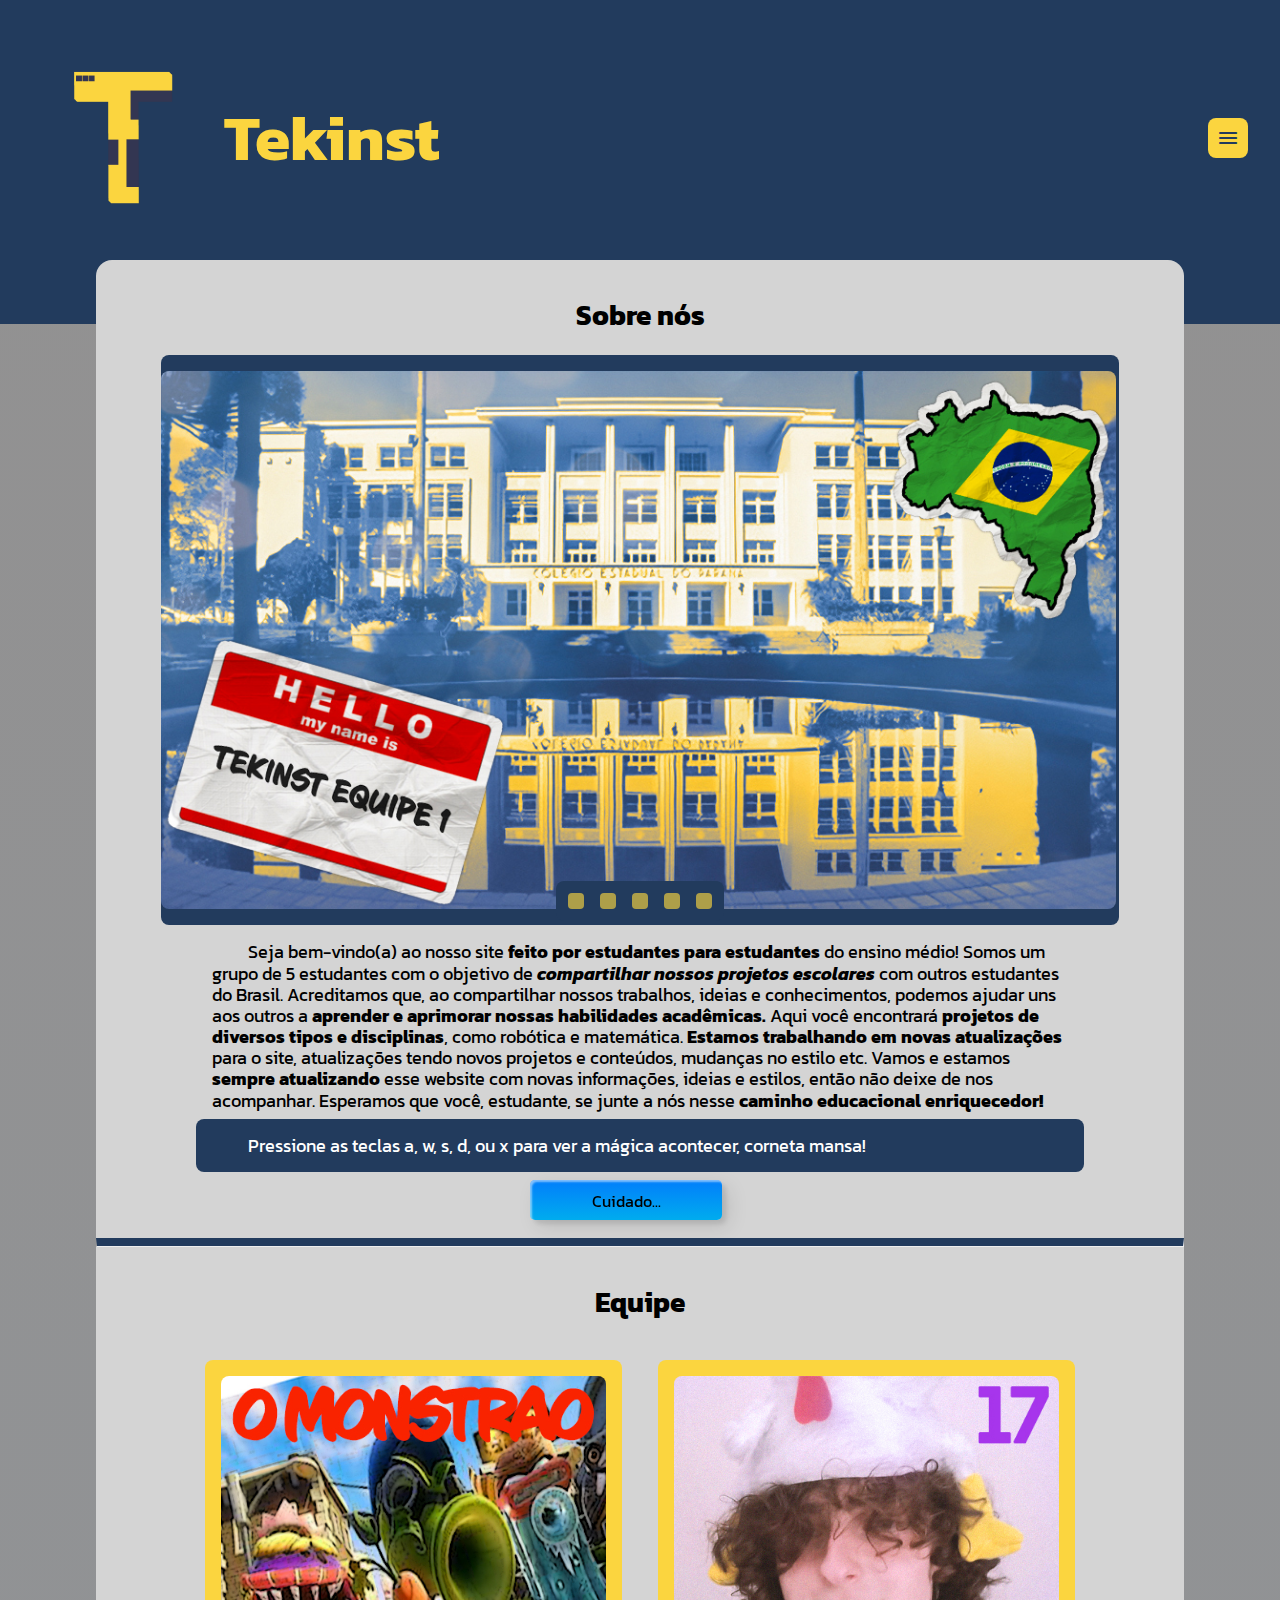
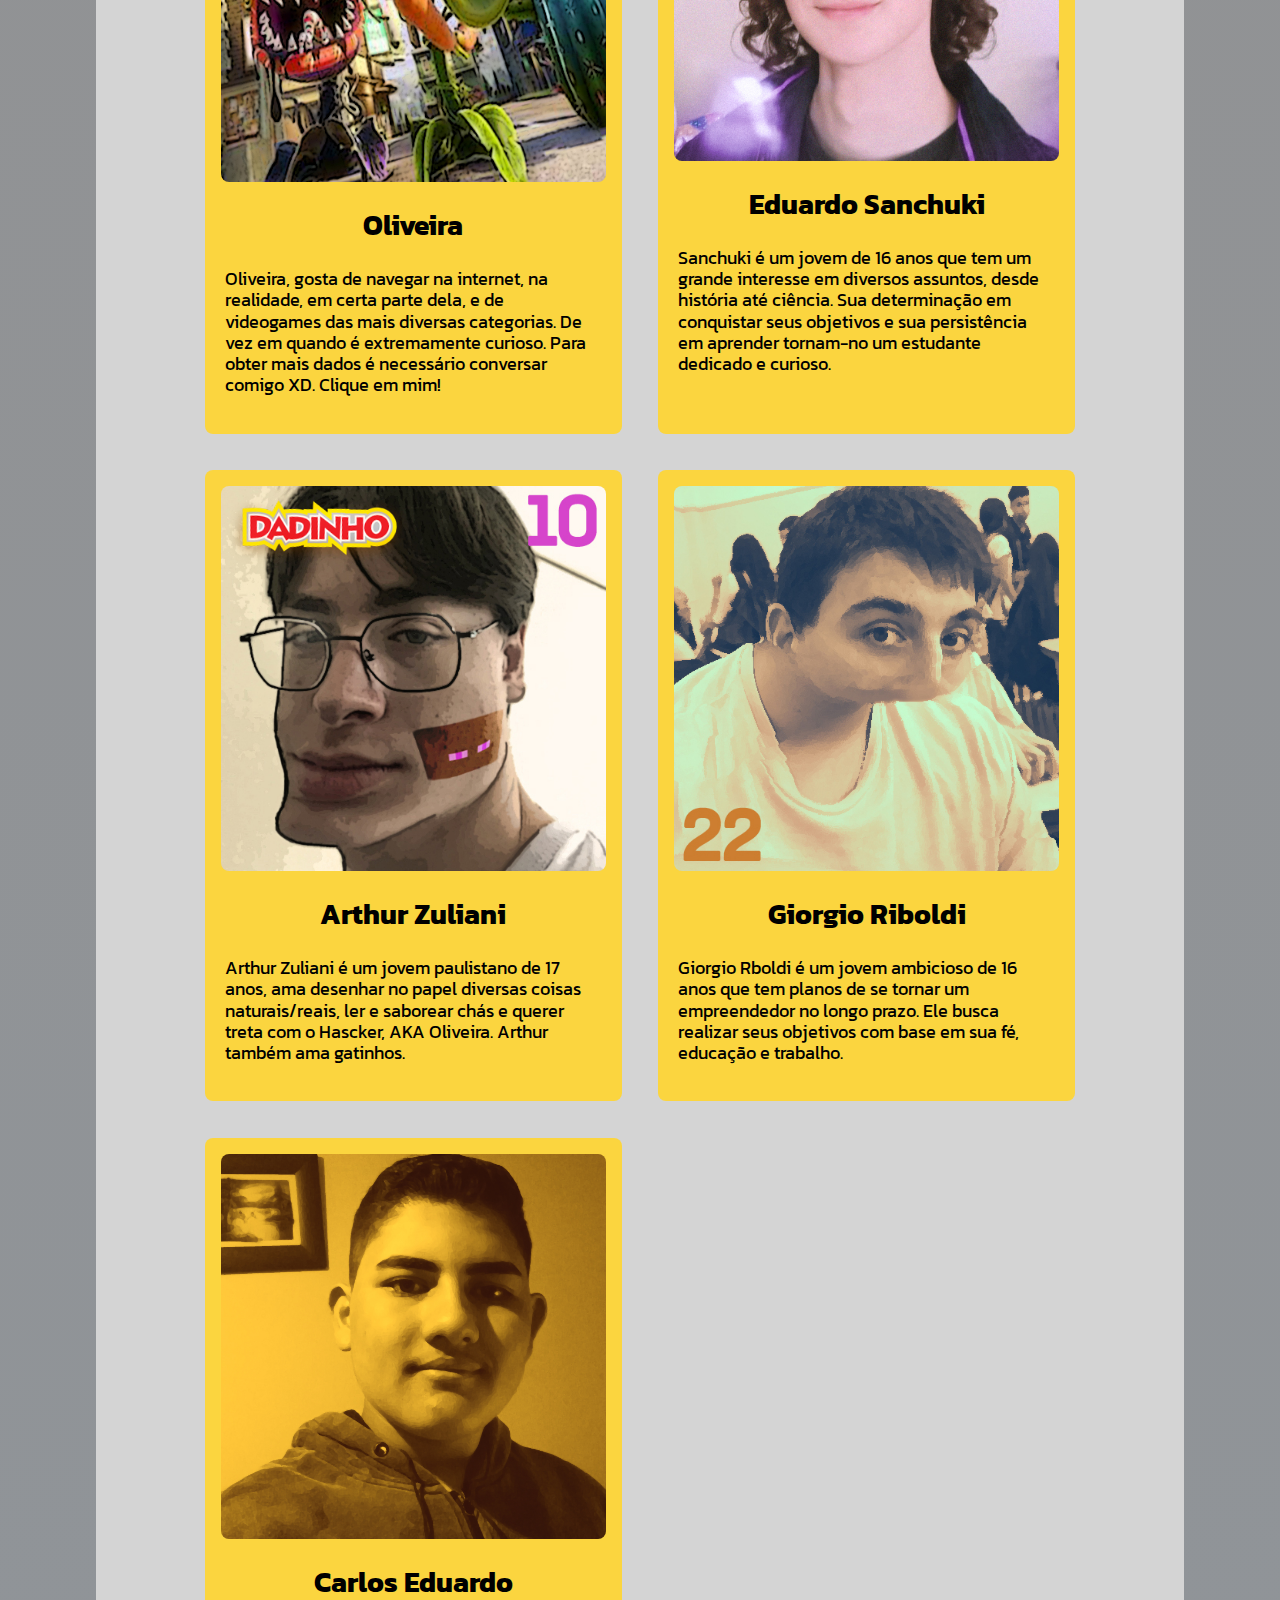
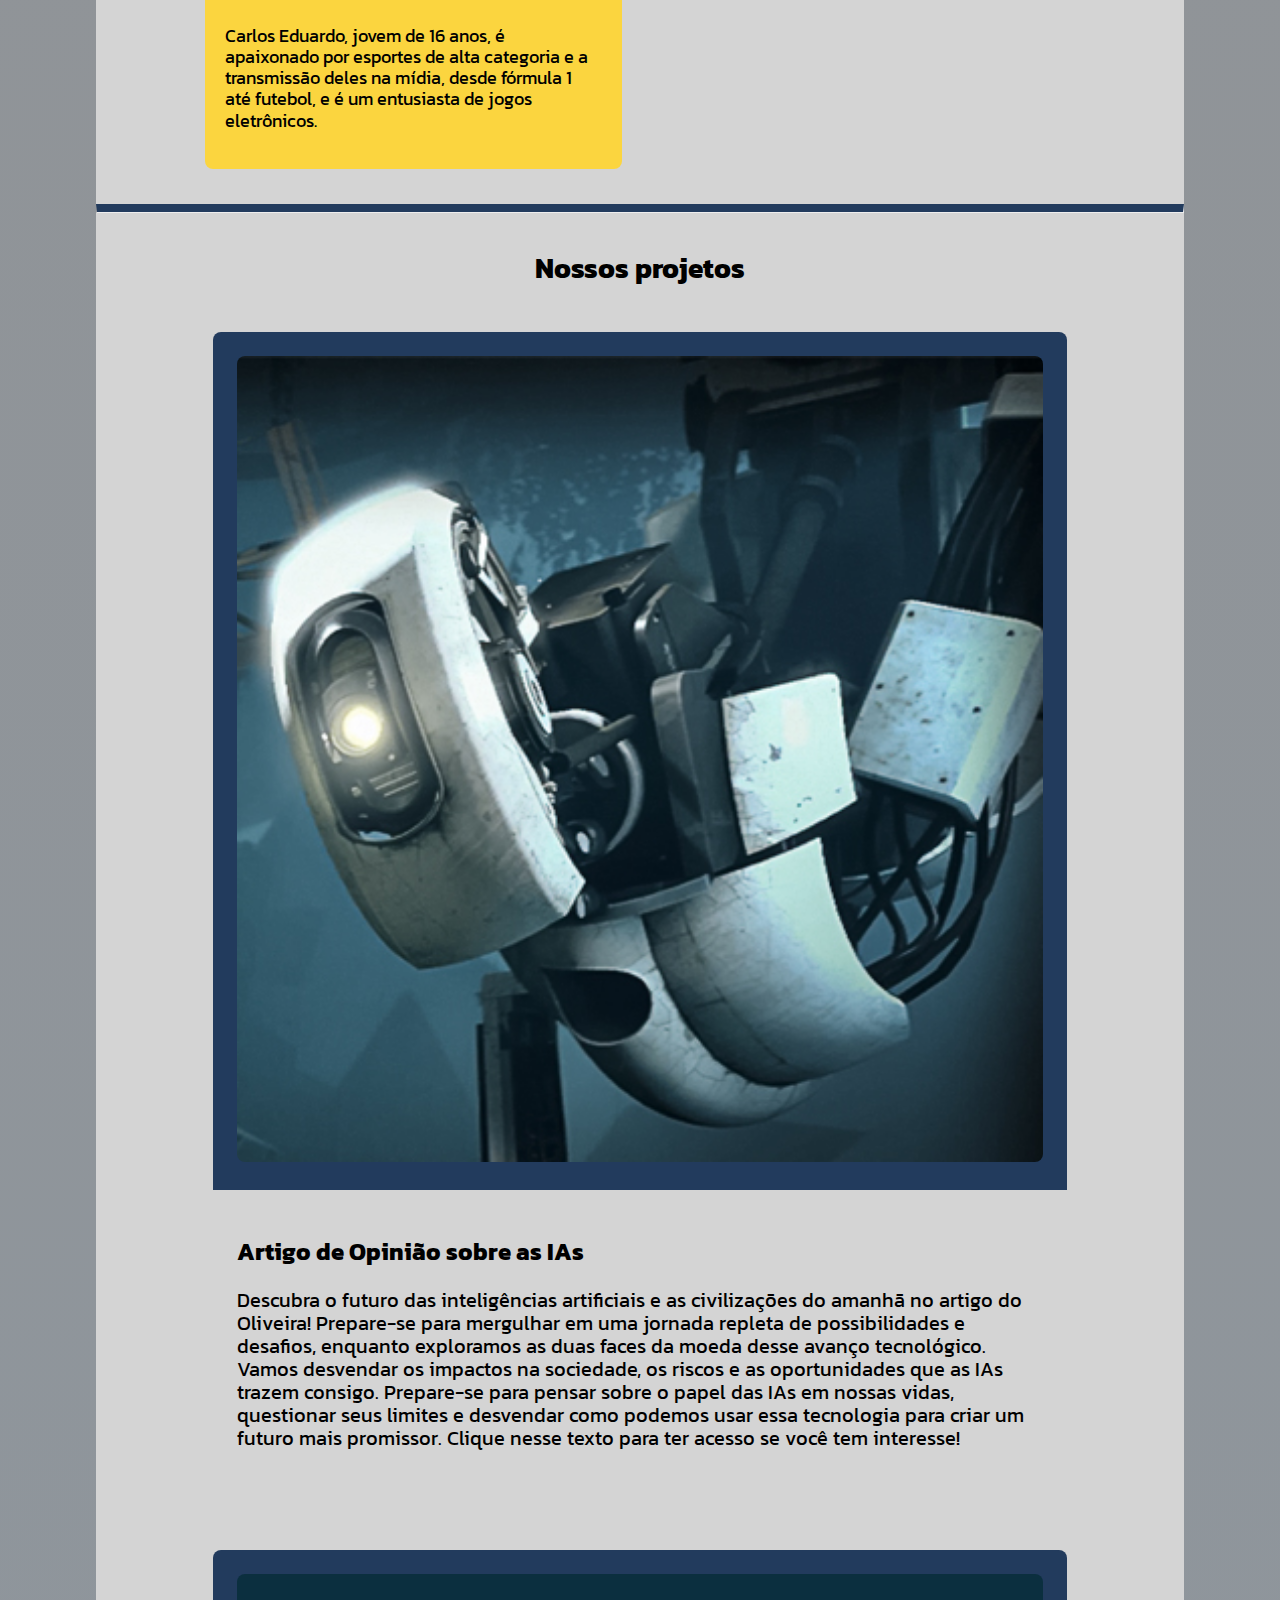
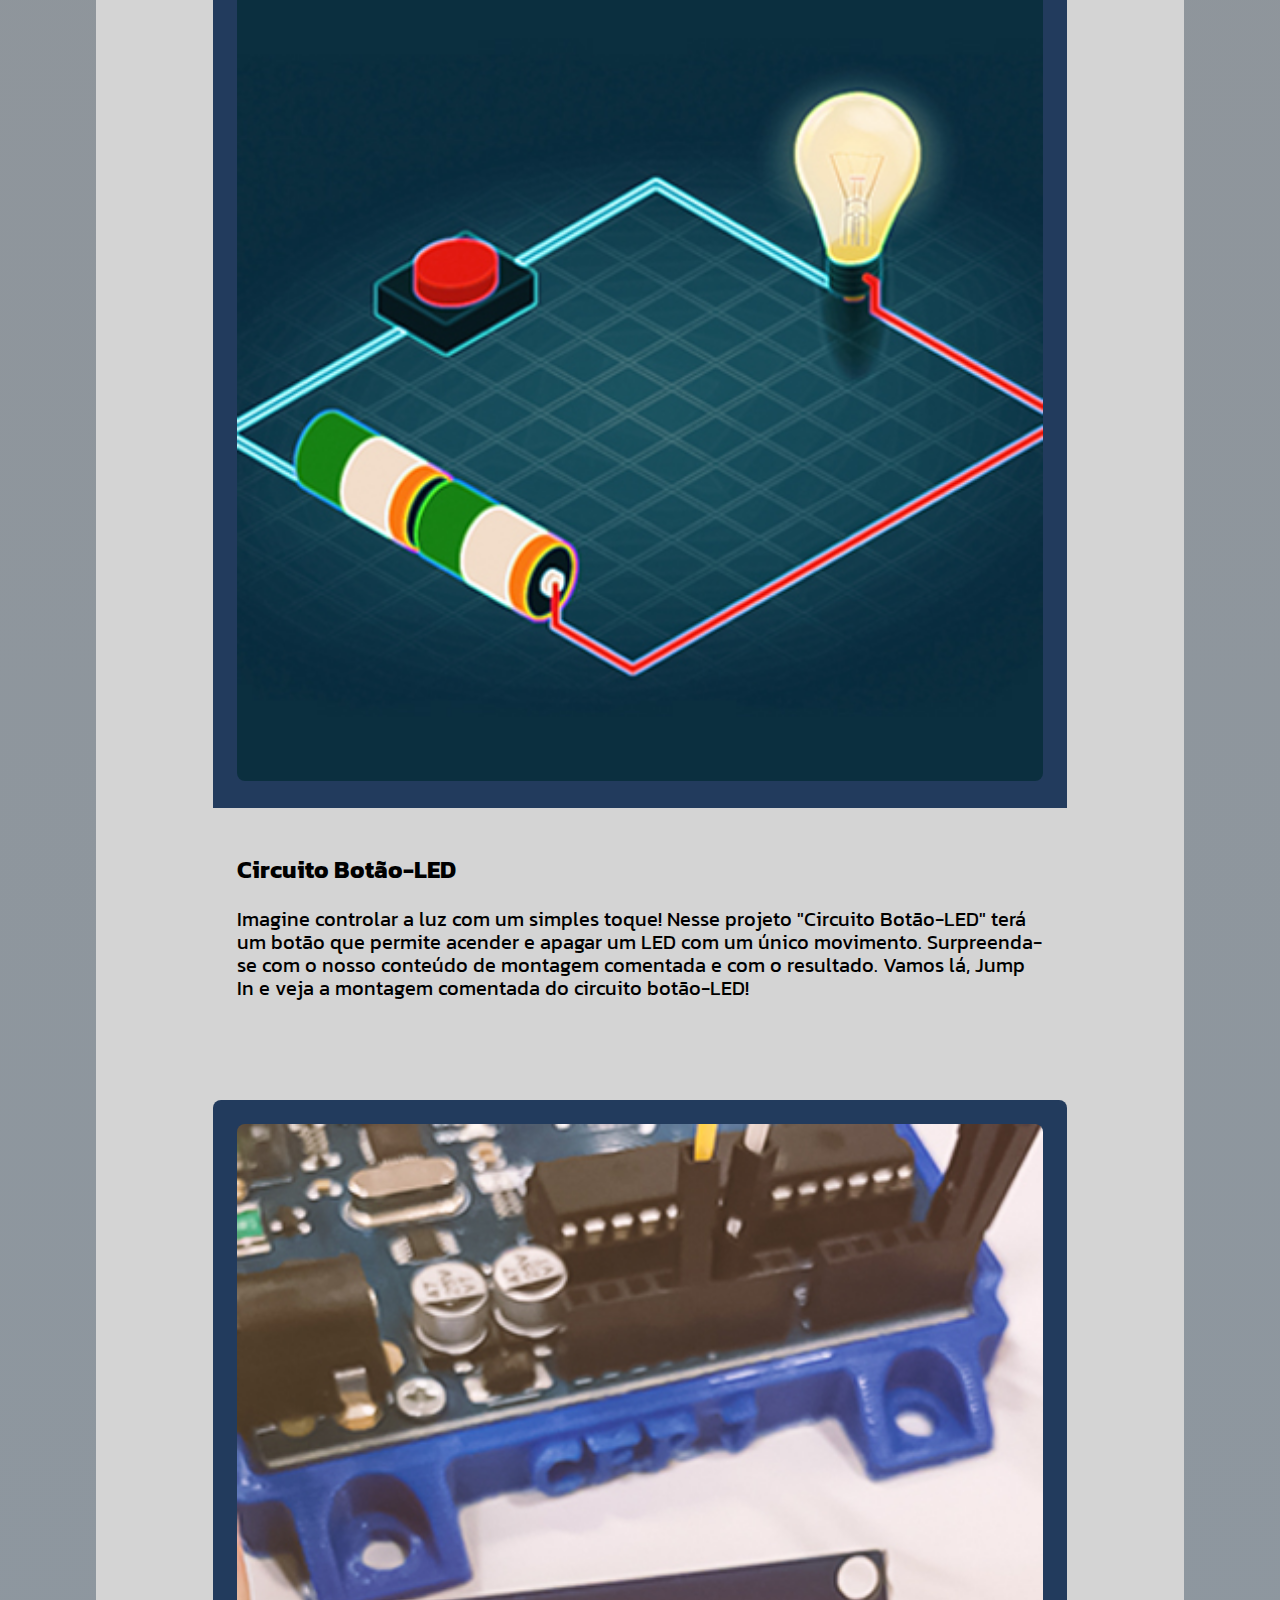
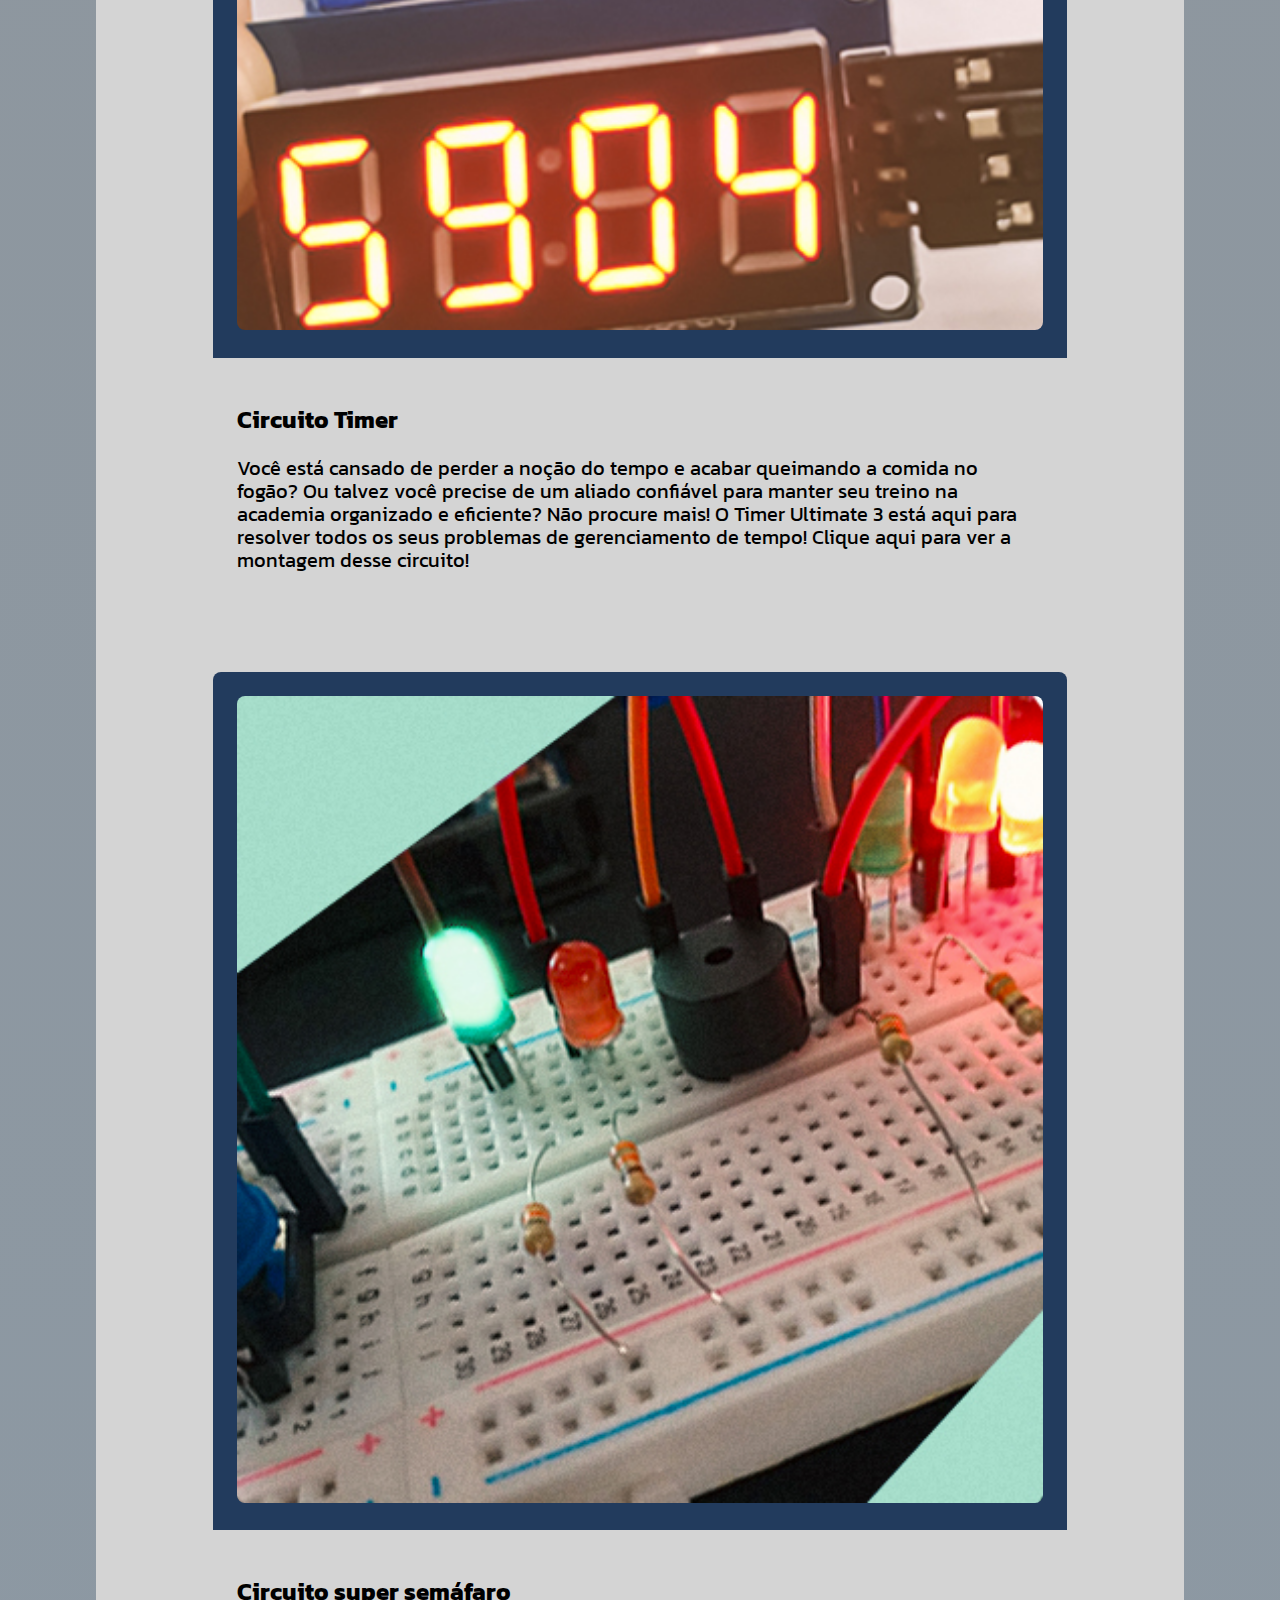
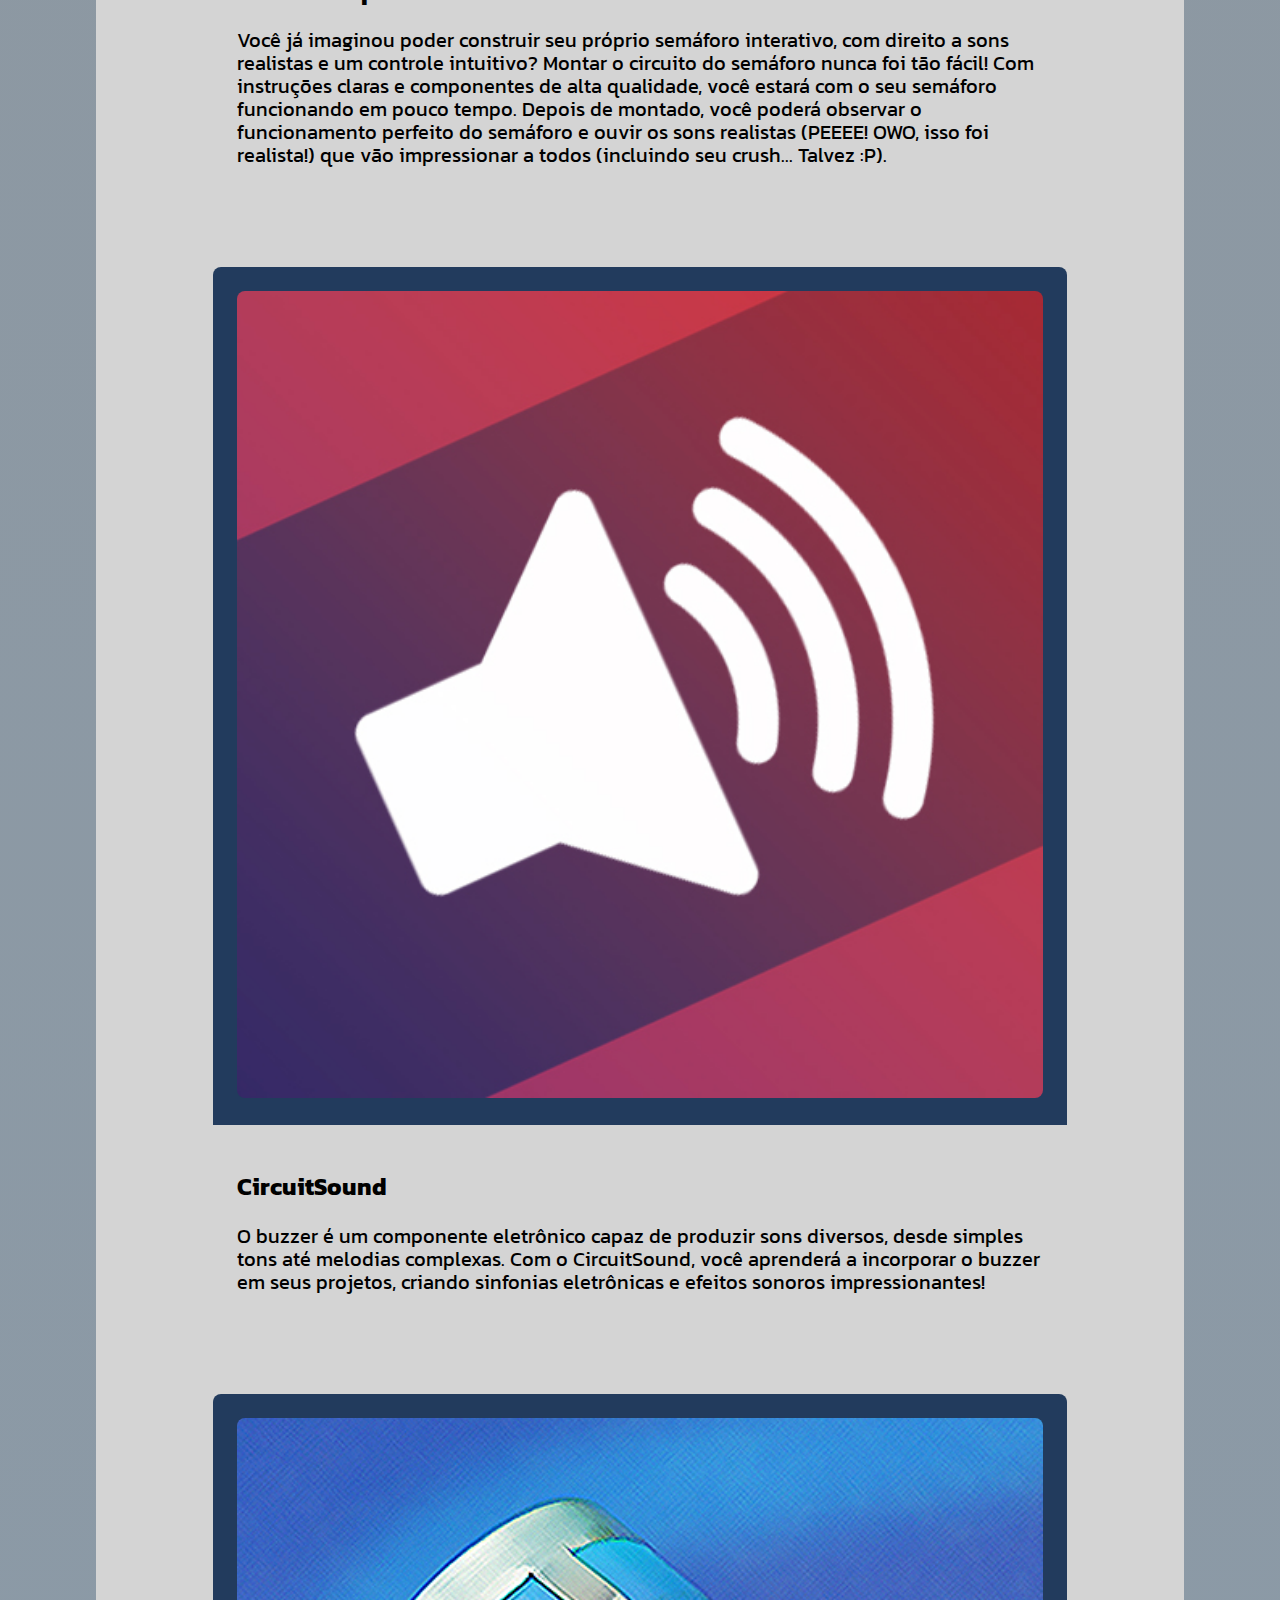
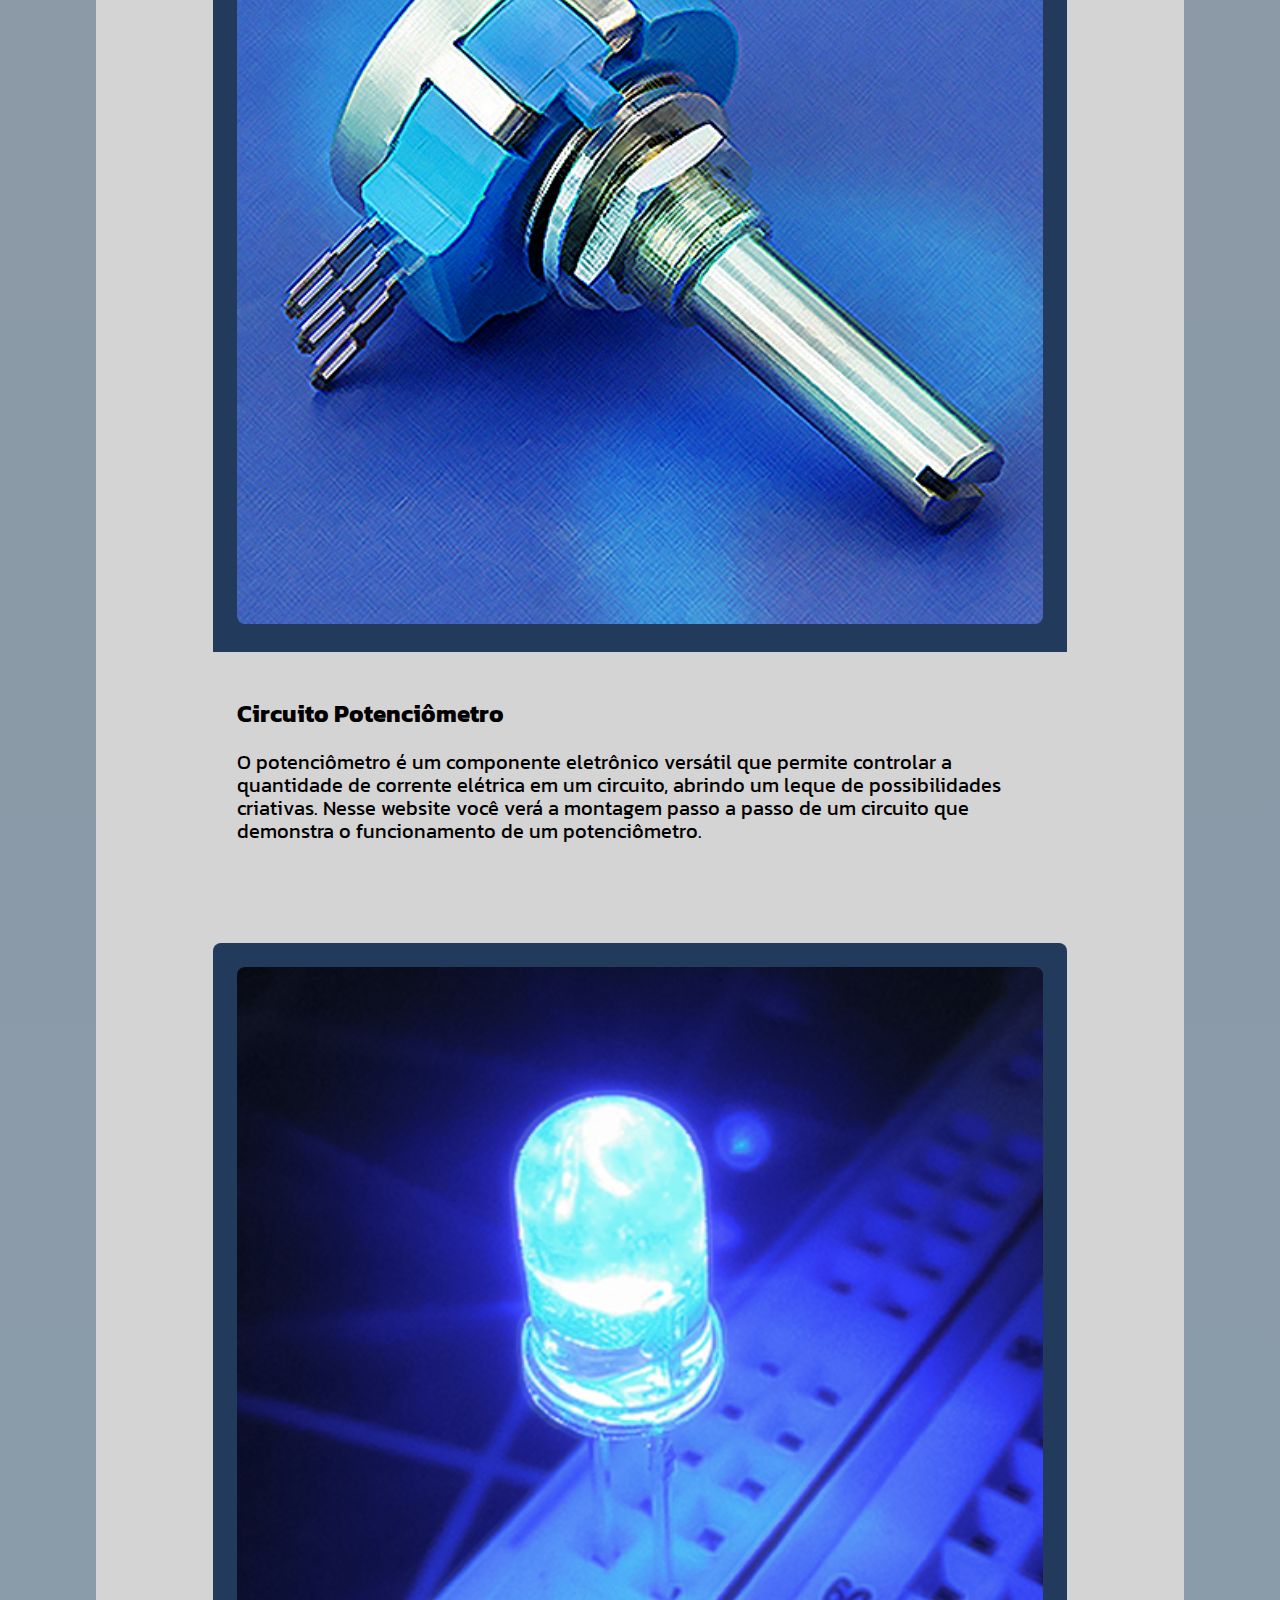
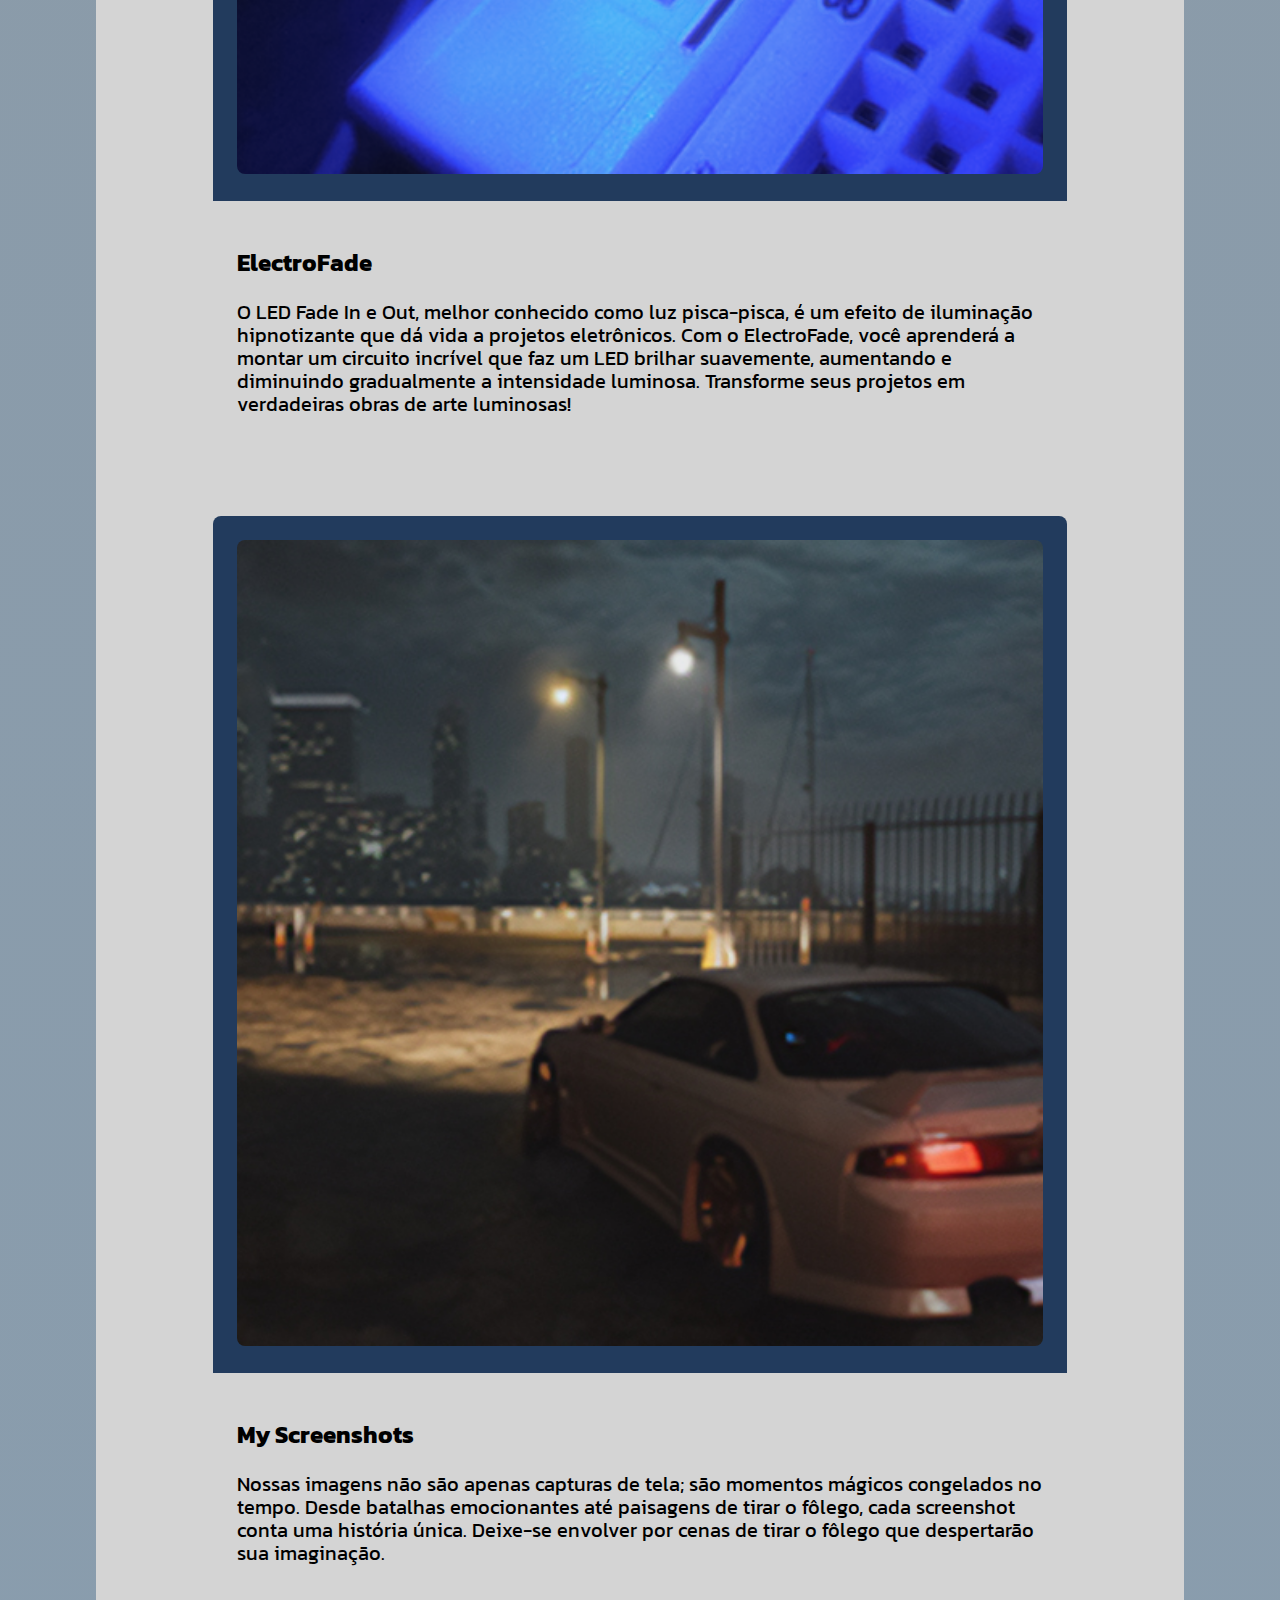
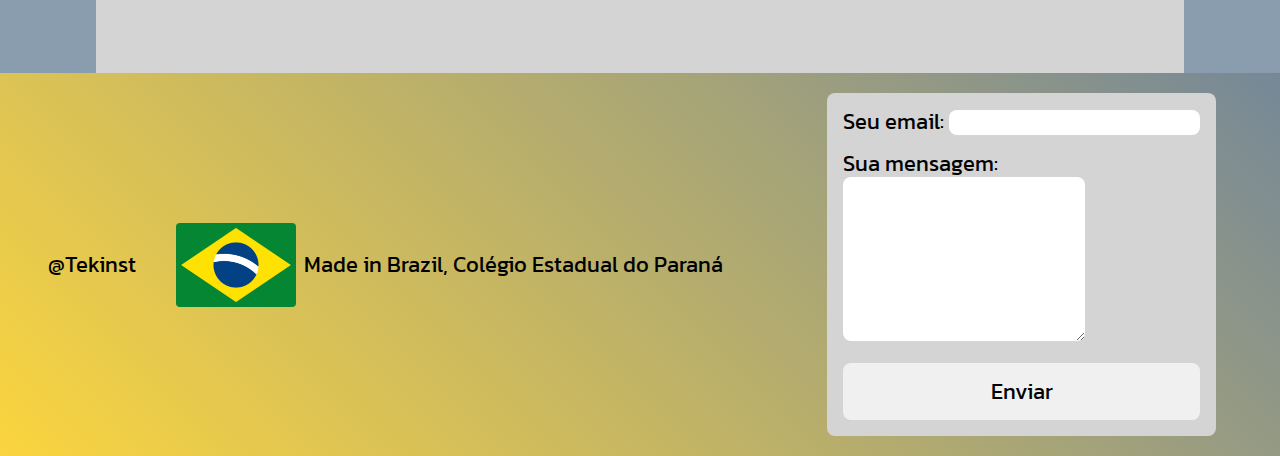
<file: index.html>
<!DOCTYPE html>
<html lang="pt-br">
  <head>
    <meta charset="UTF-8">
    <meta http-equiv="X-UA-Compatible" content="IE=edge">
    <meta name="viewport" content="width=device-width, initial-scale=1.0">
    <link rel="shortcut icon" href="./images/others/tekinst-favicon.ico" type="image/x-icon">
    <link rel="stylesheet" href="https://fonts.googleapis.com/css2?family=Material+Symbols+Rounded:opsz,wght,FILL,GRAD@20..48,100..700,0..1,-50..200">
    <link rel="stylesheet" href="./reset.css">
    <link rel="stylesheet" href="./main.css">
    <title>Tekinst</title>
  </head>
  <body> 
    <header>
        <div class="logo-title"> 
            <img src="./images/others/tekinst-logo.png" alt="Tekinst Logo">
            <h1>Tekinst</h1>
        </div>  
        
        <div class="nav">           
          <span class="material-symbols-rounded"  id="hamburger-menu">
            menu
          </span>  
          <ul class="links" id="menu-links">
            <li class="c-links">
              <label>Projetos</label>
              <ul class="submenu" id="submenu">
                  <li><a href="#project-0">Artigo IAs</a></li>
                  <li><a href="#project-1">Circuito Botão-Led</a></li>
                  <li><a href="#project-2">Timer</a></li>
                  <li><a href="#project-3">Super Semáfaro</a></li>
                  <li><a href="#project-4">CircuitSound</a></li>
                  <li><a href="#project-5">Potenciômetro</a></li>
                  <li><a href="#project-6">ElectroFade</a></li>
                  <li><a href="#project-7">My Screenshots</a></li>
              </ul>
            </li>
                <li class="c-links"><a class="link" href="#about-us">Sobre Nós</a></li>
                <li class="c-links"><a class="link" href="#team">Equipe</a></li>
            </ul>               
        </div>
    </header>
    <main>
        <section class="content about-us" id="about-us">
            <h2>Sobre nós</h2>
              <div class="slideshow">
                <div class="slide-wrapper">
                  <div class="slider">
                    <a href="https://youtu.be/iL-fgVmHbBo" target="_blank"><img id="image-0" src="./images/slideshow/cep.jpeg" alt="Imagem do Colégio Estadual do Paraná"></a>
                    <a href="./project-0/opinion-article.html" target="_blank"><img id="image-1" src="./images/slideshow/glados-slideshow.jpg" alt="Glados from Portal 2"></a>
                    <a href="./project-1/circuit-led.html" target="_blank"><img id="image-2" src="./images/slideshow/circuit-slideshow.jpg" alt="Circuito Push-button + Led"></a>              
                    <a href="https://youtu.be/YZ3g7Lsi7NE" target="_blank"><img id="image-3" src="./images/slideshow/curitiba.jpg" alt="Cidade de Curitiba, nosso lar"></a>                    
                    <a href="" target="_blank"><img id="image-4" src="./images/slideshow/screenshots.png" alt="Night city, Cyberpunk 2077 screenshot"></a>                    
                  </div>
                  <div class="slider-nav">
                    <a id="dot-0" href="#image-0"></a>
                    <a id="dot-1" href="#image-1"></a>
                    <a id="dot-2" href="#image-2"></a>
                    <a id="dot-3" href="#image-3"></a>
                    <a id="dot-4" href="#image-4"></a>
                  </div>
                </div>              
              </div>        
              <p>
                Seja bem-vindo(a) ao nosso site <strong>feito por estudantes para estudantes</strong> do ensino médio! Somos um grupo de 5 estudantes com o objetivo de <em><strong>compartilhar nossos projetos escolares</strong></em> com outros estudantes do Brasil. Acreditamos que, ao compartilhar nossos trabalhos, ideias e conhecimentos, podemos ajudar uns aos outros a <strong>aprender e aprimorar nossas habilidades acadêmicas.</strong> Aqui você encontrará <strong>projetos de diversos tipos e disciplinas</strong>, como robótica e matemática. <strong>Estamos trabalhando em novas atualizações</strong> para o site, atualizações tendo novos projetos e conteúdos, mudanças no estilo etc. Vamos e estamos <strong>sempre atualizando</strong> esse website com novas informações, ideias e estilos, então não deixe de nos acompanhar. Esperamos que você, estudante, se junte a nós nesse <strong>caminho educacional enriquecedor!</strong>
              </p>

              <p class="special">Pressione as teclas a, w, s, d, ou x para ver a mágica acontecer, corneta mansa!</p>

              <button class="custom-btn btn-12" onclick="playWarningAudio()"><span>Com as bruxinhas!</span><span>Cuidado...</span></button>

        </section>

        <hr class="rounded">

        <section class="content" id="team">
          <h2>Equipe</h2>
         
          <div class="students">  
           <div class="student oliveira" onclick="playDANGERZONE()" >
             <img src="images/student-photos/me2.JPG" alt="Foto Estilizada de Oliveira">
             <div class="text">
               <h2>Oliveira</h2>
               <p>
                Oliveira, gosta de navegar na internet, na realidade, em certa parte dela, e de videogames das mais diversas categorias. De vez em quando é extremamente curioso. Para obter mais dados é necessário conversar comigo XD. Clique em mim!
           
                <!--Esse daí é estranho, melhor ficar de longe-->
               </p>
             </div>
           </div>
           <div class="student antonio">
             <img src="images/student-photos/antonio.jpg" alt="Foto Estilizada de Eduardo Sanchuki">
             <div class="text">
               <h2>Eduardo Sanchuki</h2>
               <p>
                Sanchuki é um jovem de 16 anos que tem um grande interesse em diversos assuntos, desde história até ciência. Sua determinação em conquistar seus objetivos e sua persistência em aprender tornam-no um estudante dedicado e curioso.
               </p>
             </div>
           </div>
           <div class="student arthur">
             <img src="images/student-photos/zuliani.jpg" alt="Foto Estilizada de Arthur Zuliani">
             <div class="text">
               <h2>Arthur Zuliani</h2>
               <p>
                Arthur Zuliani é um jovem paulistano de 17 anos, ama desenhar no papel diversas coisas naturais/reais, ler e saborear chás e querer treta com o Hascker, AKA Oliveira. Arthur também ama gatinhos. 
               </p>
             </div>
           </div>
           <div class="student giorgio">
             <img src="images/student-photos/italiano.jpg" alt="Foto Estilizada de Giorgio Riboldi">
             <div class="text">
               <h2>Giorgio Riboldi</h2>
               <p>
                Giorgio Rboldi é um jovem ambicioso de 16 anos que tem planos de se tornar um empreendedor no longo prazo. Ele busca realizar seus objetivos com base em sua fé, educação e trabalho.
               </p>
             </div>
           </div>
           <div class="student carlos">
             <img src="images/student-photos/carlos.jpg" alt="Foto Estilizada de Carlos Eduardo">
             <div class="text">
               <h2>Carlos Eduardo</h2>
               <p>
                Carlos Eduardo, jovem de 16 anos, é apaixonado por esportes de alta categoria e a transmissão deles na mídia, desde fórmula 1 até futebol, e é um entusiasta de jogos eletrônicos. 
               </p>
             </div>
         </div>
        </section>

        <hr class="rounded">

        <section class="content projects" id="projects">
            <h2>Nossos projetos</h2>
            
            <article class="project" id="project-0">
              <div class="project-image">
                <img src="./images/project-images/glados.jpg" alt="Imagem da Glados">
              </div>
              <div class="description">
                <a href="./project-0/opinion-article.html" target="_blank">
                  <h3>Artigo de Opinião sobre as IAs</h3>
                  <p>Descubra o futuro das inteligências artificiais e as civilizações do amanhã no artigo do Oliveira! Prepare-se para mergulhar em uma jornada repleta de possibilidades e desafios, enquanto exploramos as duas faces da moeda desse avanço tecnológico. Vamos desvendar os impactos na sociedade, os riscos e as oportunidades que as IAs trazem consigo. Prepare-se para pensar sobre o papel das IAs em nossas vidas, questionar seus limites e desvendar como podemos usar essa tecnologia para criar um futuro mais promissor. Clique nesse texto para ter acesso se você tem interesse!</p>
                </a>
              </div>
            </article>
            
            <article class="project" id="project-1">
              <div class="project-image">
                <img src="./images/project-images/circuit.jpg" alt="Imagem ilustrativa de um circuito botão-led">
              </div>
              <div class="description">
                <a href="./project-1/circuit-led.html" target="_blank">
                  <h3>Circuito Botão-LED</h3>
                  <p>Imagine controlar a luz com um simples toque! Nesse projeto "Circuito Botão-LED" terá um botão que permite acender e apagar um LED com um único movimento. Surpreenda-se com o nosso conteúdo de montagem comentada e com o resultado. Vamos lá, Jump In e veja a montagem comentada do circuito botão-LED!</p>
                </a>
              </div>
            </article>

            <article class="project" id="project-2">
              <div class="project-image">
                <img src="./images/project-images/timer.jpg" alt="Fotografia de um simples circuito timer">
              </div>
              <div class="description">
                <a href="./project-2/timer.html" target="_blank">
                  <h3>Circuito Timer</h3>
                  <p>Você está cansado de perder a noção do tempo e acabar queimando a comida no fogão? Ou talvez você precise de um aliado confiável para manter seu treino na academia organizado e eficiente? Não procure mais! O Timer Ultimate 3 está aqui para resolver todos os seus problemas de gerenciamento de tempo! Clique aqui para ver a montagem desse circuito! </p>
                </a>
              </div>
            </article>
            
            <article class="project" id="project-3">
              <div class="project-image">
                <img src="./images/project-images/supertf.jpg" alt="Imagem ilustrativa de um circuito super semáfaro">
              </div>
              <div class="description">
                <a href="./project-3/ultrasema.html" target="_blank">
                  <h3>Circuito super semáfaro</h3>
                  <p>Você já imaginou poder construir seu próprio semáforo interativo, com direito a sons realistas e um controle intuitivo? Montar o circuito do semáforo nunca foi tão fácil! Com instruções claras e componentes de alta qualidade, você estará com o seu semáforo funcionando em pouco tempo. Depois de montado, você poderá observar o funcionamento perfeito do semáforo e ouvir os sons realistas (PEEEE! OWO, isso foi realista!) que vão impressionar a todos (incluindo seu crush... Talvez :P).</p>
                </a>
              </div>
            </article>

            <article class="project" id="project-4">
              <div class="project-image">
                <img src="./images/project-images/buzzer.jpeg" alt="Icone de som">
              </div>
              <div class="description">
                <a href="./project-4/buzzer-circuit.html" target="_blank">
                  <h3>CircuitSound</h3>
                  <p>O buzzer é um componente eletrônico capaz de produzir sons diversos, desde simples tons até melodias complexas. Com o CircuitSound, você aprenderá a incorporar o buzzer em seus projetos, criando sinfonias eletrônicas e efeitos sonoros impressionantes!</p>
                </a>
              </div>
            </article>

            <article class="project" id="project-5">
              <div class="project-image">
                <img src="./images/project-images/potenciometro.jpeg" alt="Fotografia estilizada de um simples potenciômetro">
              </div>
              <div class="description">
                <a href="./project-5/potenciometro-circuit.html" target="_blank">
                  <h3>Circuito Potenciômetro</h3>
                  <p>O potenciômetro é um componente eletrônico versátil que permite controlar a quantidade de corrente elétrica em um circuito, abrindo um leque de possibilidades criativas. Nesse website você verá a montagem passo a passo de um circuito que demonstra o funcionamento de um potenciômetro.</p>
                </a>
              </div>
            </article>

            <article class="project" id="project-6">
              <div class="project-image">
                <img src="./images/project-images/fadein-out.png" alt="Fotografia de um led azul">
              </div>
              <div class="description">
                <a href="./project-6/fadein-out.html" target="_blank">
                  <h3>ElectroFade</h3>
                  <p>O LED Fade In e Out, melhor conhecido como luz pisca-pisca, é um efeito de iluminação hipnotizante que dá vida a projetos eletrônicos. Com o ElectroFade, você aprenderá a montar um circuito incrível que faz um LED brilhar suavemente, aumentando e diminuindo gradualmente a intensidade luminosa. Transforme seus projetos em verdadeiras obras de arte luminosas!</p>
                </a>
              </div>
            </article>

            <article class="project" id="project-7">
              <div class="project-image">
                <img src="./images/project-images/unbound.jpg" alt="NFS Unbound screenshot">
              </div>
              <div class="description">
                <a href="./project-7/screenshot.html" target="_blank">
                  <h3>My Screenshots</h3>
                  <p>Nossas imagens não são apenas capturas de tela; são momentos mágicos congelados no tempo. Desde batalhas emocionantes até paisagens de tirar o fôlego, cada screenshot conta uma história única. Deixe-se envolver por cenas de tirar o fôlego que despertarão sua imaginação.</p>
                </a>
              </div>
            </article>
        </section>
    </main>

    <footer>
      <div class="info">
        <div class="tekinst">
          <p>@Tekinst</p>
        </div>
        <div class="cep">
          <a href="https://www.cep.pr.gov.br/" target="_blank">
            <img src="./images/others/flag-brazil.png" alt="Brazil's flag">
            <p>Made in Brazil, Colégio Estadual do Paraná</p>
          </a>
        </div>
      </div>

      <form action="https://formspree.io/f/xqkoodqn" method="POST" target="_blank" class="message-form">
        <label>
          Seu email:
          <input type="email" name="email">
        </label>
        <label>
          Sua mensagem: <br>
          <textarea name="message"></textarea>
        </label>
        <button type="submit">Enviar</button>
      </form>
    </footer>

    <script src="./dumb.js"></script>
    <script src="script.js"></script>
  </body>
</html>
</file>
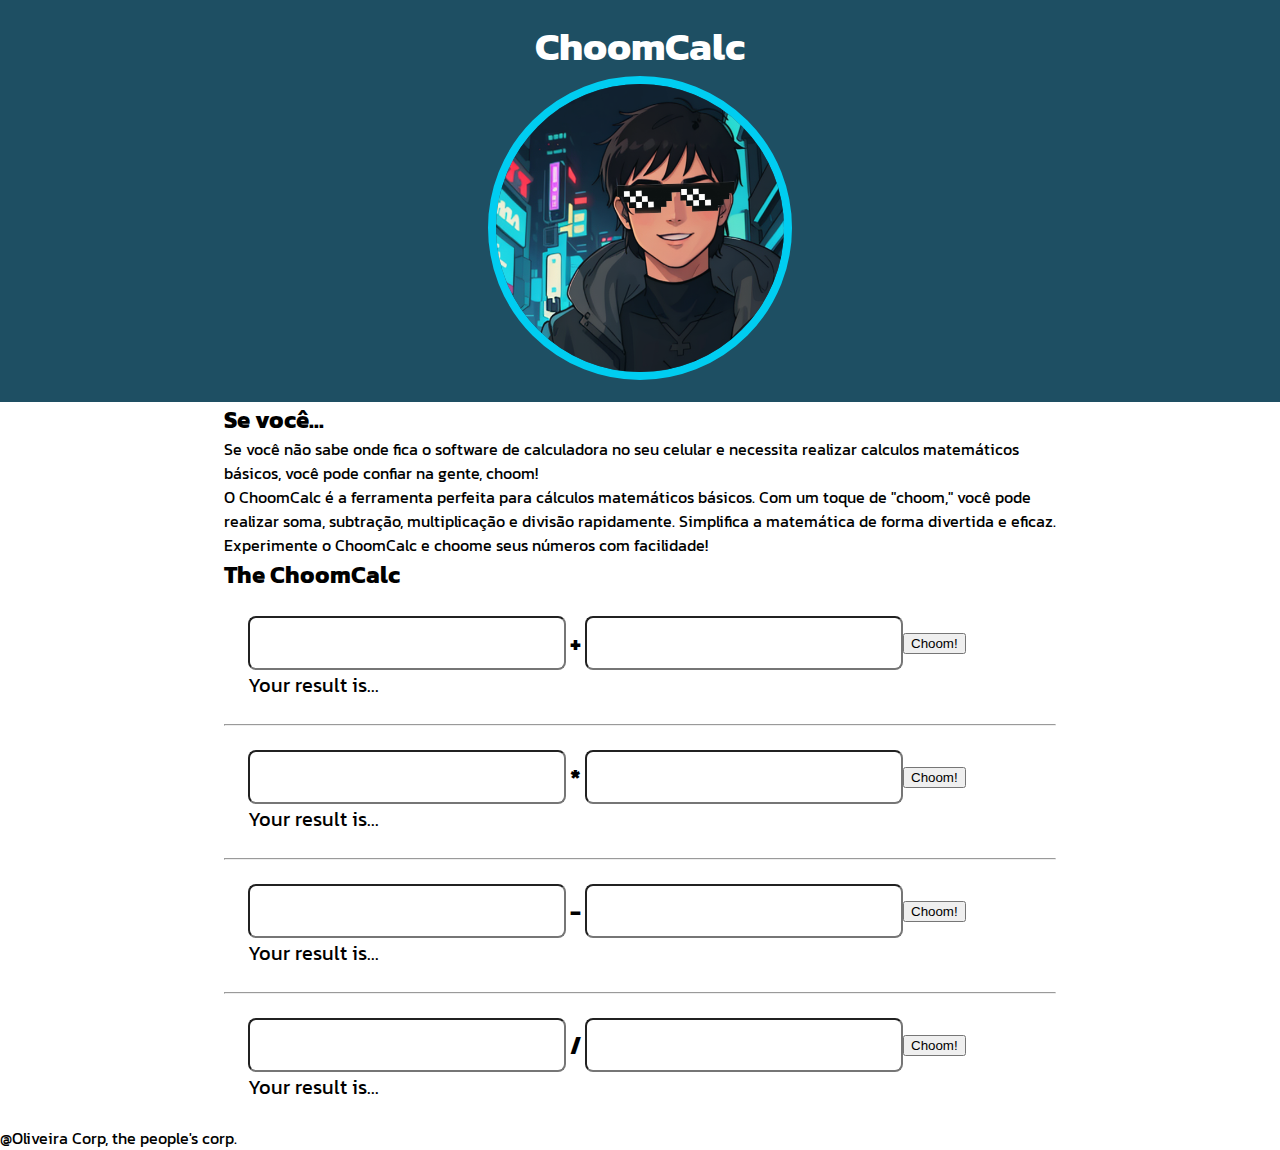
<file: math-for-babuns/math.html>
<!DOCTYPE html>
<html lang="en">
<head>
    <meta charset="UTF-8">
    <meta name="viewport" content="width=device-width, initial-scale=1.0">
    <link rel="stylesheet" href="style.css">
    <title>Math Coombas!</title>
</head>
<body>
    <header>
        <h1>ChoomCalc</h1>
        <img src="./00161-4232542480.png" alt="A happy choom">
    </header>
    <main>
        <section>
            <h2>Se você...</h2>
            <p>Se você não sabe onde fica o software de calculadora no seu celular e necessita realizar calculos matemáticos básicos, você pode confiar na gente, choom!
            </p>
            <p>
            O ChoomCalc é a ferramenta perfeita para cálculos matemáticos básicos. Com um toque de "choom," você pode realizar soma, subtração, multiplicação e divisão rapidamente. Simplifica a matemática de forma divertida e eficaz. Experimente o ChoomCalc e choome seus números com facilidade!
            </p>
        </section>

        <section>
            <h2>The ChoomCalc</h2>
            <div class="subsec">
                <div class="inputs">
                    <input type="number" name="" class="input"><p>+</p>
                    <input type="number" name="" class="input">
                    <button class="button">Choom!</button>
                </div>
                <p class="result">Your result is...</p>
            </div>
            
            <hr>

            <div class="subsec">
                <div class="inputs">
                    <input type="number" name="" class="input"><p>*</p>
                    <input type="number" name="" class="input">
                    <button class="button">Choom!</button>
                </div>
                <p class="result">Your result is...</p>
            </div>
    
            <hr>

            <div class="subsec">
                <div class="inputs">
                    <input type="number" name="" class="input"><p>-</p>
                    <input type="number" name="" class="input">
                    <button class="button">Choom!</button>
                </div>
                <p class="result">Your result is...</p>
            </div>
    
            <hr>

            <div class="subsec">
                <div class="inputs">
                    <input type="number" name="" class="input"><p>/</p>
                    <input type="number" name="" class="input">
                    <button class="button">Choom!</button>
                </div>
                <p class="result">Your result is...</p>
            </div>
    
        </section>
    </main>
    <footer>
        <p>@Oliveira Corp, the people's corp.</p>
    </footer>

    <script src="./mathing.js"></script>
</body>
</html>
</file>
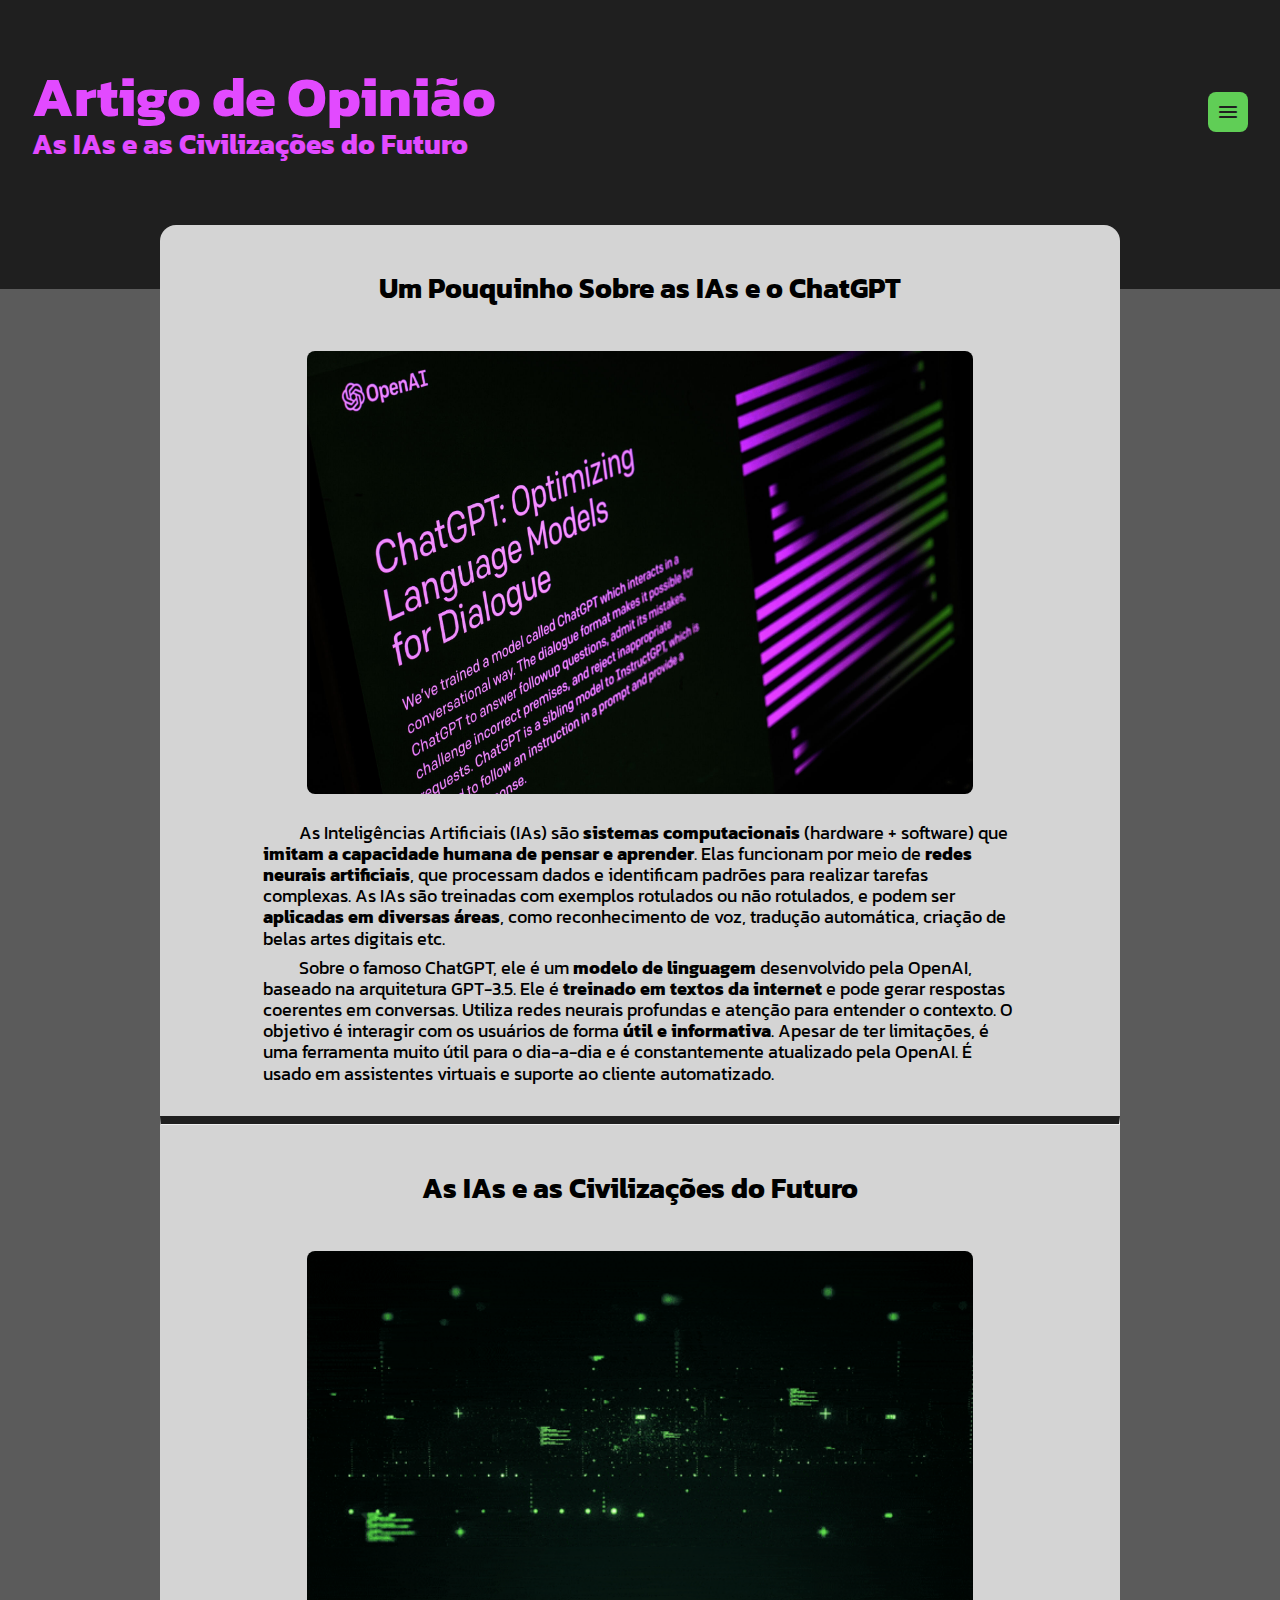
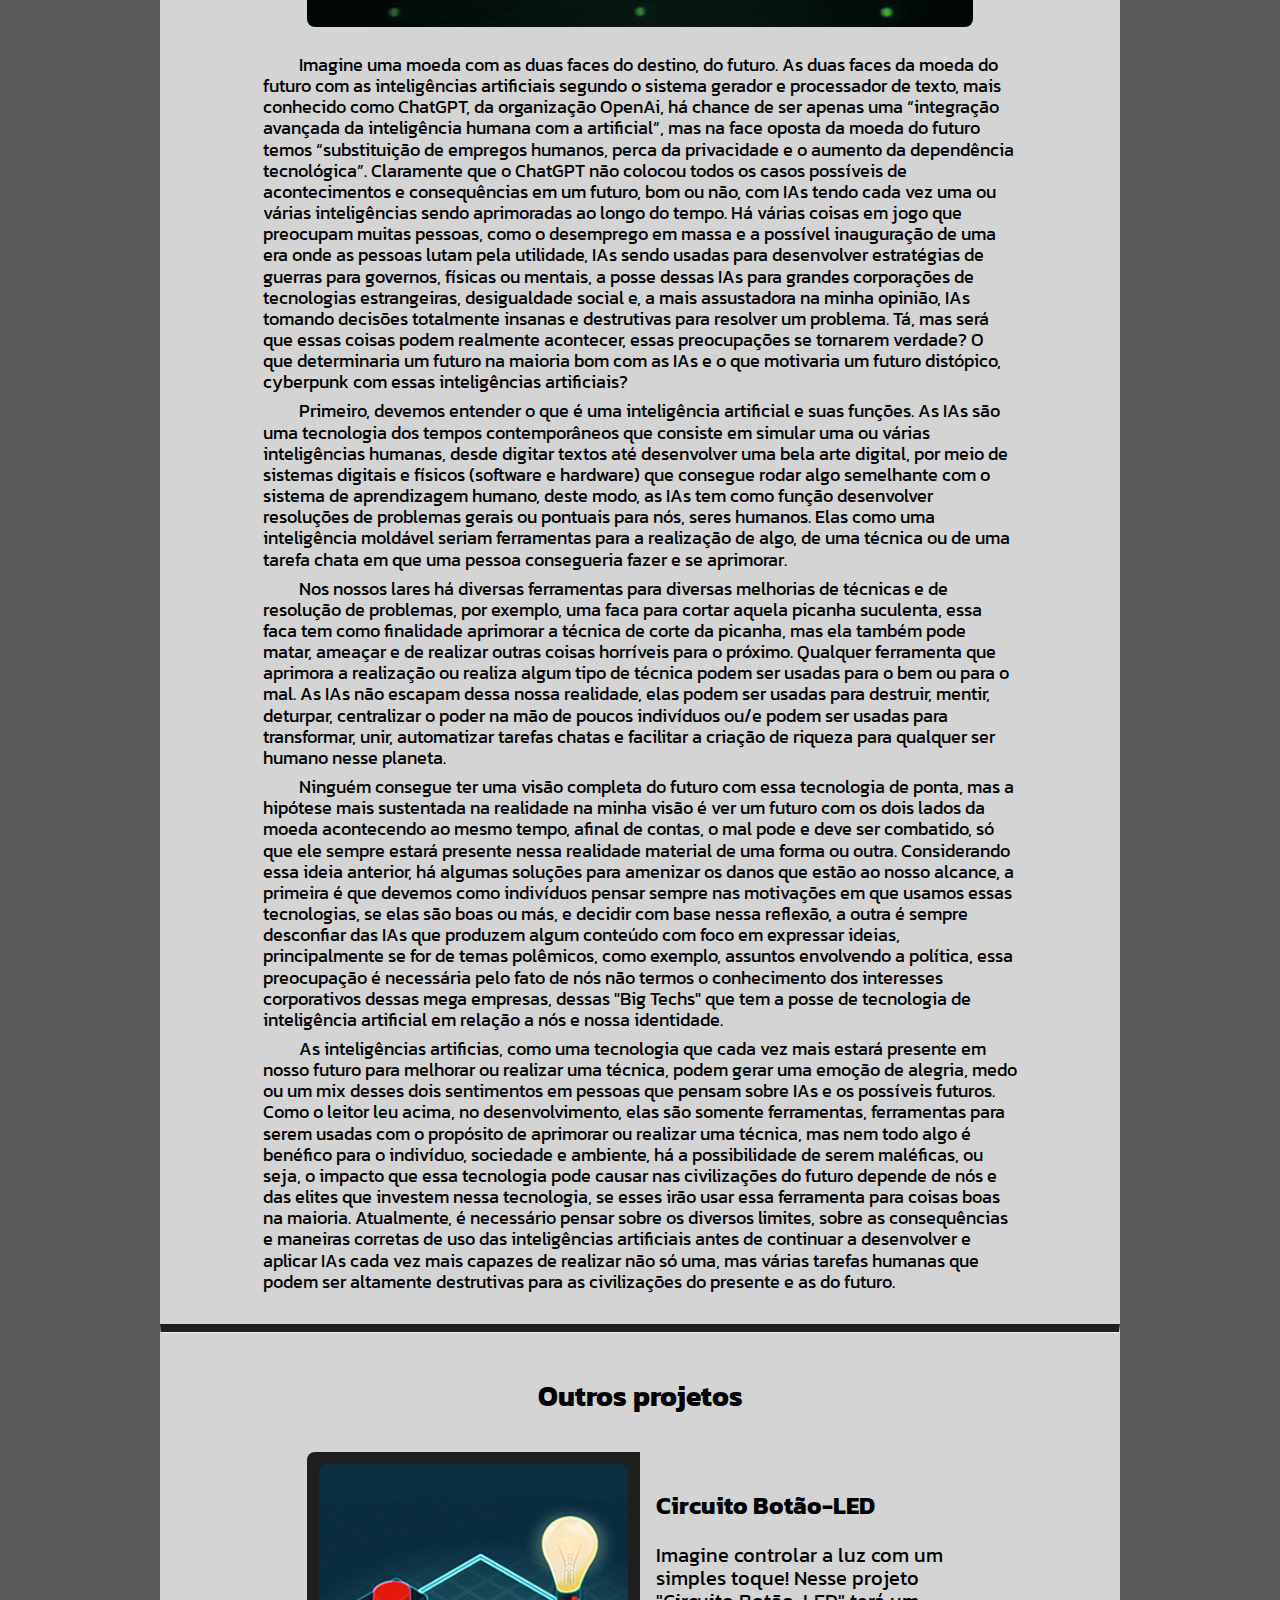
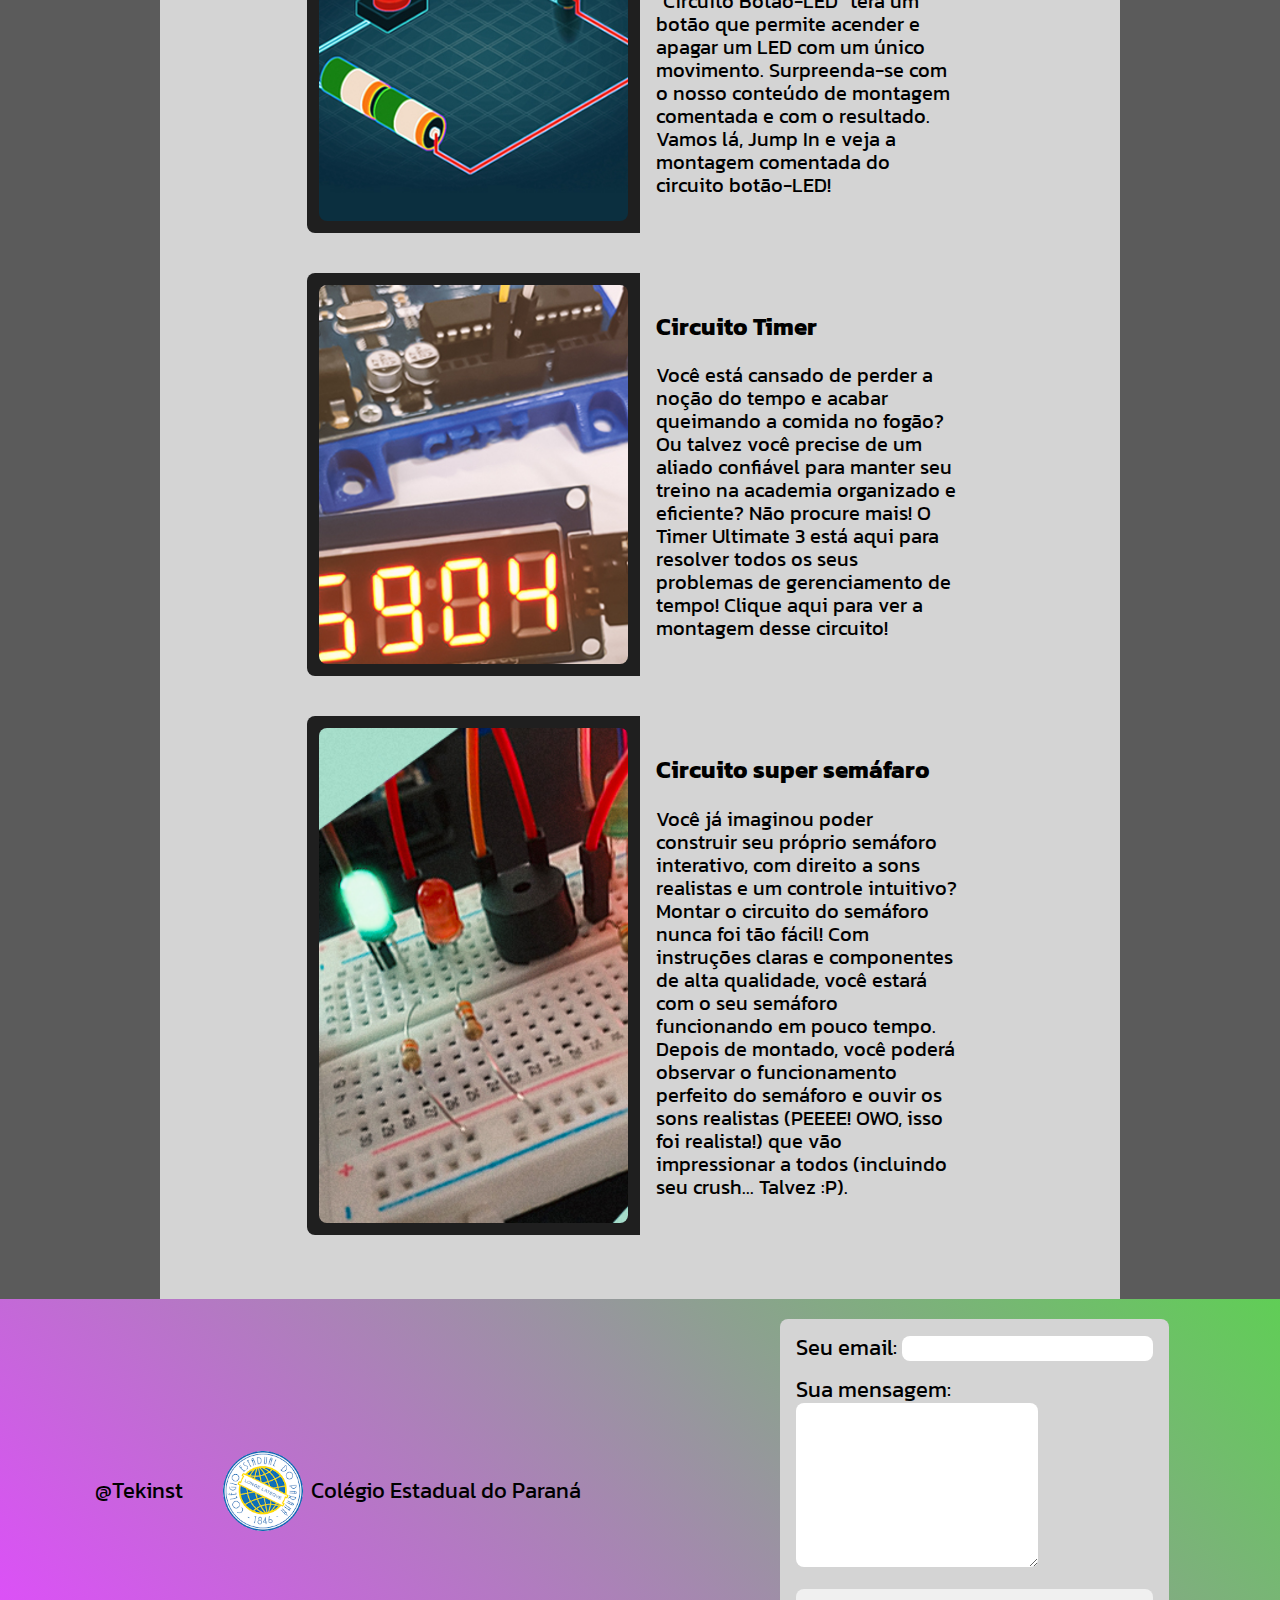
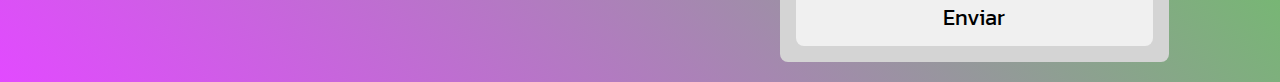
<file: project-0/opinion-article.html>
<!DOCTYPE html>
<html lang="pt-br">
  <head>
    <meta charset="UTF-8">
    <meta http-equiv="X-UA-Compatible" content="IE=edge">
    <meta name="viewport" content="width=device-width, initial-scale=1.0">
    <link rel="shortcut icon" href="../images/others/tekinst-favicon.ico" type="image/x-icon">
    <link rel="stylesheet" href="https://fonts.googleapis.com/css2?family=Material+Symbols+Rounded:opsz,wght,FILL,GRAD@20..48,100..700,0..1,-50..200" />
    <link rel="stylesheet" href="../reset.css">
    <link rel="stylesheet" href="./opinion-article.css">
    <title>Artigo de opinião - IAs</title>
  </head>
  <body>
    <header>
        <div class="titles"> 
            <h1>Artigo de Opinião</h1>
            <h2>As IAs e as Civilizações do Futuro</h2>
        </div>  
        
        <div class="nav">           
          <span class="material-symbols-rounded"  id="hamburger-menu">
            menu
          </span>  
          <ul class="links" id="menu-links">
            <li class="c-links">
              <label>Outros Projetos</label>
              <ul class="submenu" id="submenu">
                  <li><a href="../index.html">Main page</a></li>
                  <li><a href="#project-1">Circuito Botão Led</a></li>
                  <li><a href="#project-2">Timer</a></li>
              </ul>
            </li>
                <li class="c-links"><a class="link" href="#about-AIs">Sobre as IAs e ChatGPT</a></li>
                <li class="c-links"><a class="link" href="#opinion-article">Artigo</a></li>
            </ul>               
        </div>
    </header>
    <main>
        <section class="content about-ais" id="about-AIs">
            <h2>Um Pouquinho Sobre as IAs e o ChatGPT</h2>
            <img class="chatgpt-image" src="./images/chatgpt.jpg" alt="Imagem do Website do ChatGPT">       
              <div class="text">
                <p>
                  As Inteligências Artificiais (IAs) são <strong>sistemas computacionais</strong> (hardware + software) que <strong>imitam a capacidade humana de pensar e aprender</strong>. Elas funcionam por meio de <strong>redes neurais artificiais</strong>, que processam dados e identificam padrões para realizar tarefas complexas. As IAs são treinadas com exemplos rotulados ou não rotulados, e podem ser <strong>aplicadas em diversas áreas</strong>, como reconhecimento de voz, tradução automática, criação de belas artes digitais etc.
                </p>
                
                <p>
                  Sobre o famoso ChatGPT, ele é um <strong>modelo de linguagem</strong> desenvolvido pela OpenAI, baseado na arquitetura GPT-3.5. Ele é <strong>treinado em textos da internet</strong> e pode gerar respostas coerentes em conversas. Utiliza redes neurais profundas e atenção para entender o contexto. O objetivo é interagir com os usuários de forma <strong>útil e informativa</strong>. Apesar de ter limitações, é uma ferramenta muito útil para o dia-a-dia e é constantemente atualizado pela OpenAI. É usado em assistentes virtuais e suporte ao cliente automatizado.
                </p>
              </div>
        </section>

        <hr class="rounded">
        
        <section class="content opinion-article" id="opinion-article">
            <h2>As IAs e as Civilizações do Futuro</h2>
            <img src="./images/code.gif" alt="GIF com códigos e informações passando de fundo">
            <div class="text">
              <p>
                Imagine uma moeda com as duas faces do destino, do futuro. As duas faces da moeda do futuro com as inteligências artificiais segundo o sistema gerador e processador de texto, mais conhecido como ChatGPT, da organização OpenAi, há chance de ser apenas uma “integração avançada da inteligência humana com a artificial”, mas na face oposta da moeda do futuro temos “substituição de empregos humanos, perca da privacidade e o aumento da dependência tecnológica”. Claramente que o ChatGPT não colocou todos os casos possíveis de acontecimentos e consequências em um futuro, bom ou não, com IAs tendo cada vez uma ou várias inteligências sendo aprimoradas ao longo do tempo. Há várias coisas em jogo que preocupam muitas pessoas, como o desemprego em massa e a possível inauguração de uma era onde as pessoas lutam pela utilidade, IAs sendo usadas para desenvolver estratégias de guerras para governos, físicas ou mentais, a posse dessas IAs para grandes corporações de tecnologias estrangeiras, desigualdade social e, a mais assustadora na minha opinião, IAs tomando decisões totalmente insanas e destrutivas para resolver um problema. Tá, mas será que essas coisas podem realmente acontecer, essas preocupações se tornarem verdade? O que determinaria um futuro na maioria bom com as IAs e o que motivaria um futuro distópico, cyberpunk com essas inteligências artificiais?
              </p>

              <p>
                Primeiro, devemos entender o que é uma inteligência artificial e suas funções. As IAs são uma tecnologia dos tempos contemporâneos que consiste em simular uma ou várias inteligências humanas, desde digitar textos até desenvolver uma bela arte digital, por meio de sistemas digitais e físicos (software e hardware) que consegue rodar algo semelhante com o sistema de aprendizagem humano, deste modo, as IAs tem como função desenvolver resoluções de problemas gerais ou pontuais para nós, seres humanos. Elas como uma inteligência moldável seriam ferramentas para a realização de algo, de uma técnica ou de uma tarefa chata em que uma pessoa consegueria fazer e se aprimorar.
              </p>

              <p>
                Nos nossos lares há diversas ferramentas para diversas melhorias de técnicas e de resolução de problemas, por exemplo, uma faca para cortar aquela picanha suculenta, essa faca tem como finalidade aprimorar a técnica de corte da picanha, mas ela também pode matar, ameaçar e de realizar outras coisas horríveis para o próximo. Qualquer ferramenta que aprimora a realização ou realiza algum tipo de técnica podem ser usadas para o bem ou para o mal. As IAs não escapam dessa nossa realidade, elas podem ser usadas para destruir, mentir, deturpar, centralizar o poder na mão de poucos indivíduos ou/e podem ser usadas para transformar, unir, automatizar tarefas chatas e facilitar a criação de riqueza para qualquer ser humano nesse planeta.
              </p>

              <p>
                Ninguém consegue ter uma visão completa do futuro com essa tecnologia de ponta, mas a hipótese mais sustentada na realidade na minha visão é ver um futuro com os dois lados da moeda acontecendo ao mesmo tempo, afinal de contas, o mal pode e deve ser combatido, só que ele sempre estará presente nessa realidade material de uma forma ou outra. Considerando essa ideia anterior, há algumas soluções para amenizar os danos que estão ao nosso alcance, a primeira é que devemos como indivíduos pensar sempre nas motivações em que usamos essas tecnologias, se elas são boas ou más, e decidir com base nessa reflexão, a outra é sempre desconfiar das IAs que produzem algum conteúdo com foco em expressar ideias, principalmente se for de temas polêmicos, como exemplo, assuntos envolvendo a política, essa preocupação é necessária pelo fato de nós não termos o conhecimento dos interesses corporativos dessas mega empresas, dessas "Big Techs" que tem a posse de tecnologia de inteligência artificial em relação a nós e nossa identidade. 
              </p>

              <p>
                As inteligências artificias, como uma tecnologia que cada vez mais estará presente em nosso futuro para melhorar ou realizar uma técnica, podem gerar uma emoção de alegria, medo ou um mix desses dois sentimentos em pessoas que pensam sobre IAs e os possíveis futuros. Como o leitor leu acima, no desenvolvimento, elas são somente ferramentas, ferramentas para serem usadas com o propósito de aprimorar ou realizar uma técnica, mas nem todo algo é benéfico para o indivíduo, sociedade e ambiente, há a possibilidade de serem maléficas, ou seja, o impacto que essa tecnologia pode causar nas civilizações do futuro depende de nós e das elites que investem nessa tecnologia, se esses irão usar essa ferramenta para coisas boas na maioria. Atualmente, é necessário pensar sobre os diversos limites, sobre as consequências e maneiras corretas de uso das inteligências artificiais antes de continuar a desenvolver e aplicar IAs cada vez mais capazes de realizar não só uma, mas várias tarefas humanas que podem ser altamente destrutivas para as civilizações do presente e as do futuro.
              </p>
            </div class="text">
        </section>

        <hr class="rounded">

        <section class="content projects" id="projects">
            <h2>Outros projetos</h2>
            
            <article class="project" id="project-1">
              <div class="project-image">
                <img src="../images/project-images/circuit.jpg" alt="Test Image">
              </div>
              <div class="description">
                <a href="../project-1/circuit-led.html" target="_blank">
                  <h3>Circuito Botão-LED</h3>
                  <p>Imagine controlar a luz com um simples toque! Nesse projeto "Circuito Botão-LED" terá um botão que permite acender e apagar um LED com um único movimento. Surpreenda-se com o nosso conteúdo de montagem comentada e com o resultado. Vamos lá, Jump In e veja a montagem comentada do circuito botão-LED!</p>
                </a>
              </div>
            </article>
            
            <article class="project" id="project-2">
              <div class="project-image">
                <img src="../images/project-images/timer.jpg" alt="Fotografia de um simples circuito timer">
              </div>
              <div class="description">
                <a href="../project-2/timer.html" target="_blank">
                  <h3>Circuito Timer</h3>
                  <p>Você está cansado de perder a noção do tempo e acabar queimando a comida no fogão? Ou talvez você precise de um aliado confiável para manter seu treino na academia organizado e eficiente? Não procure mais! O Timer Ultimate 3 está aqui para resolver todos os seus problemas de gerenciamento de tempo! Clique aqui para ver a montagem desse circuito!</p>
                </a>
              </div>
            </article>

            <article class="project" id="project-3">
              <div class="project-image">
                <img src="../images/project-images/supertf.jpg" alt="Imagem ilustrativa de um circuito super semáfaro">
              </div>
              <div class="description">
                <a href="../project-3/ultrasema.html" target="_blank">
                  <h3>Circuito super semáfaro</h3>
                  <p>Você já imaginou poder construir seu próprio semáforo interativo, com direito a sons realistas e um controle intuitivo? Montar o circuito do semáforo nunca foi tão fácil! Com instruções claras e componentes de alta qualidade, você estará com o seu semáforo funcionando em pouco tempo. Depois de montado, você poderá observar o funcionamento perfeito do semáforo e ouvir os sons realistas (PEEEE! OWO, isso foi realista!) que vão impressionar a todos (incluindo seu crush... Talvez :P).</p>
                </a>
              </div>
            </article>
        </section>
    </main>

    <footer>
      <div class="info">
        <div class="tekinst">
          <p>@Tekinst</p>
        </div>
        <div class="cep">
          <a href="https://www.cep.pr.gov.br/" target="_blank">
            <img src="../images/others/cep-logo.png" alt="Logo do Colégio Estadual do Paraná">
            <p>Colégio Estadual do Paraná</p>
          </a>
        </div>
      </div>

      <form action="https://formspree.io/f/xqkoodqn" method="POST" target="_blank" class="message-form">
        <label>
          Seu email:
          <input type="email" name="email">
        </label>
        <label>
          Sua mensagem: <br>
          <textarea name="message"></textarea>
        </label>
        <button type="submit">Enviar</button>
      </form>
    </footer>

    <script src="./script.js"></script>
  </body>
</html>
</file>
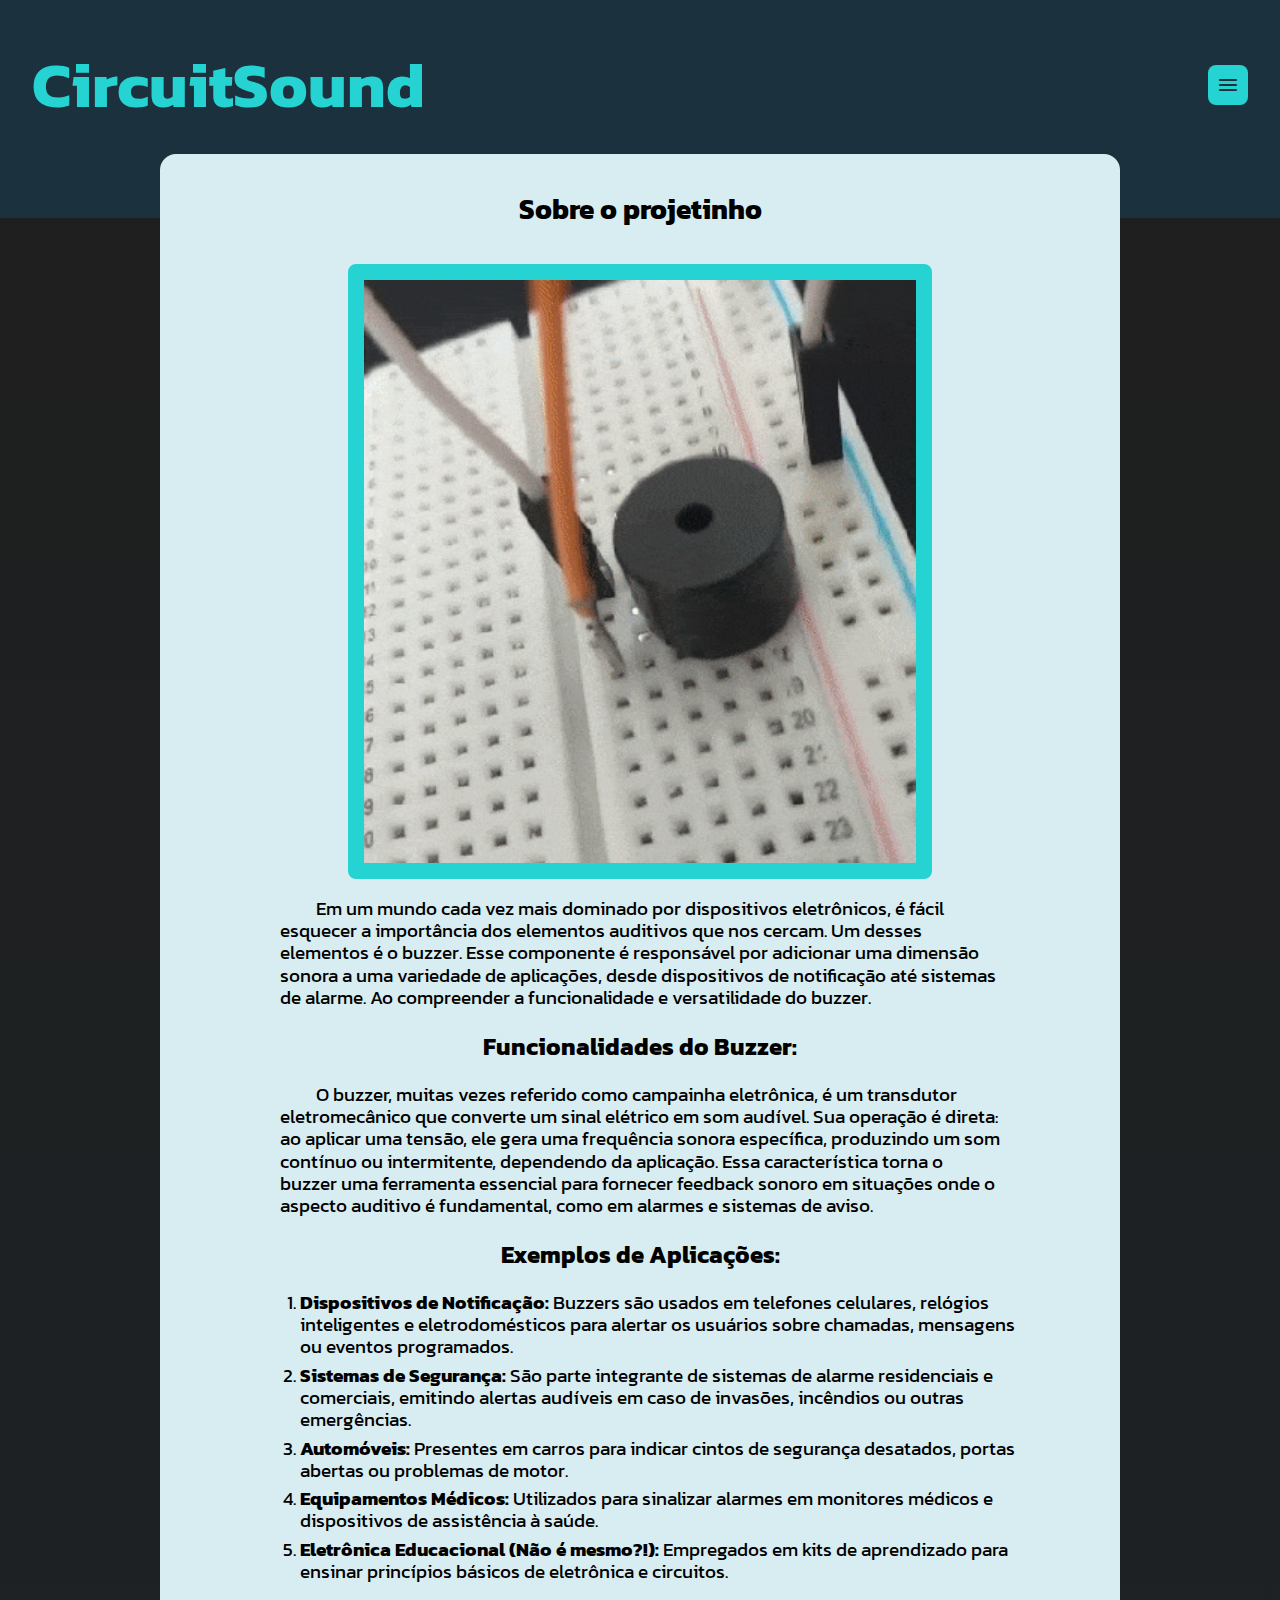
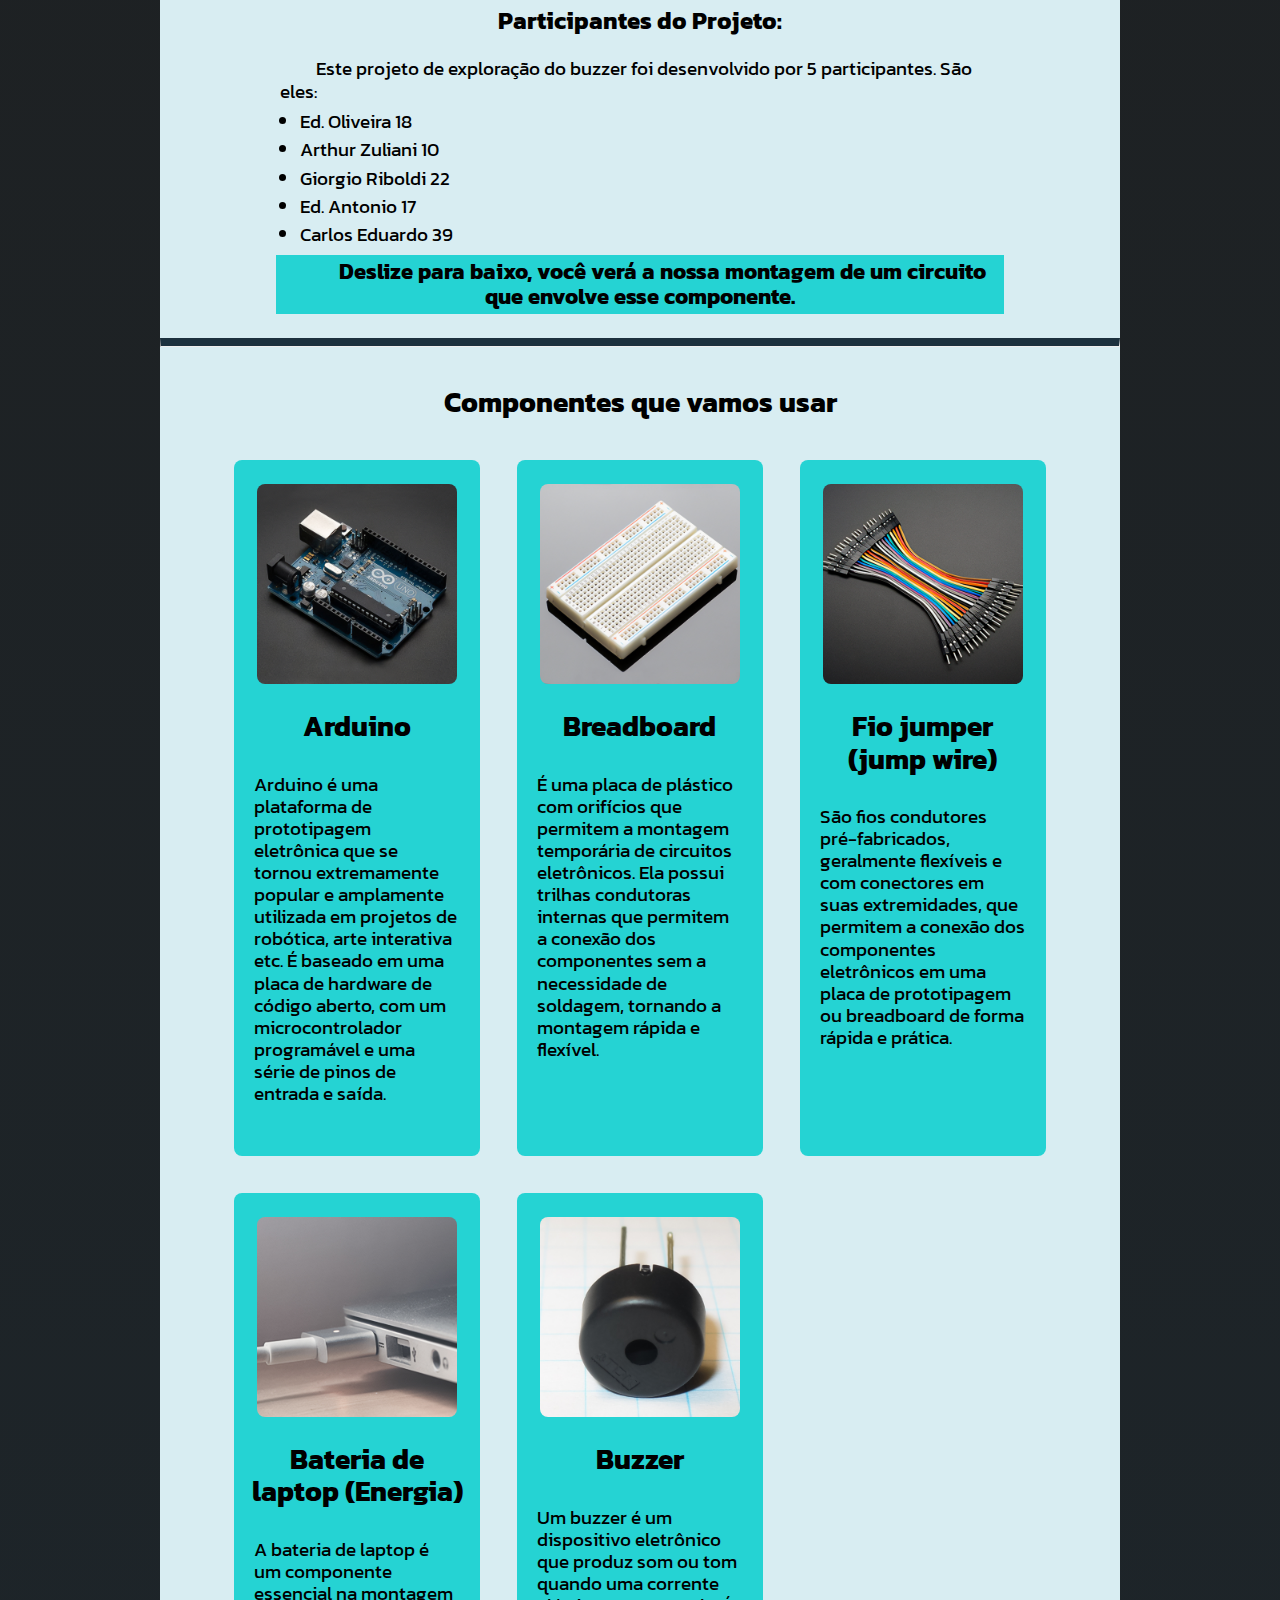
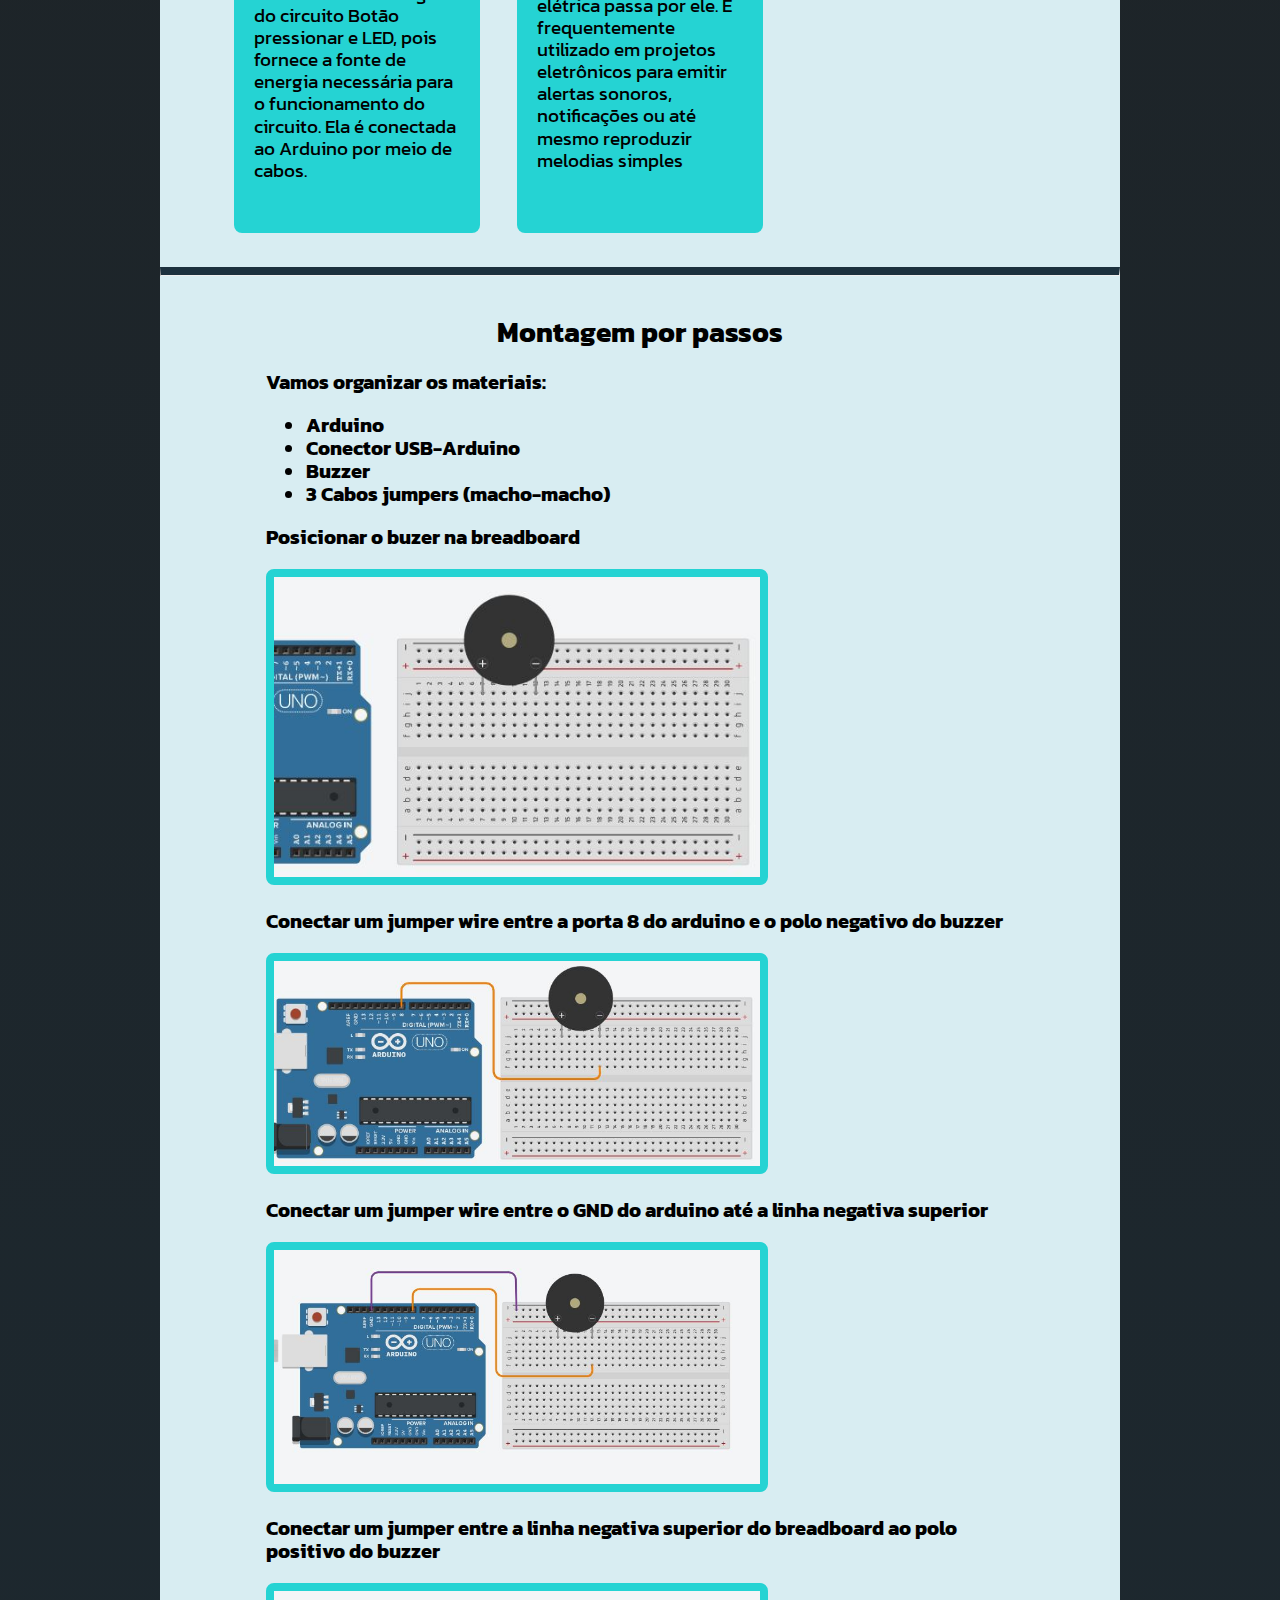
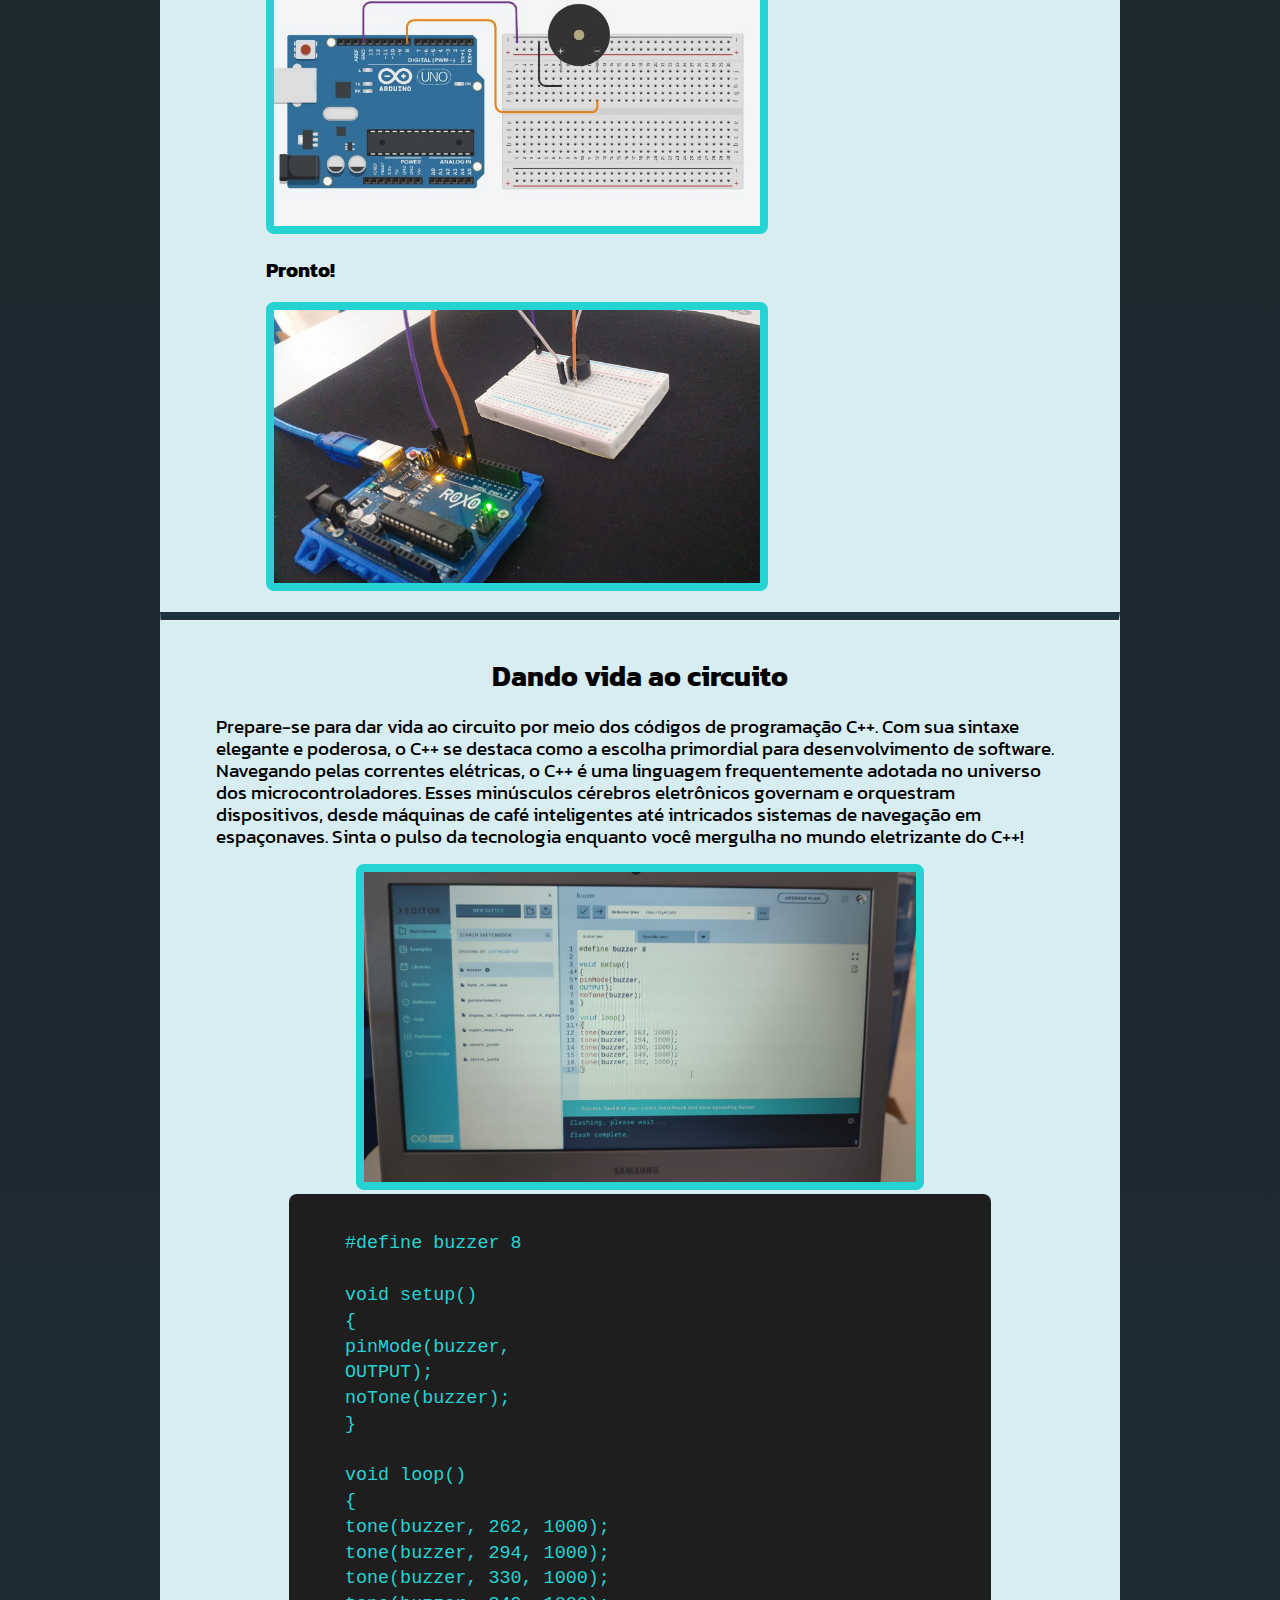
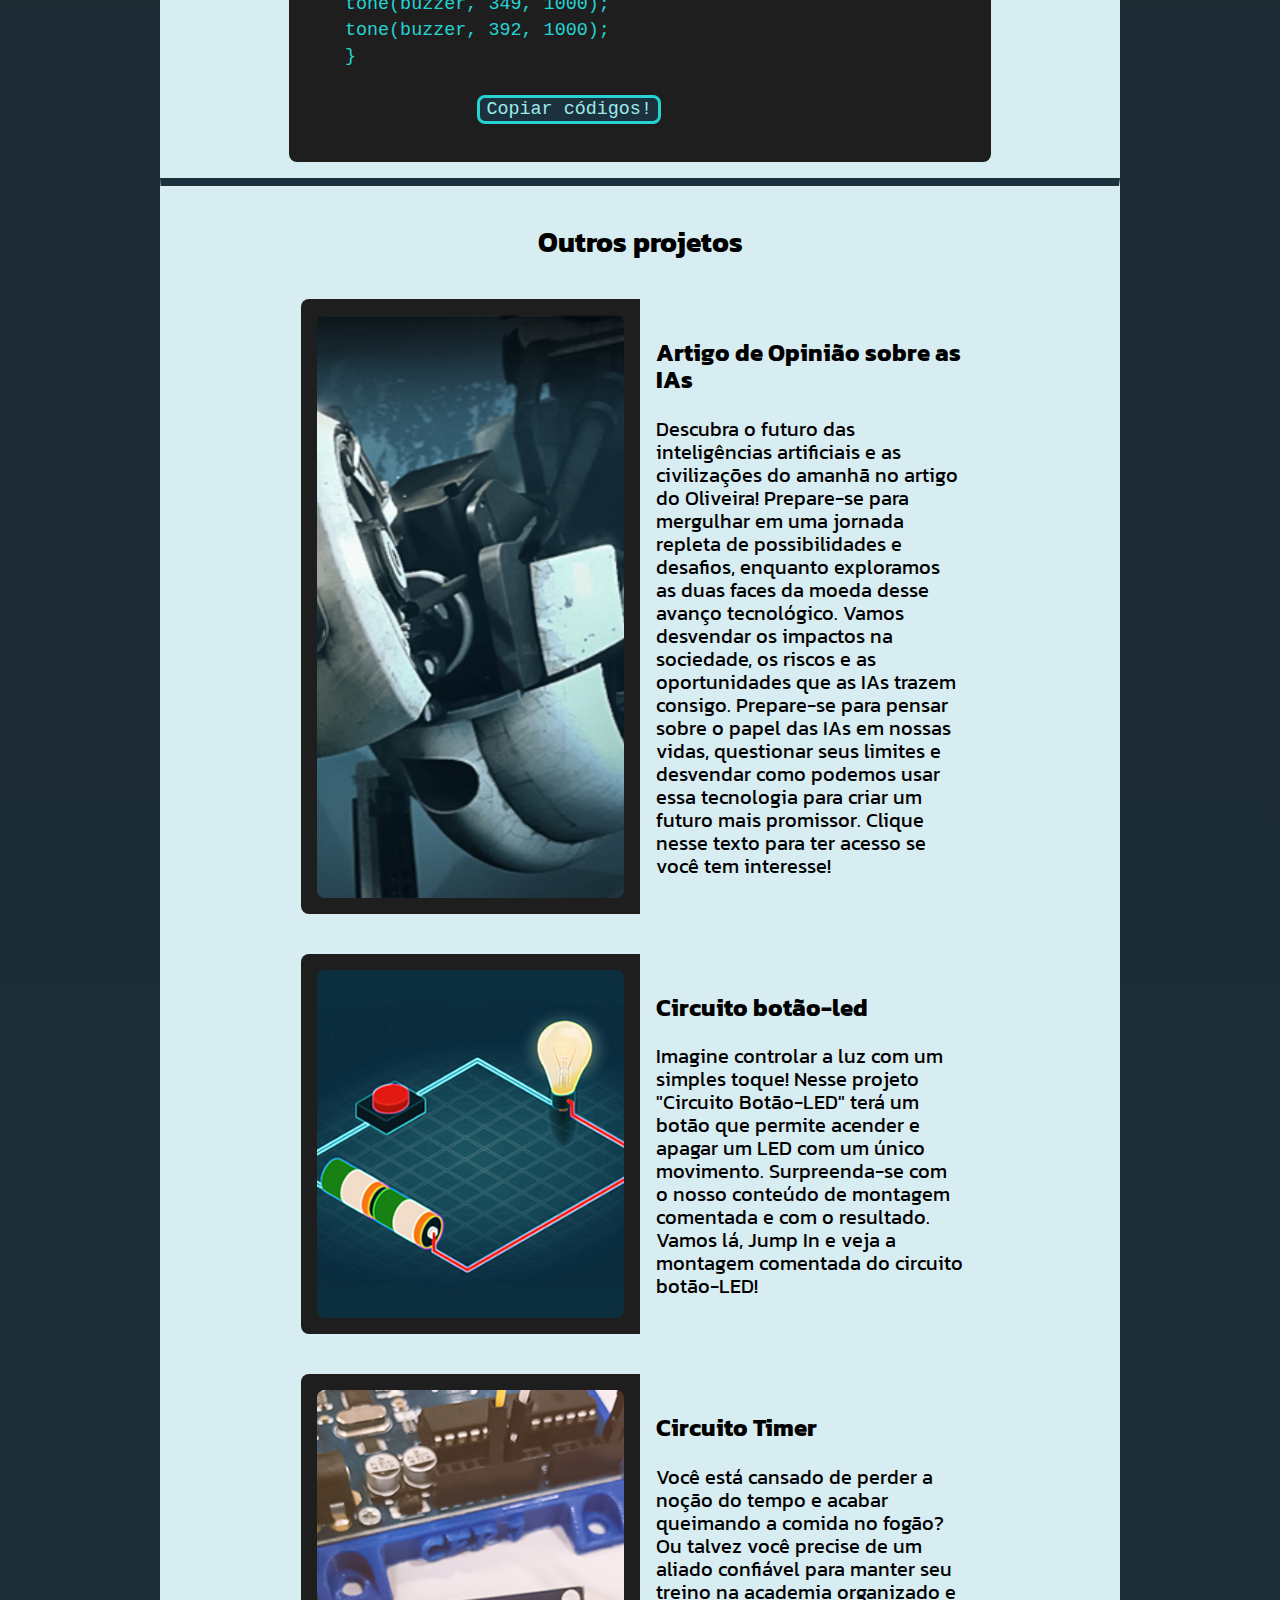
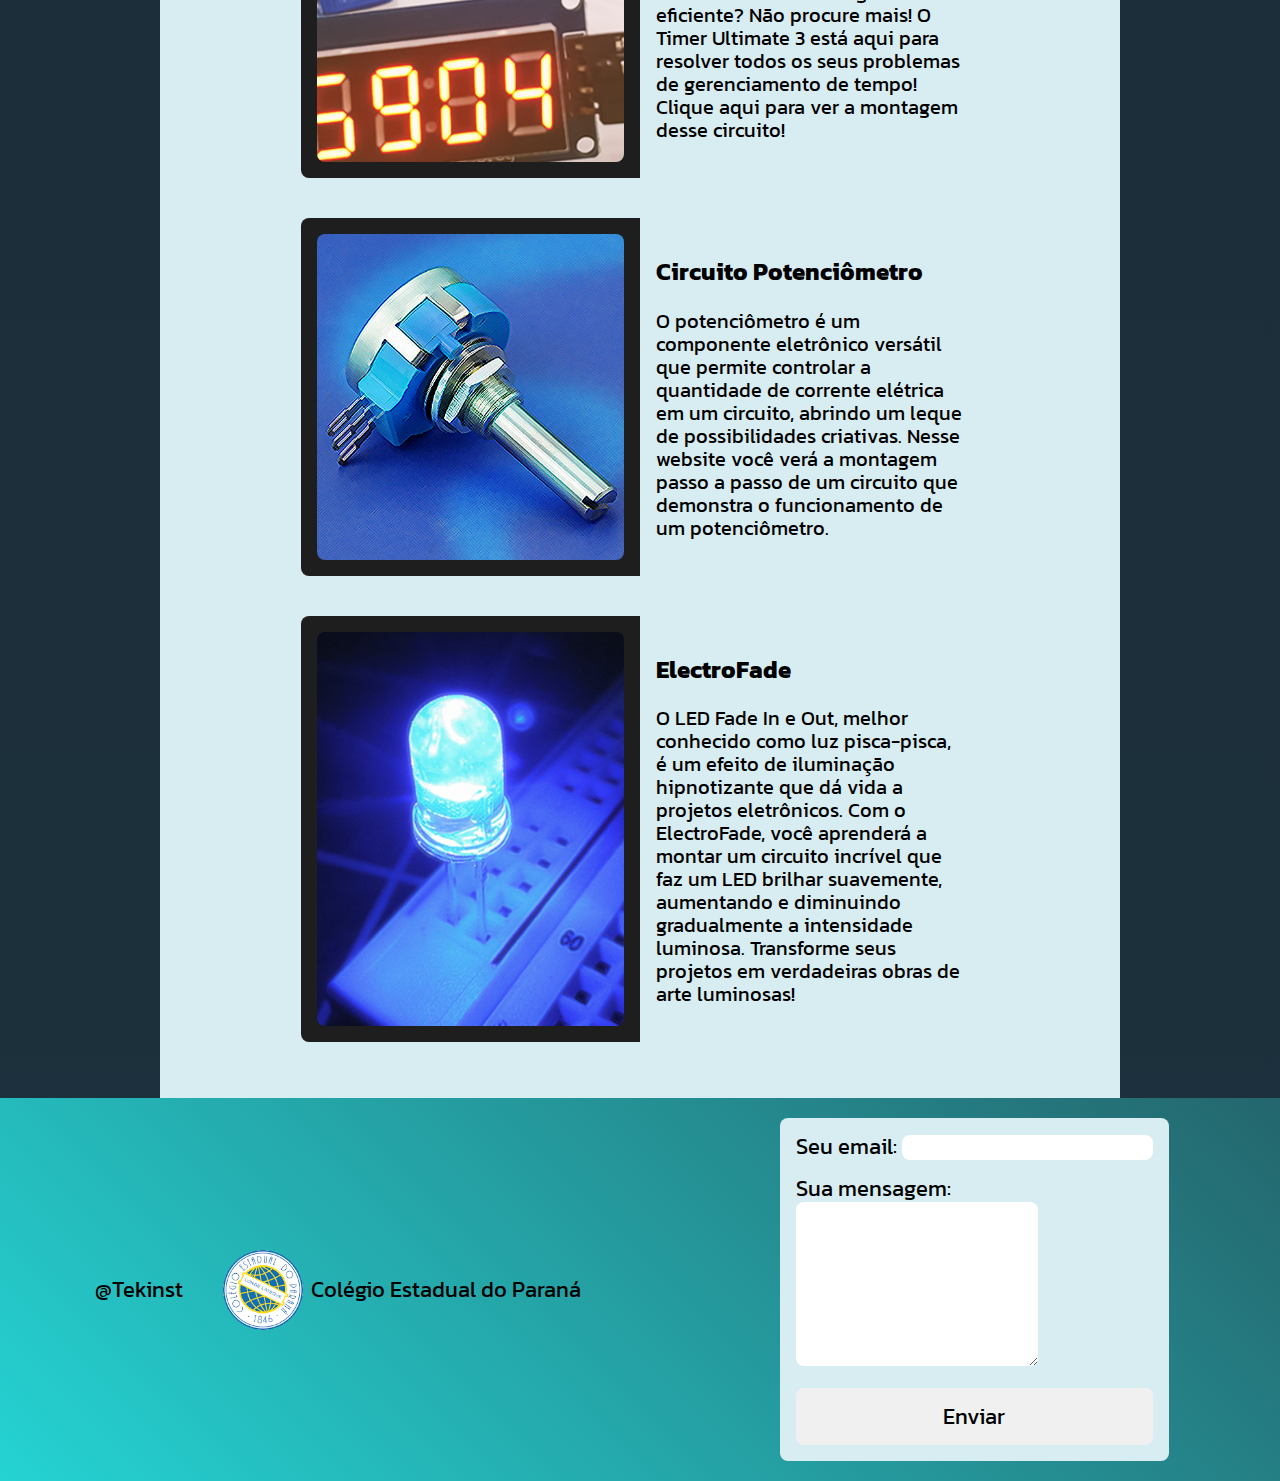
<file: project-4/buzzer-circuit.html>
<!DOCTYPE html>
<html lang="pt-br">
  <head>
    <meta charset="UTF-8">
    <meta http-equiv="X-UA-Compatible" content="IE=edge">
    <meta name="viewport" content="width=device-width, initial-scale=1.0">
    <link rel="shortcut icon" href="../images/others/tekinst-favicon.ico" type="image/x-icon">
    <link rel="stylesheet" href="https://fonts.googleapis.com/css2?family=Material+Symbols+Rounded:opsz,wght,FILL,GRAD@20..48,100..700,0..1,-50..200" />
    <link rel="stylesheet" href="../reset.css">
    <link rel="stylesheet" href="../robotics-style.css">
    <title>CircuitSound</title>
  </head>
  <body>
    <header>
        <div class="logo-title"> 
            <h1>CircuitSound</h1>
        </div>  
        
        <div class="nav">           
          <span class="material-symbols-rounded"  id="hamburger-menu">
            menu
          </span>  
          <ul class="links" id="menu-links">
            <li class="c-links">
              <label>Outros Projetos</label>
              <ul class="submenu" id="submenu">
                <li><a href="../index.html">Main Page</a></li>
                <li><a href="#project-0">Artigo IAs</a></li>
                <li><a href="#project-1">Circuit-led</a></li>
                <li><a href="#project-2">Timer</a></li>
                <li><a href="#project-3">Mega Semáfaro</a></li>
                <li><a href="#project-5">Potenciômetro</a></li>
                <li><a href="#project-6">ElectroFade</a></li>
              </ul>
            </li>
            <li class="c-links"><a class="link" href="#about-us">Sobre o Projeto</a></li>
            <li class="c-links"><a class="link" href="#team">Componentes</a></li>
            <li class="c-links"><a class="link" href="#construction">Montagem</a></li>
          </ul>               
        </div>
    </header>
    <main>
        <section class="content about-us" id="about-us">
            <h2>Sobre o projetinho</h2>
                <img class="image-circuit" src="./images/video.gif" alt="Gif do circuito buzzer funcionando">         
            <p>
              Em um mundo cada vez mais dominado por dispositivos eletrônicos, é fácil esquecer a importância dos elementos auditivos que nos cercam. Um desses elementos é o buzzer. Esse componente é responsável por adicionar uma dimensão sonora a uma variedade de aplicações, desde dispositivos de notificação até sistemas de alarme. Ao compreender a funcionalidade e versatilidade do buzzer.
            </p>

            <h3>Funcionalidades do Buzzer:</h3> 
            <p>O buzzer, muitas vezes referido como campainha eletrônica, é um transdutor eletromecânico que converte um sinal elétrico em som audível. Sua operação é direta: ao aplicar uma tensão, ele gera uma frequência sonora específica, produzindo um som contínuo ou intermitente, dependendo da aplicação. Essa característica torna o buzzer uma ferramenta essencial para fornecer feedback sonoro em situações onde o aspecto auditivo é fundamental, como em alarmes e sistemas de aviso.</p>

            <h3>Exemplos de Aplicações:</h3>
            <ol>
              <li><strong>Dispositivos de Notificação:</strong> Buzzers são usados em telefones celulares, relógios inteligentes e eletrodomésticos para alertar os usuários sobre chamadas, mensagens ou eventos programados.
              </li>

              <li><strong>Sistemas de Segurança:</strong> São parte integrante de sistemas de alarme residenciais e comerciais, emitindo alertas audíveis em caso de invasões, incêndios ou outras emergências.</li>

              <li><strong>Automóveis:</strong> Presentes em carros para indicar cintos de segurança desatados, portas abertas ou problemas de motor.</li>

              <li><strong>Equipamentos Médicos:</strong> Utilizados para sinalizar alarmes em monitores médicos e dispositivos de assistência à saúde.</li>

              <li><strong>Eletrônica Educacional (Não é mesmo?!):</strong> Empregados em kits de aprendizado para ensinar princípios básicos de eletrônica e circuitos.</li>
            </ol>

            <h3>Participantes do Projeto:</h3>
            <p>Este projeto de exploração do buzzer foi desenvolvido por 5 participantes. São eles:</p>
            <ul>
              <li>Ed. Oliveira 18</li>
              <li>Arthur Zuliani 10</li>
              <li>Giorgio Riboldi 22</li>
              <li>Ed. Antonio 17</li>
              <li>Carlos Eduardo 39</li>
            </ul>

            <p class="look-down">Deslize para baixo, você verá a nossa montagem de um circuito que envolve esse componente.</p>
        </section>

        <hr class="rounded">

        <section class="content">
          <h2>Componentes que vamos usar</h2>
         
          <div class="parts">  
           <div class="part">
             <img src="./images/parts-images/arduino.jpeg" alt="Imagem de um Arduino">         
             <div class="text">
               <h2>Arduino</h2>
               <p>
                Arduino é uma plataforma de prototipagem eletrônica que se tornou extremamente popular e amplamente utilizada em projetos de robótica, arte interativa etc. É baseado em uma placa de hardware de código aberto, com um microcontrolador programável e uma série de pinos de entrada e saída.
               </p>
             </div>
           </div>
           <div class="part">
             <img src="./images/parts-images/breadboard.jpeg" alt="Imagem de um breadboard, placa de plástico com muitos buracos">
             <div class="text">
               <h2>Breadboard</h2>
               <p>
                É uma placa de plástico com orifícios que permitem a montagem temporária de circuitos eletrônicos. Ela possui trilhas condutoras internas que permitem a conexão dos componentes sem a necessidade de soldagem, tornando a montagem rápida e flexível.
               </p>
             </div>
           </div>
           
             <div class="part">
             <img src="./images/parts-images/jumpers.jpeg" alt="Imagem com vários cabos jumpers">
             <div class="text">
               <h2>Fio jumper (jump wire)</h2>
               <p>
                São fios condutores pré-fabricados, geralmente flexíveis e com conectores em suas extremidades, que permitem a conexão dos componentes eletrônicos em uma placa de prototipagem ou breadboard de forma rápida e prática.
               </p>
             </div>
            </div>
             
            <div class="part">
             <img src="./images/parts-images/laptop.jpg" alt="Imagem de um cabo de energia conectado a um laptop">
             <div class="text">
               <h2>Bateria de laptop (Energia)</h2>
               <p>
                A bateria de laptop é um componente essencial na montagem do circuito Botão pressionar e LED, pois fornece a fonte de energia necessária para o funcionamento do circuito. Ela é conectada ao Arduino por meio de cabos.
               </p>
             </div>
            </div>
            
            <div class="part">
             <img src="./images/parts-images/buzzer.jpeg" alt="Imagem de um buzzer">
             <div class="text">
               <h2>Buzzer</h2>
               <p>
                Um buzzer é um dispositivo eletrônico que produz som ou tom quando uma corrente elétrica passa por ele. É frequentemente utilizado em projetos eletrônicos para emitir alertas sonoros, notificações ou até mesmo reproduzir melodias simples
               </p>
             </div>
            </div>
        </section>

        <hr class="rounded">

        <section class="content mounting">
          <h2>Montagem por passos</h2>

          <p></p>

          <div class="step">
            <h3>Vamos organizar os materiais: 
              <ul>
                <li>Arduino</li>
                <li>Conector USB-Arduino</li>
                <li>Buzzer</li>
                <li>3 Cabos jumpers (macho-macho)</li>
              </ul>
            </h3>
          </div>

          <div class="step">
            <h3>Posicionar o buzer na breadboard</h3>
            <img src="./images/tinker/tinker0.JPG" alt="Passo 1">
          </div>
          <div class="step">
            <h3>Conectar um jumper wire entre a porta 8 do arduino e o polo negativo do buzzer</h3>
            <img src="./images/tinker/tinker1.JPG" alt="Passo 2">
          </div>

          <div class="step">
            <h3>Conectar um jumper wire entre o GND do arduino até a linha negativa superior</h3>
            <img src="./images/tinker/tinker2.JPG" alt="Passo 3">
          </div>

          <div class="step">
            <h3>Conectar um jumper entre a linha negativa superior do breadboard ao polo positivo do buzzer</h3>
            <img src="./images/tinker/tinker3.JPG" alt="Passo 4">
          </div>
          
          <div class="step">
            <h3>Pronto!</h3>
            <img src="./images/buzzer.jpg" alt="imagem">
          </div>         
          
        </section>

        <hr class="rounded">

        <section class="content code">
          <h2>Dando vida ao circuito</h2>
          
            <p>
              Prepare-se para dar vida ao circuito por meio dos códigos de programação C++. Com sua sintaxe elegante e poderosa, o C++ se destaca como a escolha primordial para desenvolvimento de software. Navegando pelas correntes elétricas, o C++ é uma linguagem frequentemente adotada no universo dos microcontroladores. Esses minúsculos cérebros eletrônicos governam e orquestram dispositivos, desde máquinas de café inteligentes até intricados sistemas de navegação em espaçonaves. Sinta o pulso da tecnologia enquanto você mergulha no mundo eletrizante do C++!            
            </p>

          <div class="functional">
            <img src="./images/code.jpg" alt="Imagem de um computador exibindo 'Arduino Create for Education'">
            <pre class="code-block">
              <code class="code-indent" id="cPlusPlusCode">
    #define buzzer 8

    void setup()
    {
    pinMode(buzzer,
    OUTPUT);
    noTone(buzzer);
    }
    
    void loop()
    {
    tone(buzzer, 262, 1000);
    tone(buzzer, 294, 1000);
    tone(buzzer, 330, 1000);
    tone(buzzer, 349, 1000);
    tone(buzzer, 392, 1000);
    }
              </code>
                <button onclick="copyClip()">Copiar códigos!</button>
            </pre>
          </div>
        </section>

        <hr class="rounded">

        <section class="content projects" id="projects">
            <h2>Outros projetos</h2>
            
            <article class="project" id="project-0">
              <div class="project-image">
                <img src="../images/project-images/glados.jpg" alt="Test Image">
              </div>
              <div class="description">
                <a href="../project-0/opinion-article.html" target="_blank">
                  <h3>Artigo de Opinião sobre as IAs</h3>
                  <p>Descubra o futuro das inteligências artificiais e as civilizações do amanhã no artigo do Oliveira! Prepare-se para mergulhar em uma jornada repleta de possibilidades e desafios, enquanto exploramos as duas faces da moeda desse avanço tecnológico. Vamos desvendar os impactos na sociedade, os riscos e as oportunidades que as IAs trazem consigo. Prepare-se para pensar sobre o papel das IAs em nossas vidas, questionar seus limites e desvendar como podemos usar essa tecnologia para criar um futuro mais promissor. Clique nesse texto para ter acesso se você tem interesse!</p>
                </a>
              </div>
            </article>
            
            <article class="project" id="project-1">
              <div class="project-image">
                <img src="../images/project-images/circuit.jpg" alt="Imagem ilustrativa de um circuito botão-led">
              </div>
              <div class="description">
                <a href="../project-1/circuit-led.html" target="_blank">
                  <h3>Circuito botão-led</h3>
                  <p>Imagine controlar a luz com um simples toque! Nesse projeto "Circuito Botão-LED" terá um botão que permite acender e apagar um LED com um único movimento. Surpreenda-se com o nosso conteúdo de montagem comentada e com o resultado. Vamos lá, Jump In e veja a montagem comentada do circuito botão-LED!</p>
                </a>
              </div>
            </article>

            <article class="project" id="project-2">
              <div class="project-image">
                <img src="../images/project-images/timer.jpg" alt="Fotografia de um simples circuito timer">
              </div>
              <div class="description">
                <a href="../project-2/timer.html" target="_blank">
                  <h3>Circuito Timer</h3>
                  <p>Você está cansado de perder a noção do tempo e acabar queimando a comida no fogão? Ou talvez você precise de um aliado confiável para manter seu treino na academia organizado e eficiente? Não procure mais! O Timer Ultimate 3 está aqui para resolver todos os seus problemas de gerenciamento de tempo! Clique aqui para ver a montagem desse circuito! </p>
                </a>
              </div>
            </article>

            <article class="project" id="project-5">
              <div class="project-image">
                <img src="../images/project-images/potenciometro.jpeg" alt="Fotografia de um simples circuito com potenciômetro">
              </div>
              <div class="description">
                <a href="../project-5/potenciometro-circuit.html" target="_blank">
                  <h3>Circuito Potenciômetro</h3>
                  <p>O potenciômetro é um componente eletrônico versátil que permite controlar a quantidade de corrente elétrica em um circuito, abrindo um leque de possibilidades criativas. Nesse website você verá a montagem passo a passo de um circuito que demonstra o funcionamento de um potenciômetro.</p>
                </a>
              </div>
            </article>

            <article class="project" id="project-6">
              <div class="project-image">
                <img src="../images/project-images/fadein-out.png" alt="Fotografia de um simples circuito fade in e out">
              </div>
              <div class="description">
                <a href="../project-6/fadein-out.html" target="_blank">
                  <h3>ElectroFade</h3>
                  <p>O LED Fade In e Out, melhor conhecido como luz pisca-pisca, é um efeito de iluminação hipnotizante que dá vida a projetos eletrônicos. Com o ElectroFade, você aprenderá a montar um circuito incrível que faz um LED brilhar suavemente, aumentando e diminuindo gradualmente a intensidade luminosa. Transforme seus projetos em verdadeiras obras de arte luminosas!</p>
                </a>
              </div>
            </article>

        </section>
    </main>

    <footer>
      <div class="info">
        <div class="tekinst">
          <p>@Tekinst</p>
        </div>
        <div class="cep">
          <a href="https://www.cep.pr.gov.br/" target="_blank">
            <img src="../images/others/cep-logo.png" alt="Logo do Colégio Estadual do Paraná">
            <p>Colégio Estadual do Paraná</p>
          </a>
        </div>
      </div>

      <form action="https://formspree.io/f/xqkoodqn" method="POST" target="_blank" class="message-form">
        <label>
          Seu email:
          <input type="email" name="email">
        </label>
        <label>
          Sua mensagem: <br>
          <textarea name="message"></textarea>
        </label>
        <button type="submit">Enviar</button>
      </form>
    </footer>

    <script src="script.js"></script>
  </body>
</html>
</file>
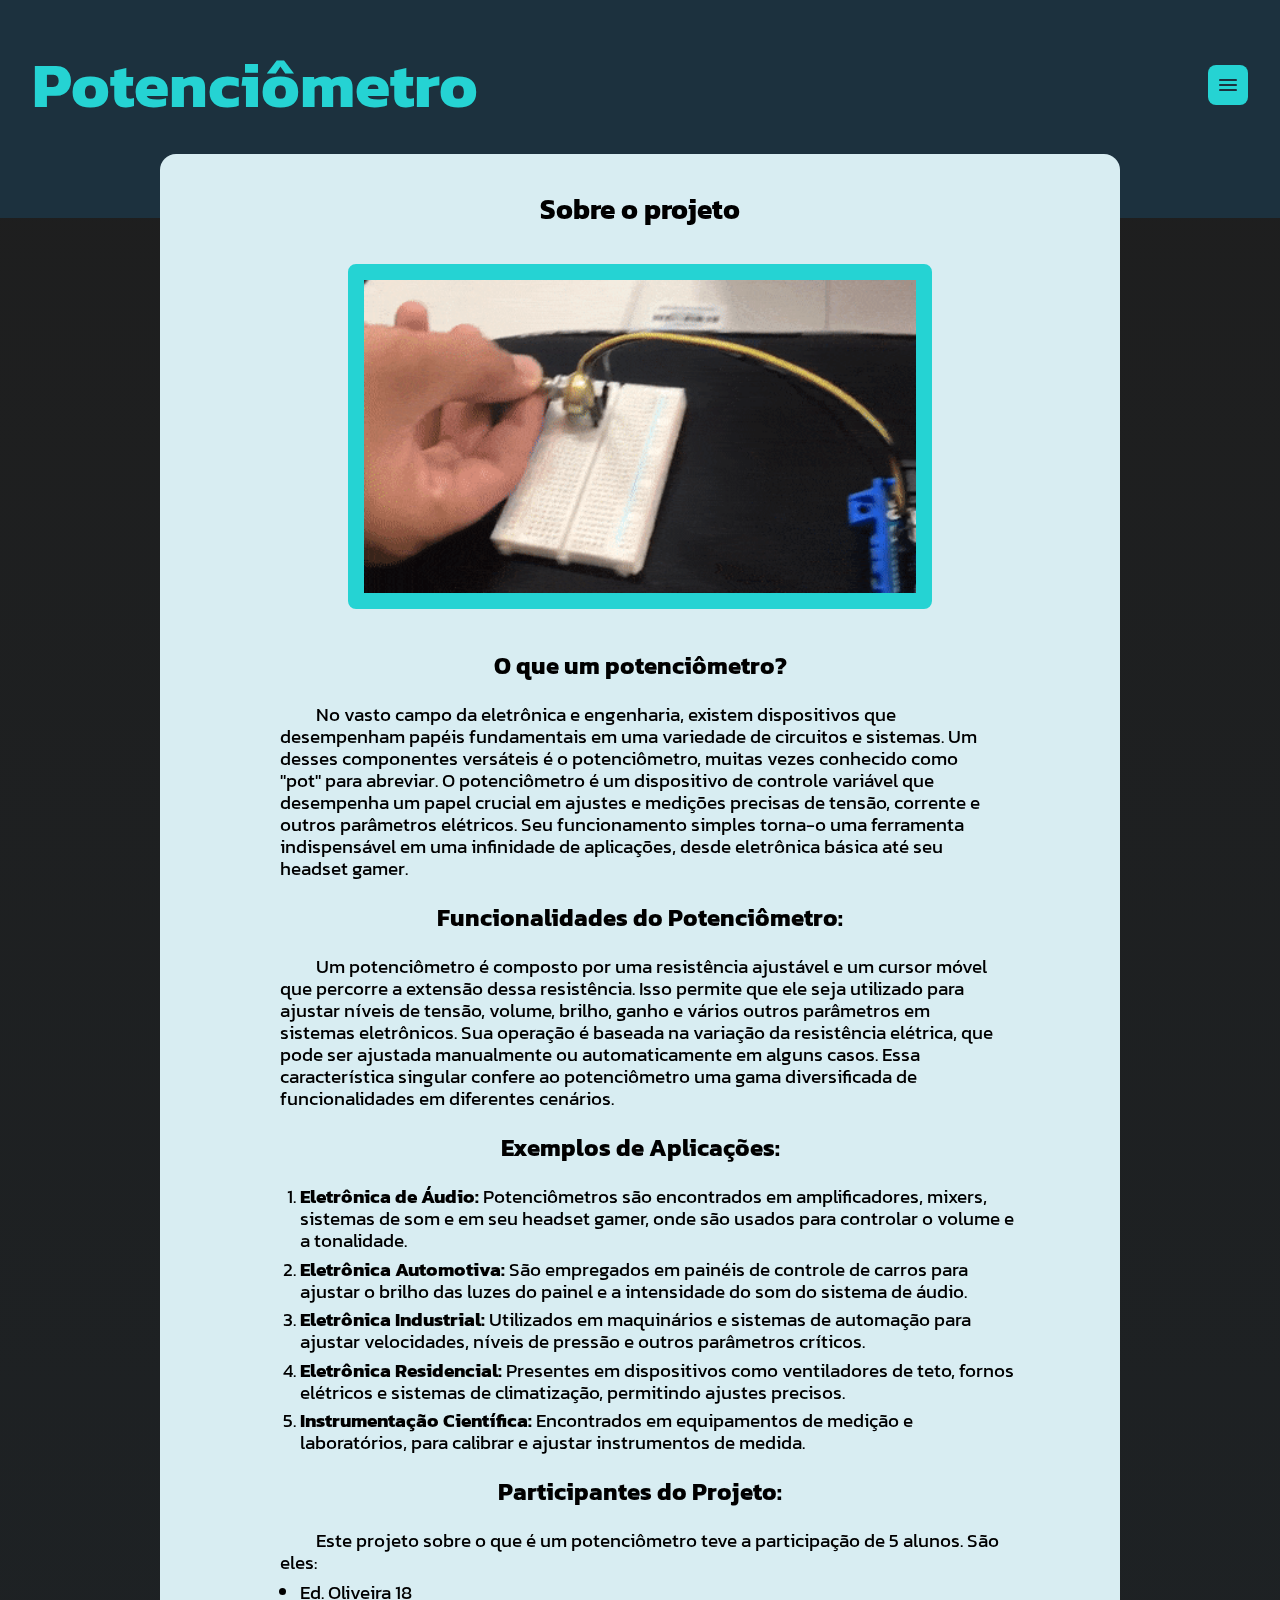
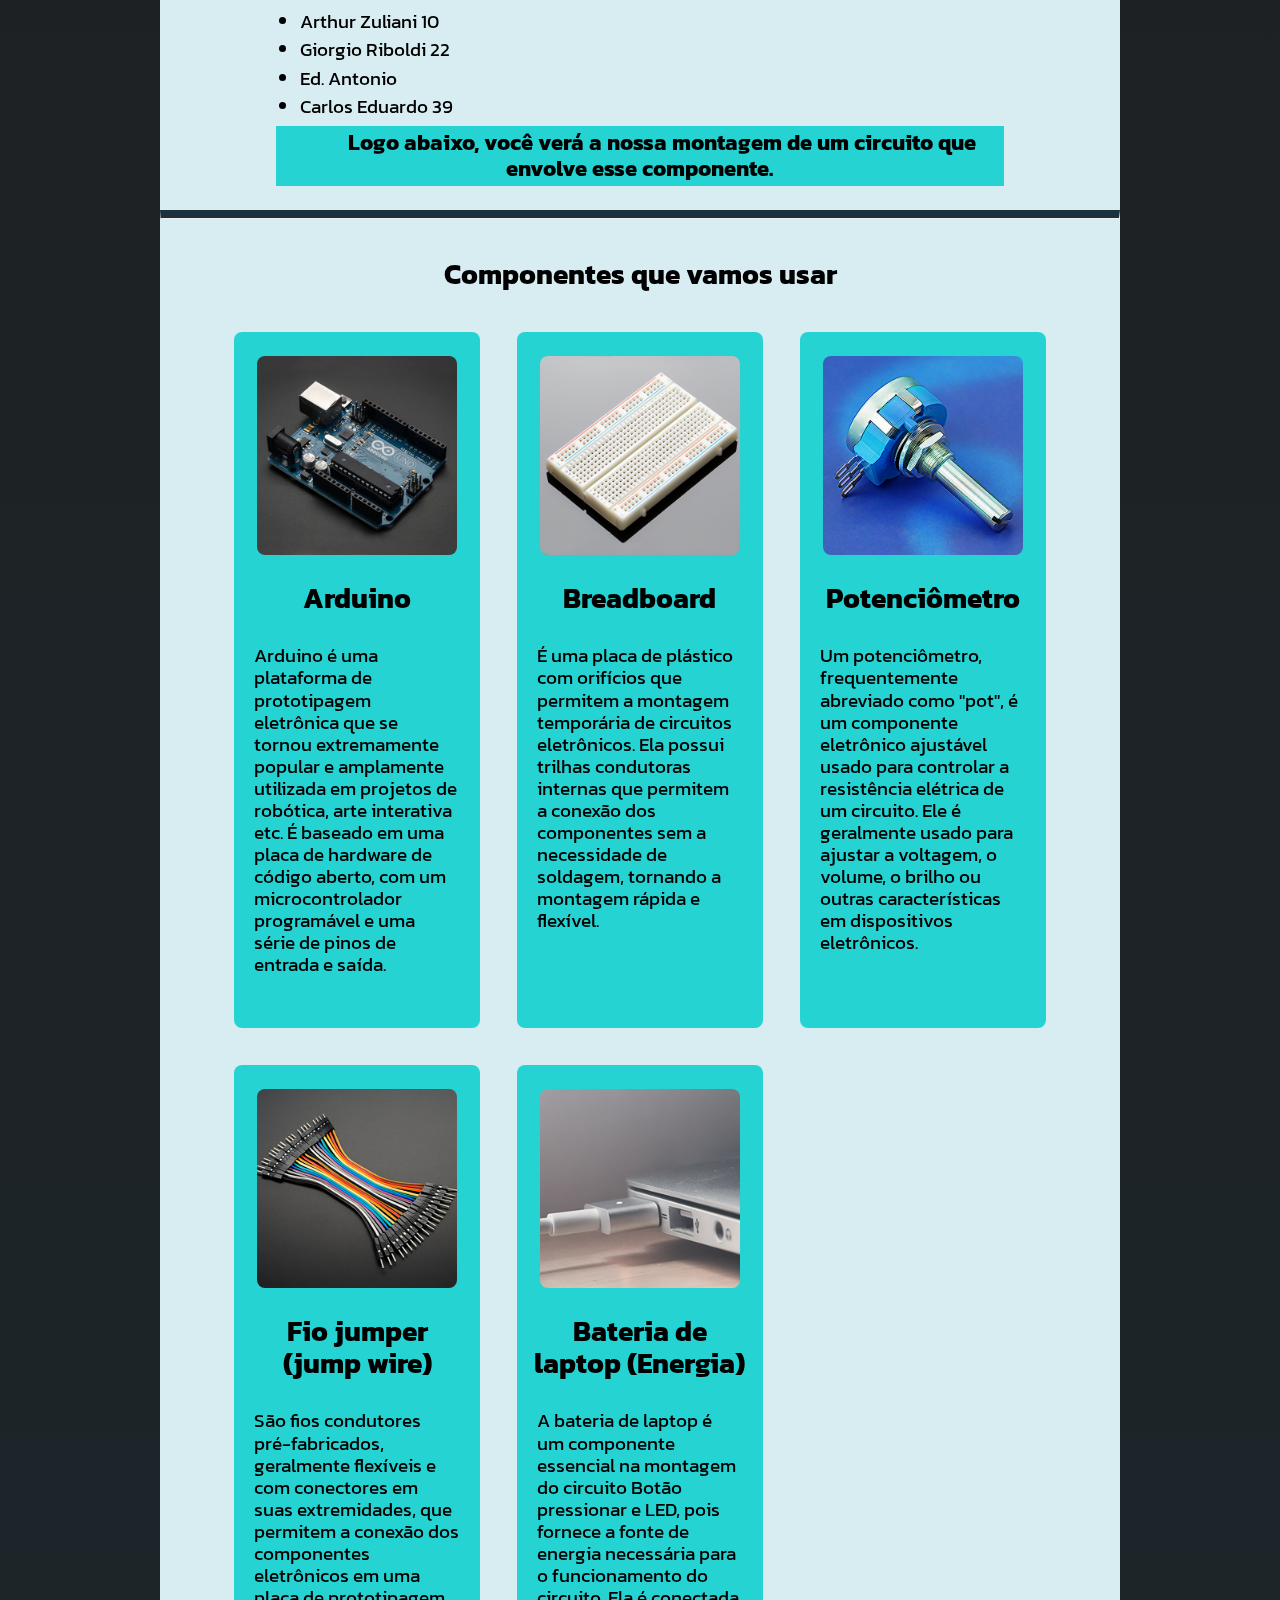
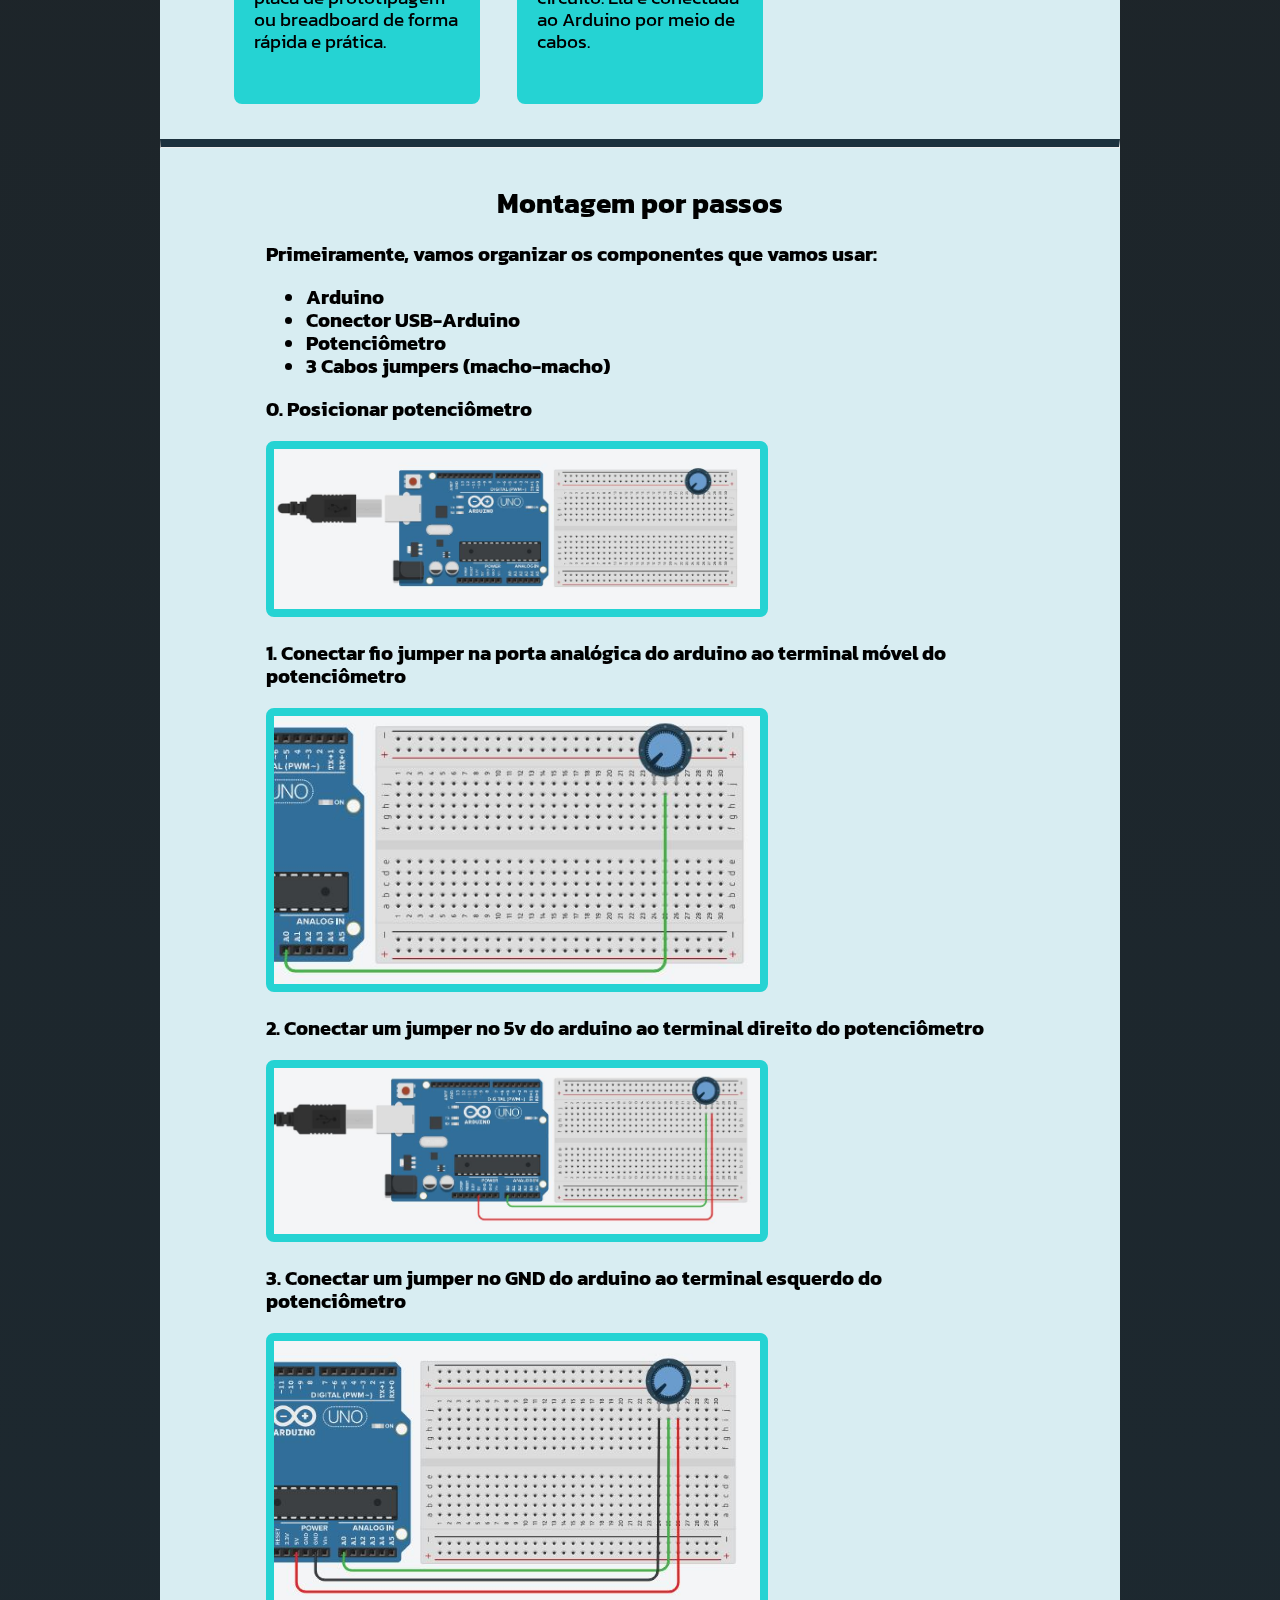
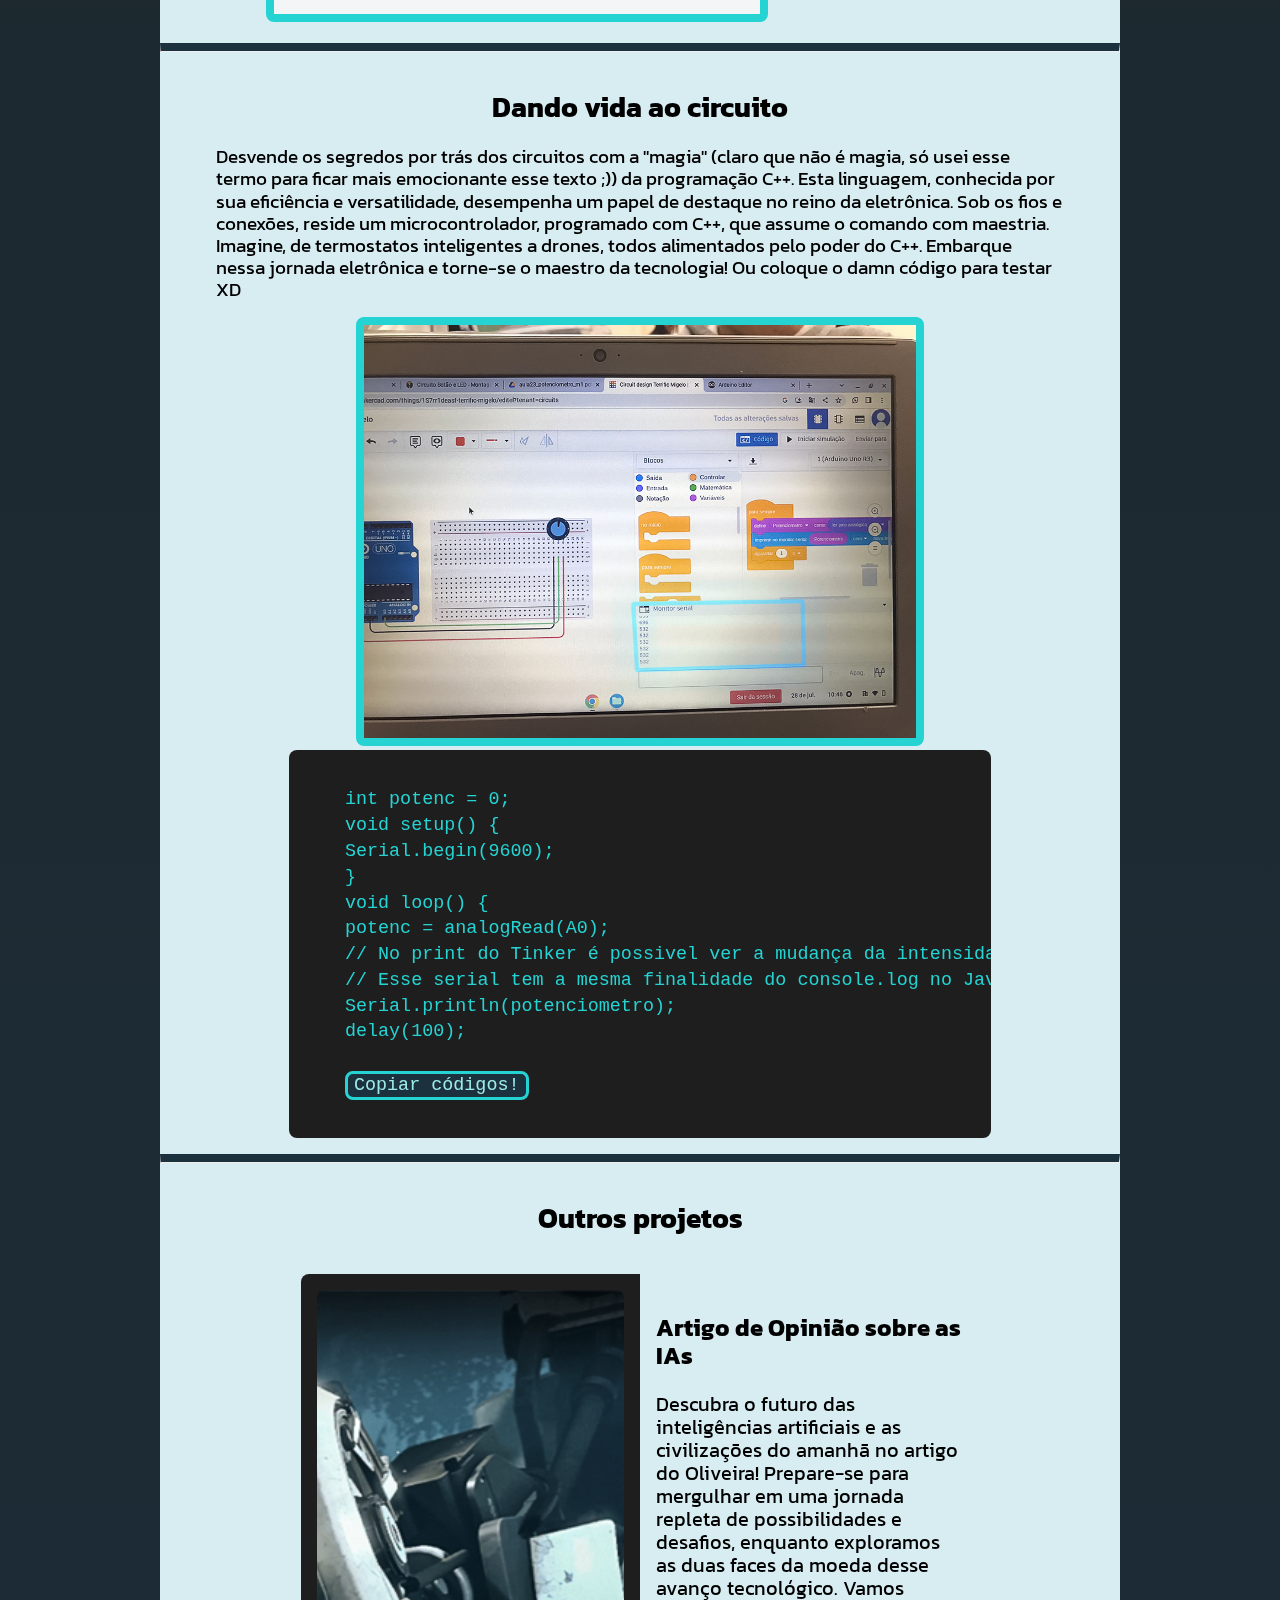
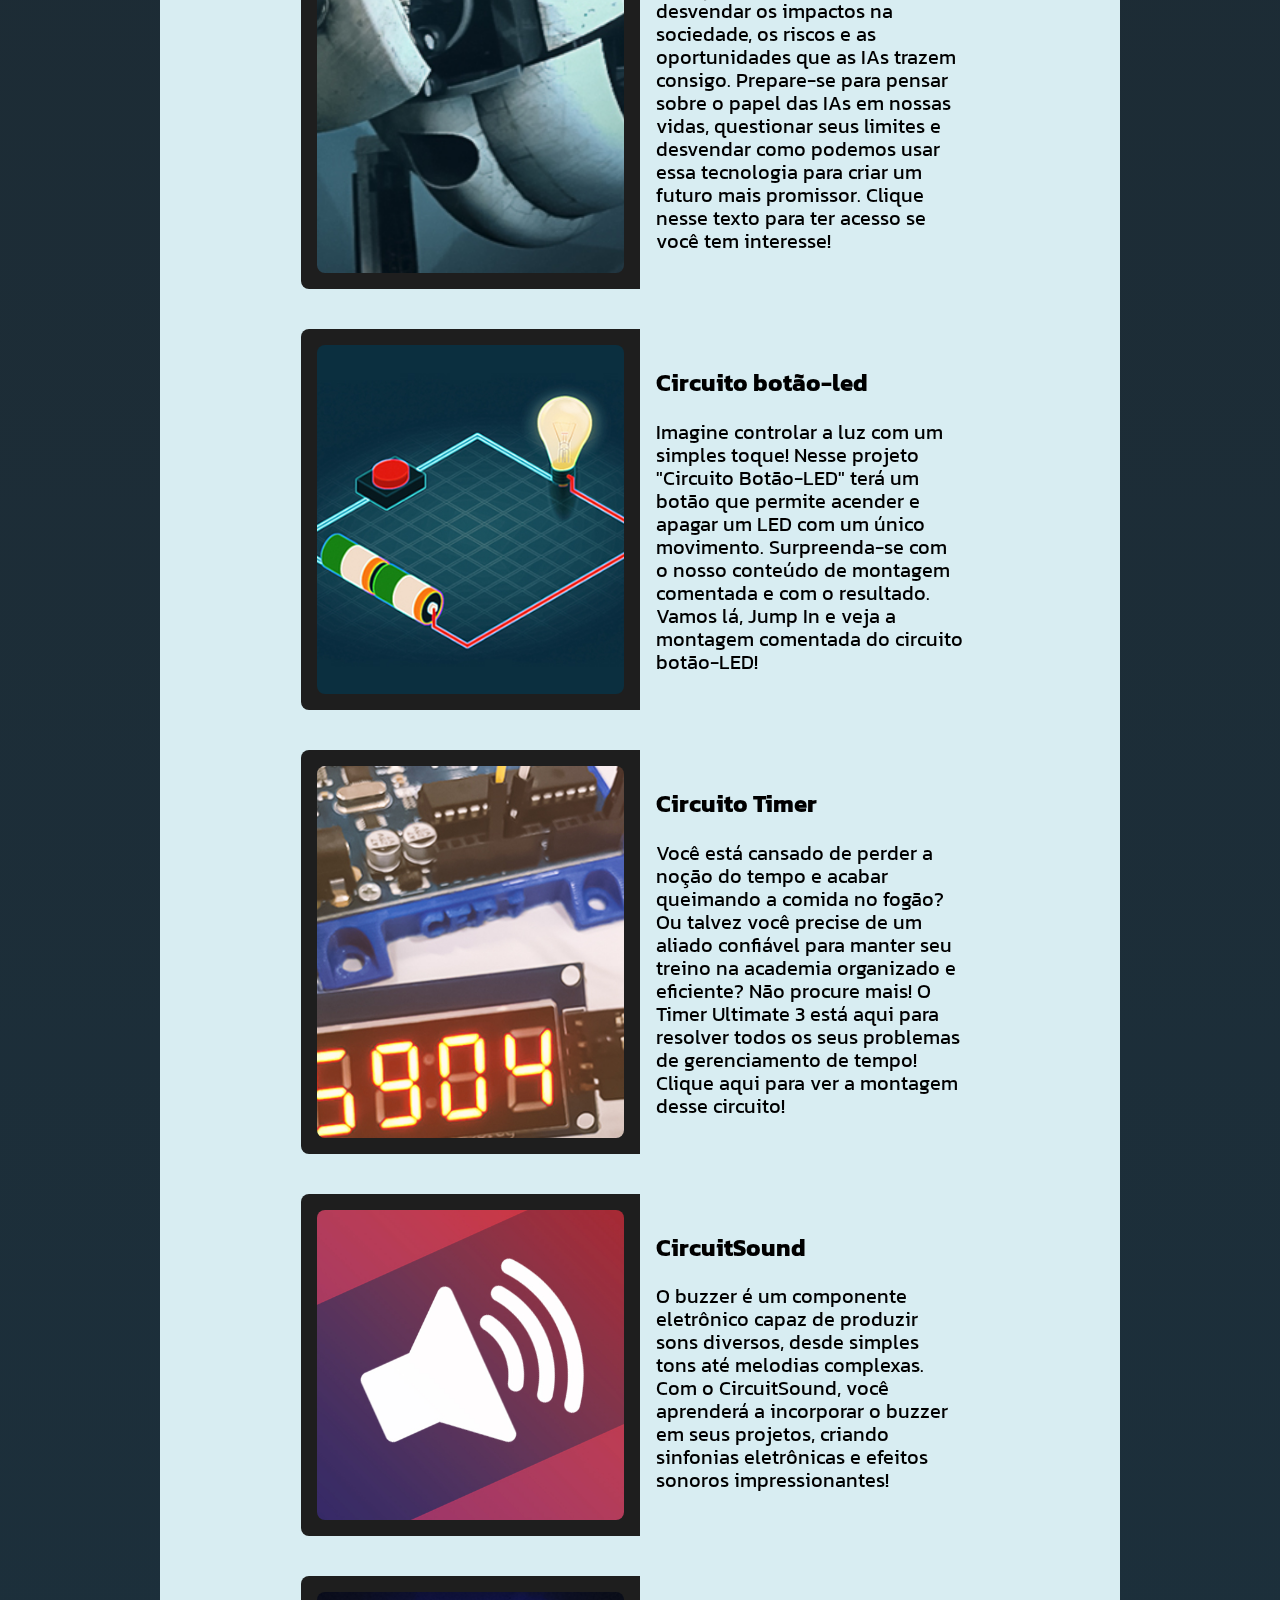
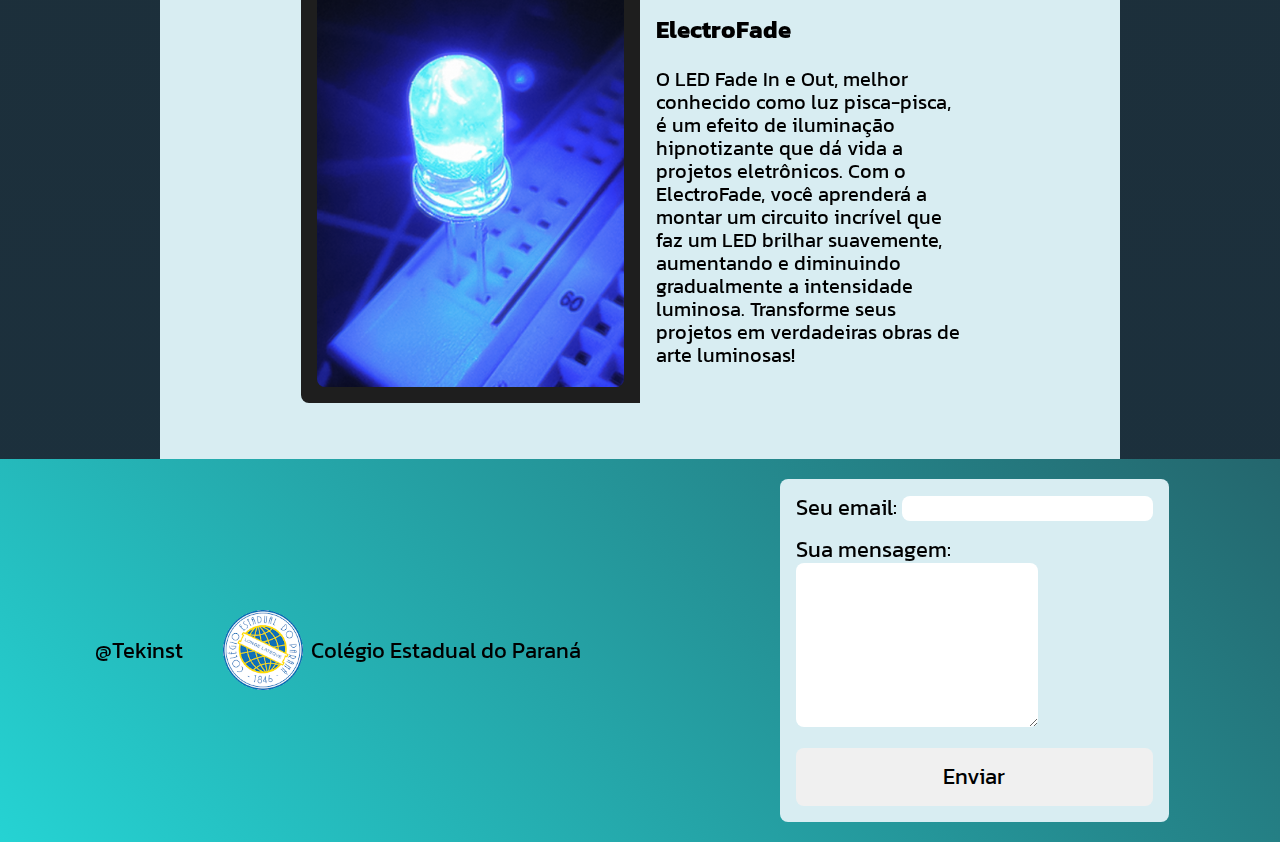
<file: project-5/potenciometro-circuit.html>
<!DOCTYPE html>
<html lang="pt-br">
  <head>
    <meta charset="UTF-8">
    <meta http-equiv="X-UA-Compatible" content="IE=edge">
    <meta name="viewport" content="width=device-width, initial-scale=1.0">
    <link rel="shortcut icon" href="../images/others/tekinst-favicon.ico" type="image/x-icon">
    <link rel="stylesheet" href="https://fonts.googleapis.com/css2?family=Material+Symbols+Rounded:opsz,wght,FILL,GRAD@20..48,100..700,0..1,-50..200" />
    <link rel="stylesheet" href="../reset.css">
    <link rel="stylesheet" href="../robotics-style.css">
    <title>Potenciometro - O que é?</title>
  </head>
  <body>
    <header>
        <div class="logo-title"> 
            <h1>Potenciômetro</h1>
        </div>  
        
        <div class="nav">           
          <span class="material-symbols-rounded"  id="hamburger-menu">
            menu
          </span>  
          <ul class="links" id="menu-links">
            <li class="c-links">
              <label>Outros Projetos</label>
              <ul class="submenu" id="submenu">
                <li><a href="../index.html">Main Page</a></li>
                <li><a href="#project-0">Artigo IAs</a></li>
                <li><a href="#project-1">Circuit-led</a></li>
                <li><a href="#project-2">Timer</a></li>
                <li><a href="#project-4">Buzzer</a></li>
                <li><a href="#project-6">Fade In e Out</a></li>
              </ul>
            </li>
            <li class="c-links"><a class="link" href="#about-us">Sobre o Projeto</a></li>
            <li class="c-links"><a class="link" href="#team">Componentes</a></li>
            <li class="c-links"><a class="link" href="#construction">Montagem</a></li>
          </ul>               
        </div>
    </header>
    <main>
        <section class="content about-us" id="about-us">
            <h2>Sobre o projeto</h2>
                <img class="image-circuit" src="./images/video.gif" alt="Gif do circuito super semáfaro funcionando">         
            <h3>O que um potenciômetro?</h3>
            <p>No vasto campo da eletrônica e engenharia, existem dispositivos que desempenham papéis fundamentais em uma variedade de circuitos e sistemas. Um desses componentes versáteis é o potenciômetro, muitas vezes conhecido como "pot" para abreviar. O potenciômetro é um dispositivo de controle variável que desempenha um papel crucial em ajustes e medições precisas de tensão, corrente e outros parâmetros elétricos. Seu funcionamento simples torna-o uma ferramenta indispensável em uma infinidade de aplicações, desde eletrônica básica até seu headset gamer.
            </p>

            <h3>Funcionalidades do Potenciômetro:</h3>
            <p>Um potenciômetro é composto por uma resistência ajustável e um cursor móvel que percorre a extensão dessa resistência. Isso permite que ele seja utilizado para ajustar níveis de tensão, volume, brilho, ganho e vários outros parâmetros em sistemas eletrônicos. Sua operação é baseada na variação da resistência elétrica, que pode ser ajustada manualmente ou automaticamente em alguns casos. Essa característica singular confere ao potenciômetro uma gama diversificada de funcionalidades em diferentes cenários.</p>

            <h3>Exemplos de Aplicações:</h3>
            <ol>
              <li><strong>Eletrônica de Áudio:</strong> Potenciômetros são encontrados em amplificadores, mixers, sistemas de som e em seu headset gamer, onde são usados para controlar o volume e a tonalidade.
              </li>
              <li><strong>Eletrônica Automotiva:</strong> São empregados em painéis de controle de carros para ajustar o brilho das luzes do painel e a intensidade do som do sistema de áudio.
              </li>
              <li><strong>Eletrônica Industrial:</strong> Utilizados em maquinários e sistemas de automação para ajustar velocidades, níveis de pressão e outros parâmetros críticos.</li>
              <li><strong>Eletrônica Residencial:</strong> Presentes em dispositivos como ventiladores de teto, fornos elétricos e sistemas de climatização, permitindo ajustes precisos.</li>
              <li><strong>Instrumentação Científica:</strong> Encontrados em equipamentos de medição e laboratórios, para calibrar e ajustar instrumentos de medida.
              </li>
            </ol>

            <h3>Participantes do Projeto:</h3>
            <p>Este projeto sobre o que é um potenciômetro teve a participação de 5 alunos. São eles:</p>

            <ul>
              <li>Ed. Oliveira 18</li>
              <li>Arthur Zuliani 10</li>
              <li>Giorgio Riboldi 22</li>
              <li>Ed. Antonio</li>
              <li>Carlos Eduardo 39</li>
            </ul>

            <p class="look-down">Logo abaixo, você verá a nossa montagem de um circuito que envolve esse componente.</p>
        </section>

        <hr class="rounded">

        <section class="content" id="team">
          <h2>Componentes que vamos usar</h2>
         
          <div class="parts">  
           <div class="part">
             <img src="./images/parts-images/arduino.jpeg" alt="Imagem de um Arduino">         
             <div class="text">
               <h2>Arduino</h2>
               <p>
                Arduino é uma plataforma de prototipagem eletrônica que se tornou extremamente popular e amplamente utilizada em projetos de robótica, arte interativa etc. É baseado em uma placa de hardware de código aberto, com um microcontrolador programável e uma série de pinos de entrada e saída.
               </p>
             </div>
           </div>
           <div class="part">
             <img src="./images/parts-images/breadboard.jpeg" alt="Imagem de um breadboard, placa de plástico com muitos buracos">
             <div class="text">
               <h2>Breadboard</h2>
               <p>
                É uma placa de plástico com orifícios que permitem a montagem temporária de circuitos eletrônicos. Ela possui trilhas condutoras internas que permitem a conexão dos componentes sem a necessidade de soldagem, tornando a montagem rápida e flexível.
               </p>
             </div>
           </div>

           <div class="part">
             <img src="./images/parts-images/potenciometro.jpeg" alt="Imagem com três leds">
             <div class="text">
               <h2>Potenciômetro</h2>
               <p>
                Um potenciômetro, frequentemente abreviado como "pot", é um componente eletrônico ajustável usado para controlar a resistência elétrica de um circuito. Ele é geralmente usado para ajustar a voltagem, o volume, o brilho ou outras características em dispositivos eletrônicos.
               </p>
             </div>
           </div>
           
             <div class="part">
             <img src="./images/parts-images/jumpers.jpeg" alt="Imagem com vários cabos jumpers">
             <div class="text">
               <h2>Fio jumper (jump wire)</h2>
               <p>
                São fios condutores pré-fabricados, geralmente flexíveis e com conectores em suas extremidades, que permitem a conexão dos componentes eletrônicos em uma placa de prototipagem ou breadboard de forma rápida e prática.
               </p>
             </div>
            </div>
             
            <div class="part">
             <img src="./images/parts-images/laptop.jpg" alt="Imagem de um cabo de energia conectado a um laptop">
             <div class="text">
               <h2>Bateria de laptop (Energia)</h2>
               <p>
                A bateria de laptop é um componente essencial na montagem do circuito Botão pressionar e LED, pois fornece a fonte de energia necessária para o funcionamento do circuito. Ela é conectada ao Arduino por meio de cabos.
               </p>
             </div>
            </div>
        </section>

        <hr class="rounded">

        <section class="content mounting">
          <h2>Montagem por passos</h2>

          <p></p>

          <div class="step">
            <h3>Primeiramente, vamos organizar os componentes que vamos usar: 
              <ul>
                <li>Arduino</li>
                <li>Conector USB-Arduino</li>
                <li>Potenciômetro</li>
                <li>3 Cabos jumpers (macho-macho)</li>
              </ul>
            </h3>
          </div>

          <div class="step">
            <h3>0. Posicionar potenciômetro</h3>
            <img src="./images/tinker/tinker0.JPG" alt="Print do tinkercad - passo 1">
          </div>

          <div class="step">
            <h3>1. Conectar fio jumper na porta analógica do arduino ao terminal móvel do potenciômetro</h3>
            <img src="./images/tinker/tinker1.JPG" alt="Print do tinkercad - passo 2">
          </div>

          <div class="step">
            <h3>2. Conectar um jumper no 5v do arduino ao terminal direito do potenciômetro</h3>
            <img src="./images/tinker/tinker2.JPG" alt="Print do tinkercad - passo 3">
          </div>
          
          <div class="step">
            <h3>3. Conectar um jumper no GND do arduino ao terminal esquerdo do potenciômetro</h3>
            <img src="./images/tinker/tinker3.JPG" alt="Print do tinkercad - passo 3">
          </div>
          

        </section>

        <hr class="rounded">

        <section class="content code">
          <h2>Dando vida ao circuito</h2>
          
            <p>
              Desvende os segredos por trás dos circuitos com a "magia" (claro que não é magia, só usei esse termo para ficar mais emocionante esse texto ;)) da programação C++. Esta linguagem, conhecida por sua eficiência e versatilidade, desempenha um papel de destaque no reino da eletrônica. Sob os fios e conexões, reside um microcontrolador, programado com C++, que assume o comando com maestria. Imagine, de termostatos inteligentes a drones, todos alimentados pelo poder do C++. Embarque nessa jornada eletrônica e torne-se o maestro da tecnologia! Ou coloque o damn código para testar XD          
            </p>
          
          <div class="functional">
            <img src="images/tinker/tinkercad-main.jpg" alt="Print no tinkercad que demonstra a regulação do nível de energia graças ao potenciômetro">
            <pre class="code-block">
              <code class="code-indent" id="cPlusPlusCode">
    int potenc = 0;
    void setup() {
    Serial.begin(9600);
    }
    void loop() {
    potenc = analogRead(A0);
    // No print do Tinker é possivel ver a mudança da intensidade da corrente no serial monitor
    // Esse serial tem a mesma finalidade do console.log no Javascript
    Serial.println(potenciometro);
    delay(100);
              </code>
    <button onclick="copyClip()">Copiar códigos!</button>
            </pre>
          </div>
        </section>

        <hr class="rounded">

        <section class="content projects" id="projects">
            <h2>Outros projetos</h2>
            
            <article class="project" id="project-0">
              <div class="project-image">
                <img src="../images/project-images/glados.jpg" alt="Test Image">
              </div>
              <div class="description">
                <a href="../project-0/opinion-article.html" target="_blank">
                  <h3>Artigo de Opinião sobre as IAs</h3>
                  <p>Descubra o futuro das inteligências artificiais e as civilizações do amanhã no artigo do Oliveira! Prepare-se para mergulhar em uma jornada repleta de possibilidades e desafios, enquanto exploramos as duas faces da moeda desse avanço tecnológico. Vamos desvendar os impactos na sociedade, os riscos e as oportunidades que as IAs trazem consigo. Prepare-se para pensar sobre o papel das IAs em nossas vidas, questionar seus limites e desvendar como podemos usar essa tecnologia para criar um futuro mais promissor. Clique nesse texto para ter acesso se você tem interesse!</p>
                </a>
              </div>
            </article>
            
            <article class="project" id="project-1">
              <div class="project-image">
                <img src="../images/project-images/circuit.jpg" alt="Imagem ilustrativa de um circuito botão-led">
              </div>
              <div class="description">
                <a href="../project-1/circuit-led.html" target="_blank">
                  <h3>Circuito botão-led</h3>
                  <p>Imagine controlar a luz com um simples toque! Nesse projeto "Circuito Botão-LED" terá um botão que permite acender e apagar um LED com um único movimento. Surpreenda-se com o nosso conteúdo de montagem comentada e com o resultado. Vamos lá, Jump In e veja a montagem comentada do circuito botão-LED!</p>
                </a>
              </div>
            </article>

            <article class="project" id="project-2">
              <div class="project-image">
                <img src="../images/project-images/timer.jpg" alt="Fotografia de um simples circuito timer">
              </div>
              <div class="description">
                <a href="../project-2/timer.html" target="_blank">
                  <h3>Circuito Timer</h3>
                  <p>Você está cansado de perder a noção do tempo e acabar queimando a comida no fogão? Ou talvez você precise de um aliado confiável para manter seu treino na academia organizado e eficiente? Não procure mais! O Timer Ultimate 3 está aqui para resolver todos os seus problemas de gerenciamento de tempo! Clique aqui para ver a montagem desse circuito! </p>
                </a>
              </div>
            </article>

            <article class="project" id="project-4">
              <div class="project-image">
                <img src="../images/project-images/buzzer.jpeg" alt="Fotografia de um simples circuito com buzzer">
              </div>
              <div class="description">
                <a href="../project-4/buzzer-circuit.html" target="_blank">
                  <h3>CircuitSound</h3>
                  <p>O buzzer é um componente eletrônico capaz de produzir sons diversos, desde simples tons até melodias complexas. Com o CircuitSound, você aprenderá a incorporar o buzzer em seus projetos, criando sinfonias eletrônicas e efeitos sonoros impressionantes!</p>
                </a>
              </div>
            </article>

            <article class="project" id="project-6">
              <div class="project-image">
                <img src="../images/project-images/fadein-out.png" alt="Fotografia de um simples circuito fade in e out">
              </div>
              <div class="description">
                <a href="../project-6/fadein-out.html" target="_blank">
                  <h3>ElectroFade</h3>
                  <p>O LED Fade In e Out, melhor conhecido como luz pisca-pisca, é um efeito de iluminação hipnotizante que dá vida a projetos eletrônicos. Com o ElectroFade, você aprenderá a montar um circuito incrível que faz um LED brilhar suavemente, aumentando e diminuindo gradualmente a intensidade luminosa. Transforme seus projetos em verdadeiras obras de arte luminosas!</p>
                </a>
              </div>
            </article>

        </section>
    </main>

    <footer>
      <div class="info">
        <div class="tekinst">
          <p>@Tekinst</p>
        </div>
        <div class="cep">
          <a href="https://www.cep.pr.gov.br/" target="_blank">
            <img src="../images/others/cep-logo.png" alt="Logo do Colégio Estadual do Paraná">
            <p>Colégio Estadual do Paraná</p>
          </a>
        </div>
      </div>

      <form action="https://formspree.io/f/xqkoodqn" method="POST" target="_blank" class="message-form">
        <label>
          Seu email:
          <input type="email" name="email">
        </label>
        <label>
          Sua mensagem: <br>
          <textarea name="message"></textarea>
        </label>
        <button type="submit">Enviar</button>
      </form>
    </footer>

    <script src="script.js"></script>
  </body>
</html>
</file>
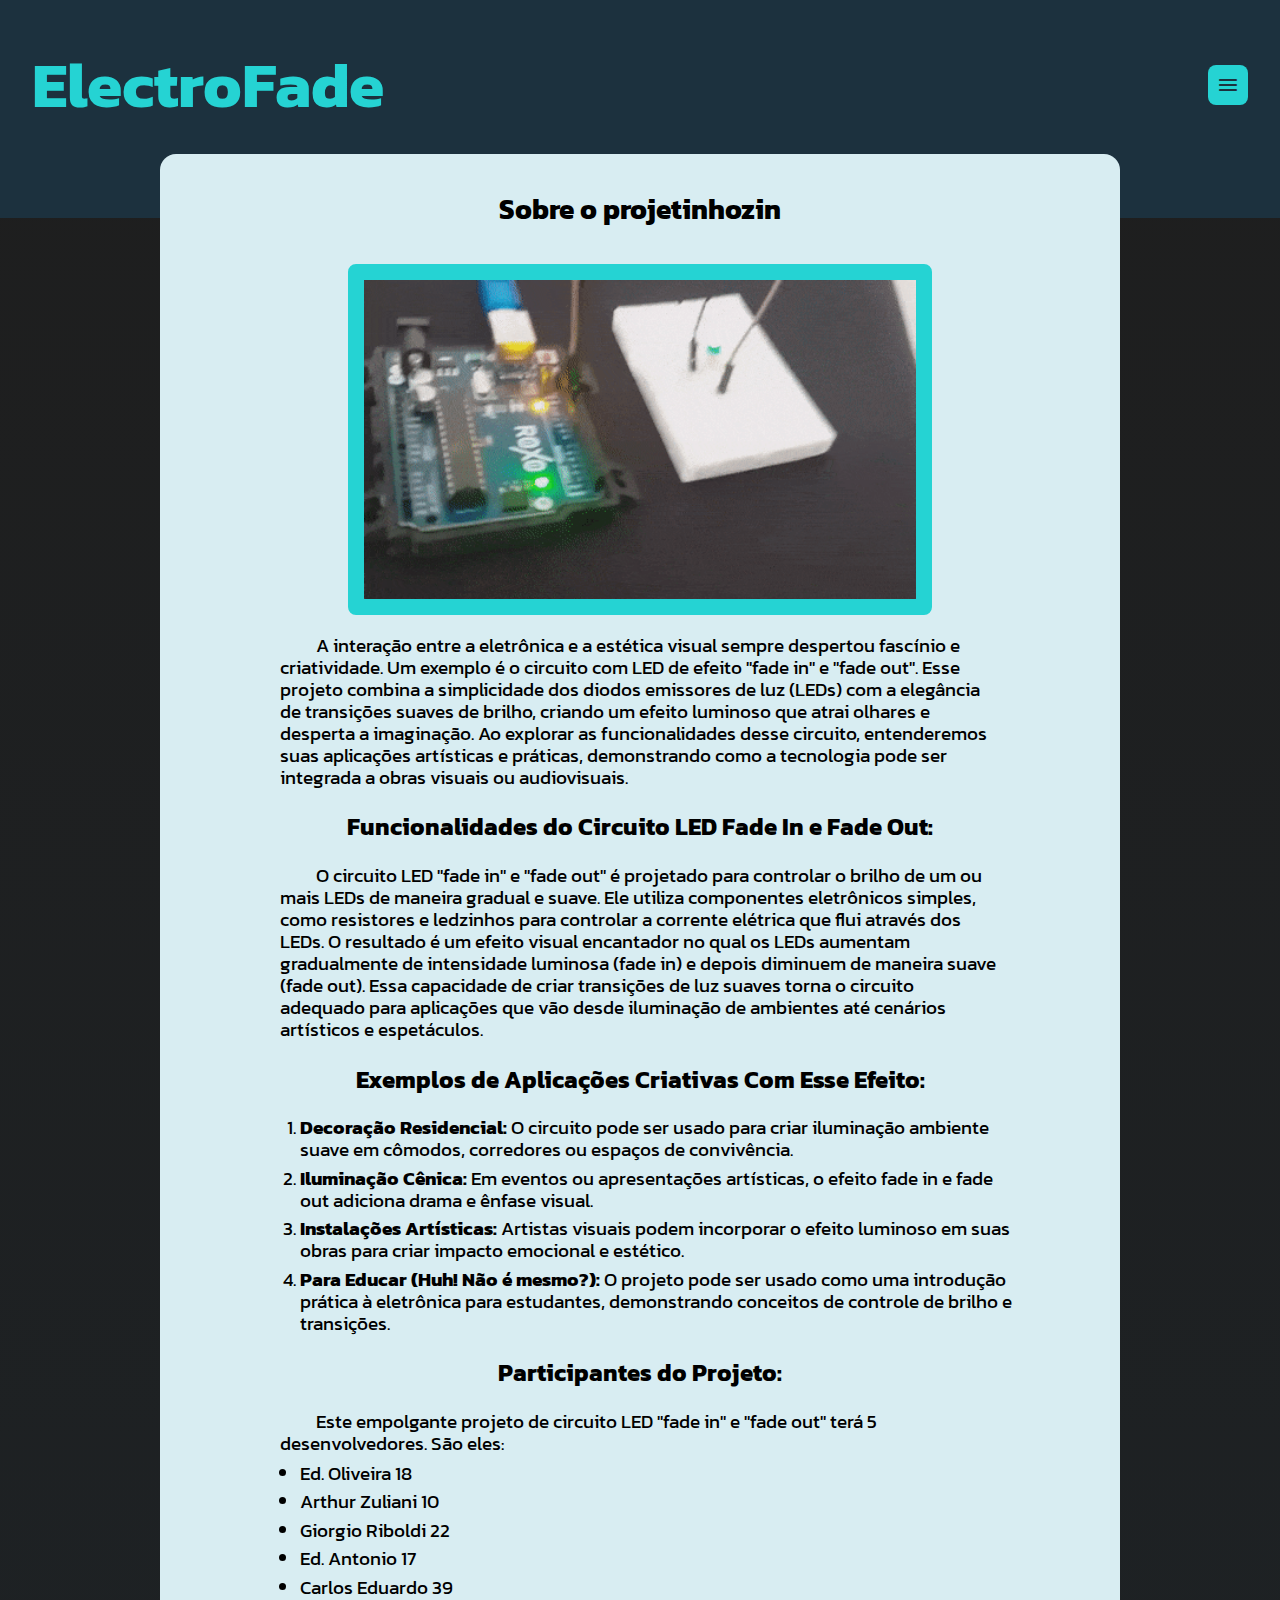
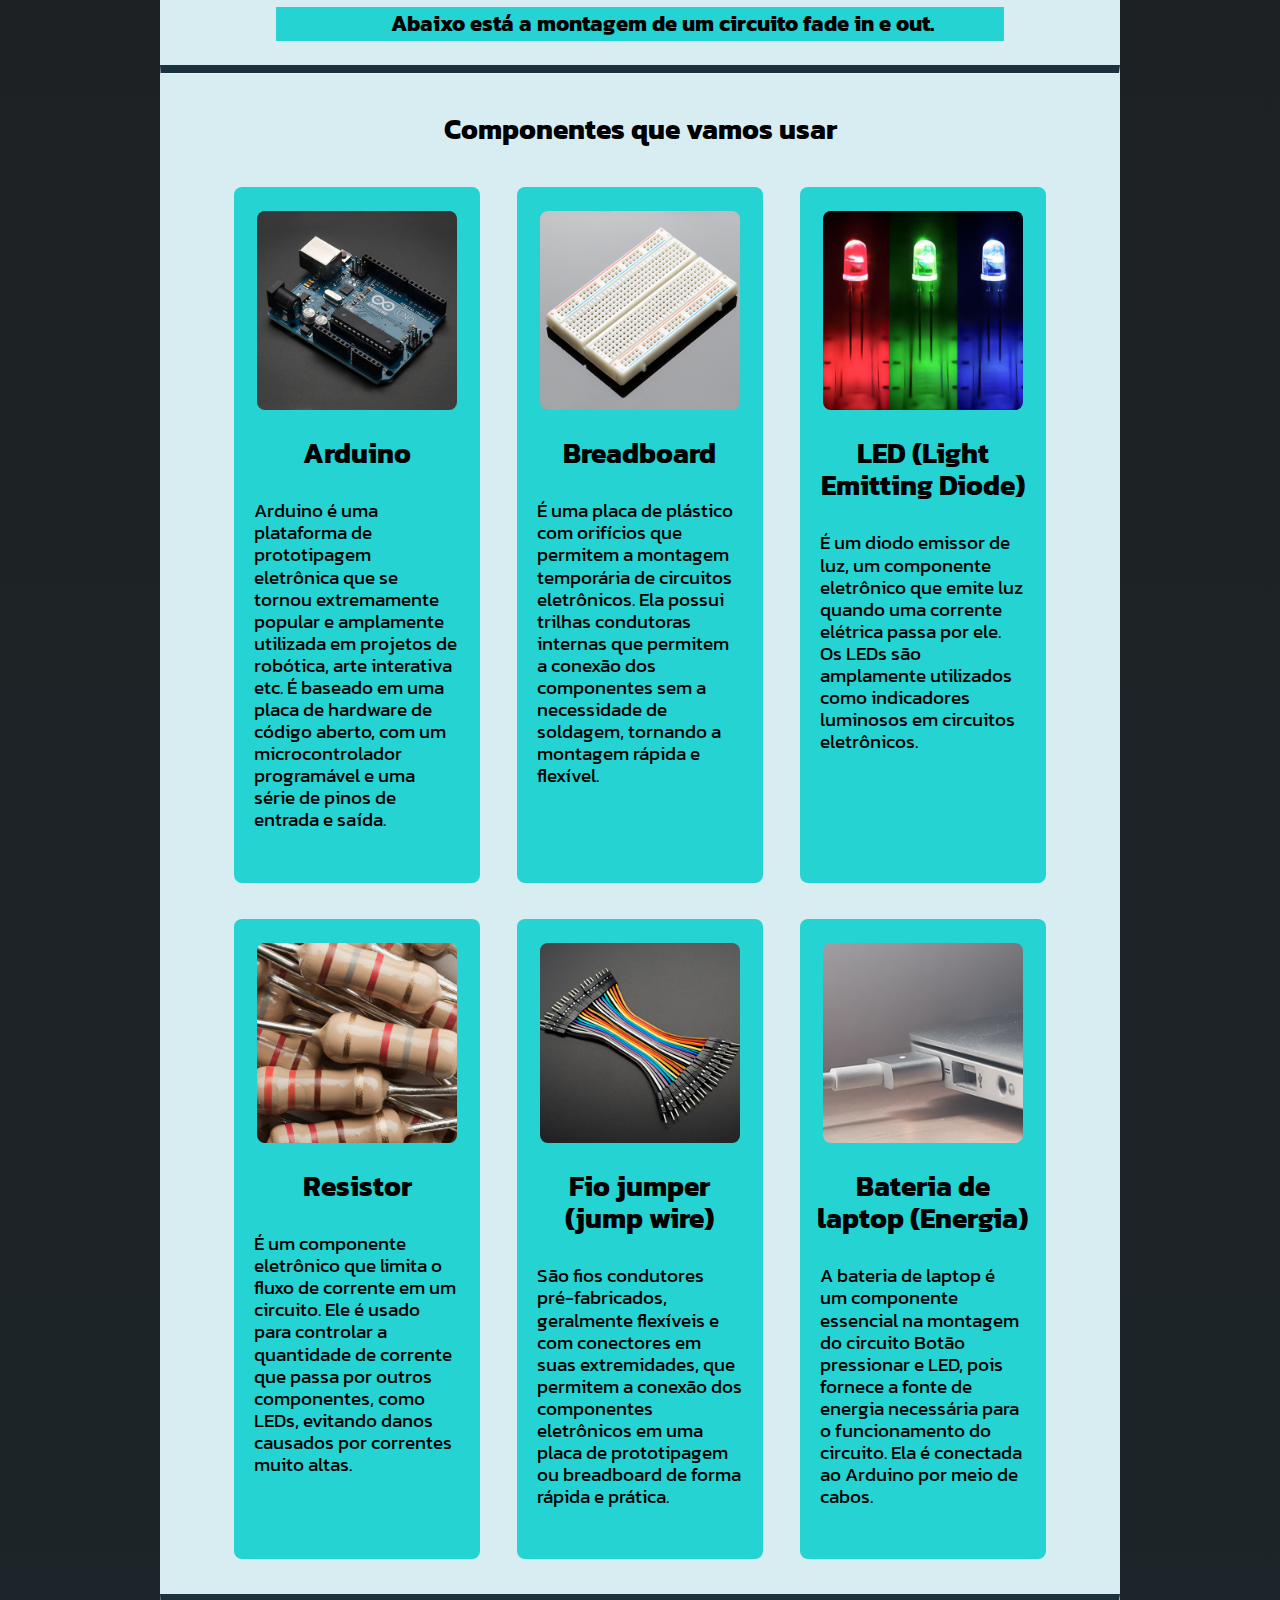
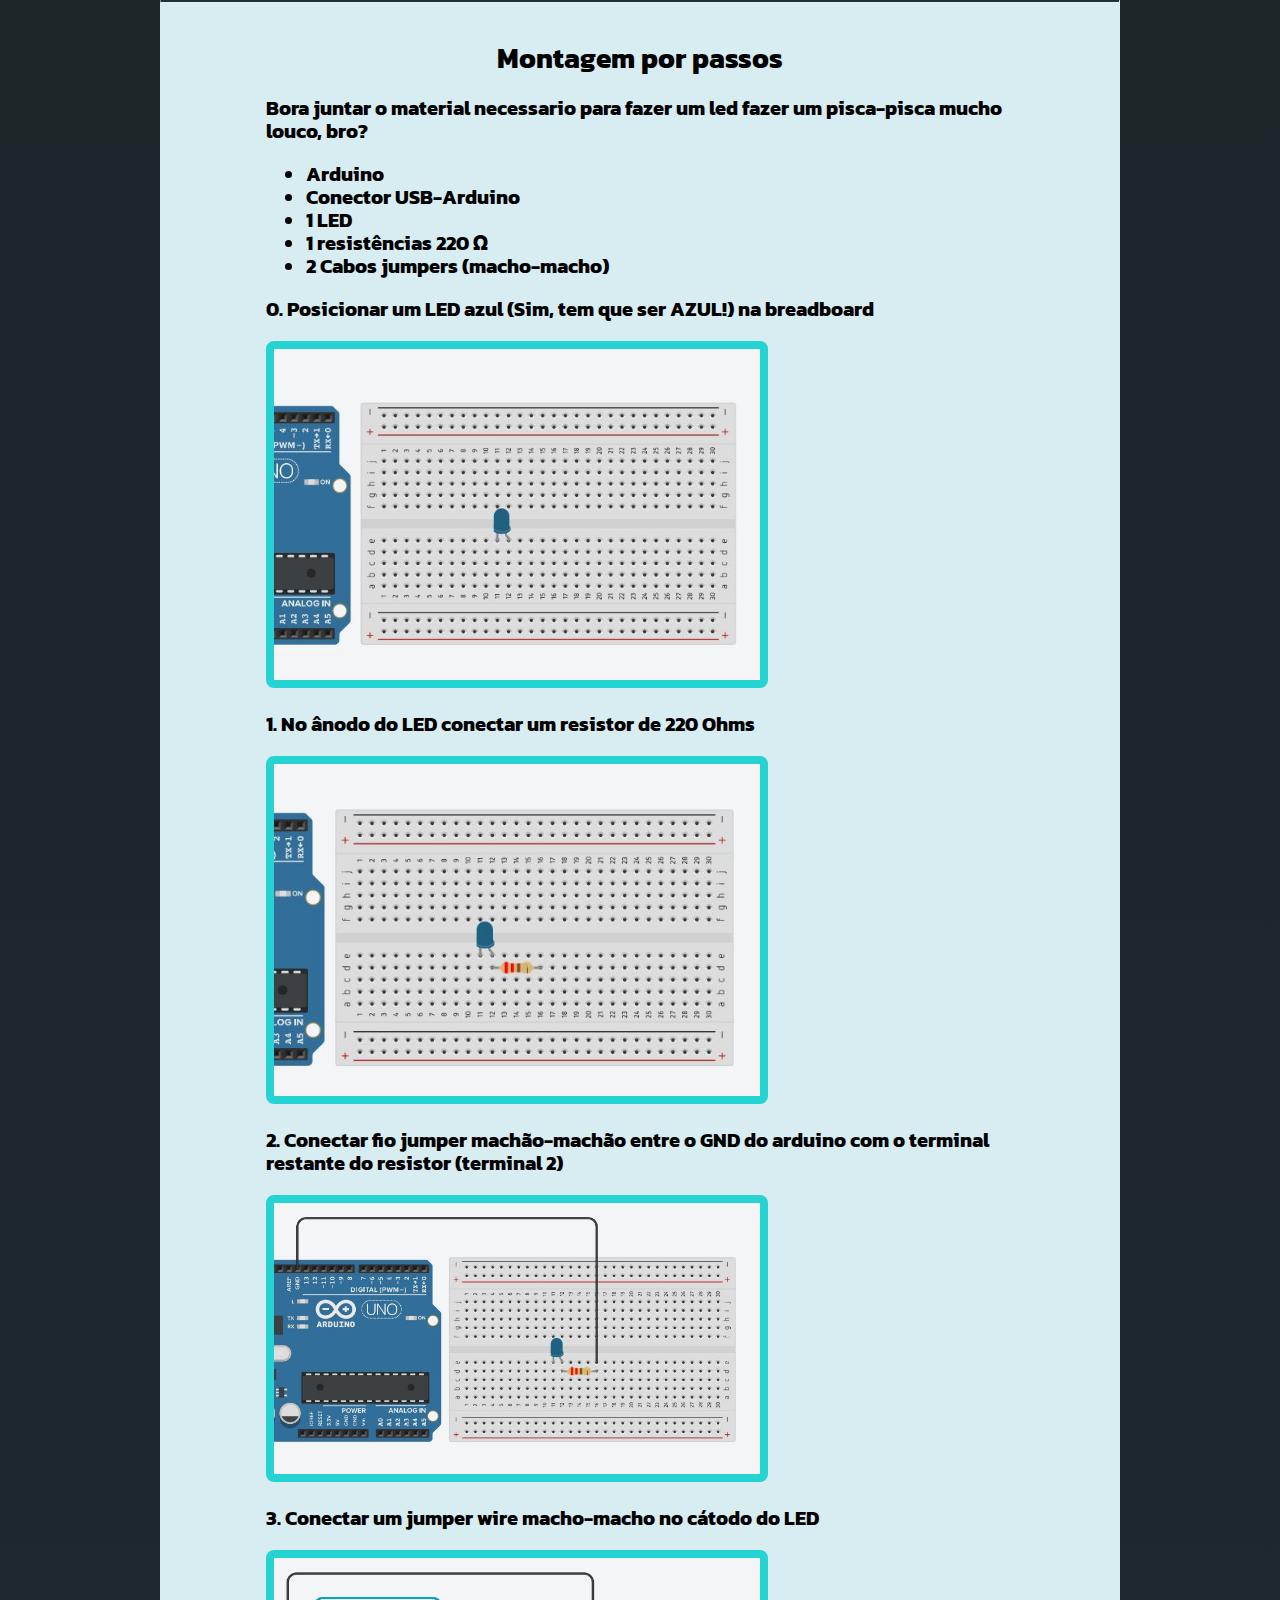
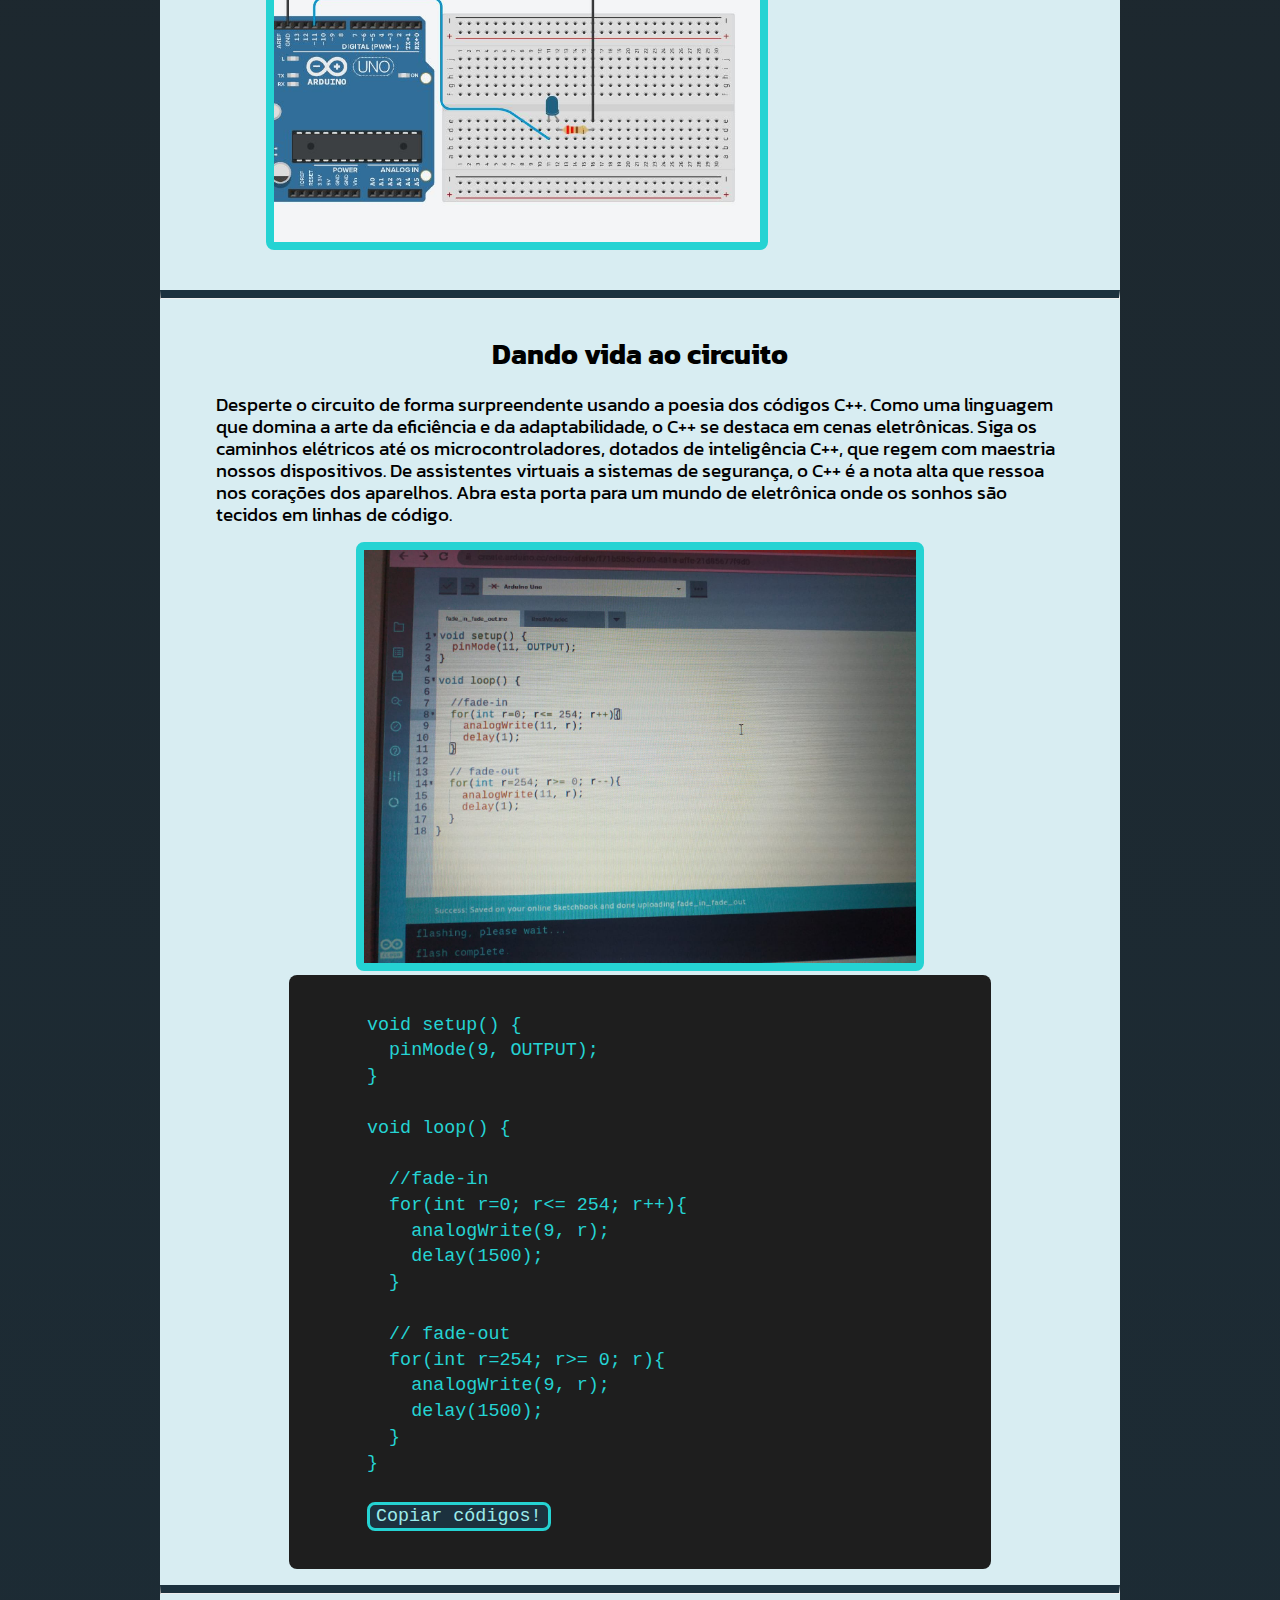
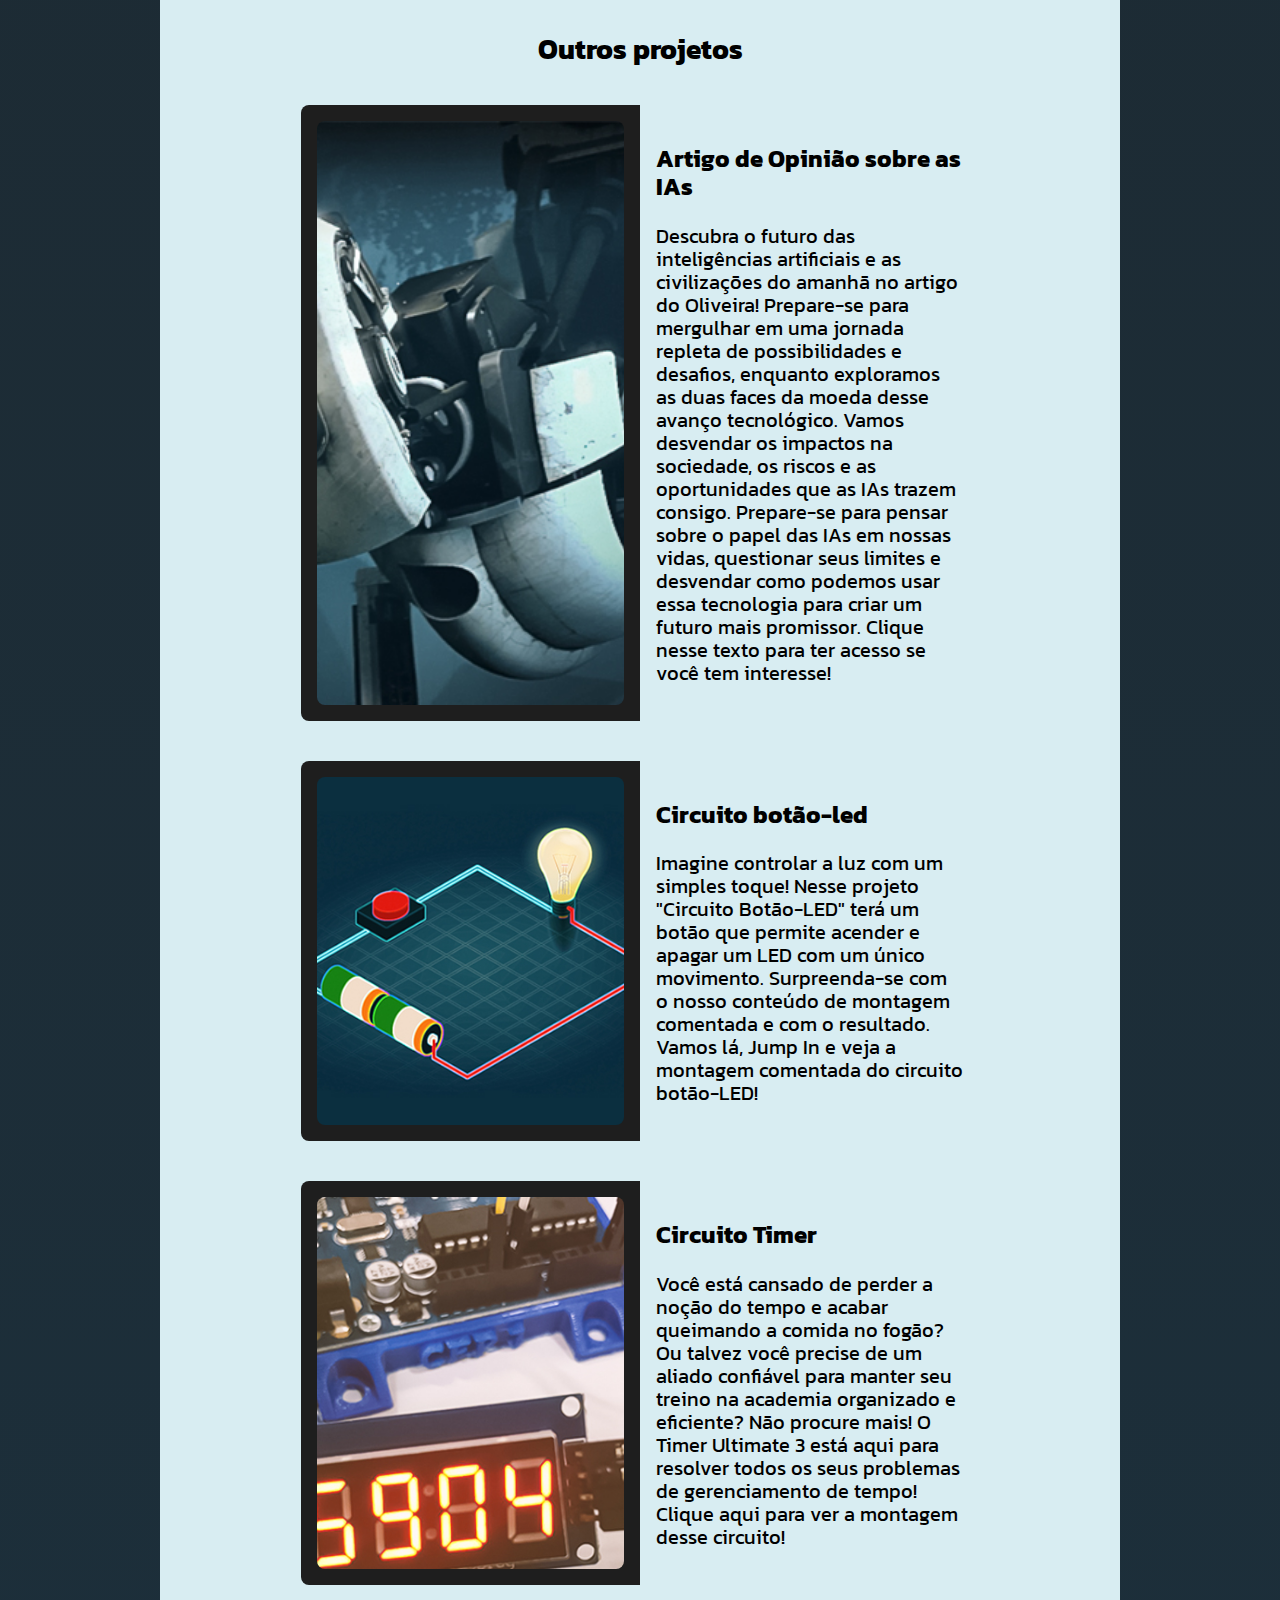
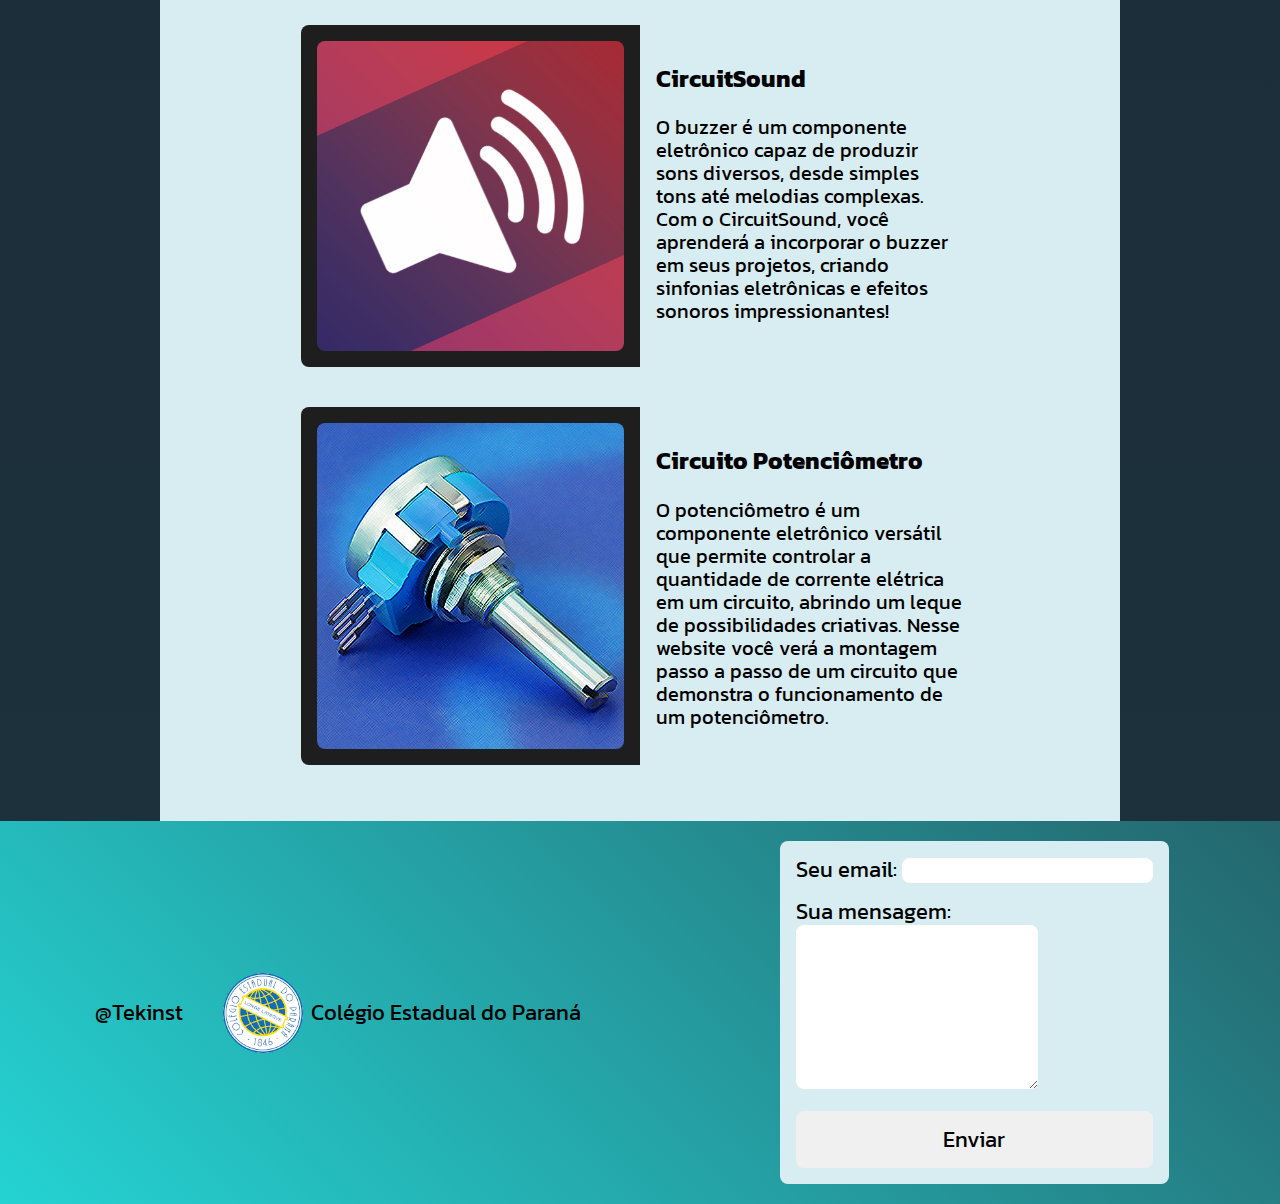
<file: project-6/fadein-out.html>
<!DOCTYPE html>
<html lang="pt-br">
  <head>
    <meta charset="UTF-8">
    <meta http-equiv="X-UA-Compatible" content="IE=edge">
    <meta name="viewport" content="width=device-width, initial-scale=1.0">
    <link rel="shortcut icon" href="../images/others/tekinst-favicon.ico" type="image/x-icon">
    <link rel="stylesheet" href="https://fonts.googleapis.com/css2?family=Material+Symbols+Rounded:opsz,wght,FILL,GRAD@20..48,100..700,0..1,-50..200" />
    <link rel="stylesheet" href="../reset.css">
    <link rel="stylesheet" href="../robotics-style.css">
    <title>ElectroFade</title>
  </head>
  <body>
    <header>
        <div class="logo-title"> 
            <h1>ElectroFade</h1>
        </div>  
        
        <div class="nav">           
          <span class="material-symbols-rounded"  id="hamburger-menu">
            menu
          </span>  
          <ul class="links" id="menu-links">
            <li class="c-links">
              <label>Outros Projetos</label>
              <ul class="submenu" id="submenu">
                <li><a href="../index.html">Main Page</a></li>
                <li><a href="#project-0">Artigo IAs</a></li>
                <li><a href="#project-1">Circuit-led</a></li>
                <li><a href="#project-2">Timer</a></li>
                <li><a href="#project-4">Buzzer</a></li>
                <li><a href="#project-5">Potenciômetro</a></li>
              </ul>
            </li>
            <li class="c-links"><a class="link" href="#about-us">Sobre o Projeto</a></li>
            <li class="c-links"><a class="link" href="#team">Componentes</a></li>
            <li class="c-links"><a class="link" href="#construction">Montagem</a></li>
          </ul>               
        </div>
    </header>
    <main>
        <section class="content about-us" id="about-us">
            <h2>Sobre o projetinhozin</h2>
                <img class="image-circuit" src="./images/video.gif" alt="Gif do circuito super semáfaro funcionando">         
              <p>A interação entre a eletrônica e a estética visual sempre despertou fascínio e criatividade. Um exemplo é o circuito com LED de efeito "fade in" e "fade out". Esse projeto combina a simplicidade dos diodos emissores de luz (LEDs) com a elegância de transições suaves de brilho, criando um efeito luminoso que atrai olhares e desperta a imaginação. Ao explorar as funcionalidades desse circuito, entenderemos suas aplicações artísticas e práticas, demonstrando como a tecnologia pode ser integrada a obras visuais ou audiovisuais.</p>

            <h3>Funcionalidades do Circuito LED Fade In e Fade Out:</h3>  
            <p>O circuito LED "fade in" e "fade out" é projetado para controlar o brilho de um ou mais LEDs de maneira gradual e suave. Ele utiliza componentes eletrônicos simples, como resistores e ledzinhos para controlar a corrente elétrica que flui através dos LEDs. O resultado é um efeito visual encantador no qual os LEDs aumentam gradualmente de intensidade luminosa (fade in) e depois diminuem de maneira suave (fade out). Essa capacidade de criar transições de luz suaves torna o circuito adequado para aplicações que vão desde iluminação de ambientes até cenários artísticos e espetáculos.</p>

            <h3>Exemplos de Aplicações Criativas Com Esse Efeito:</h3>
            <ol>
              <li><strong>Decoração Residencial:</strong> O circuito pode ser usado para criar iluminação ambiente suave em cômodos, corredores ou espaços de convivência.</li>

              <li><strong>Iluminação Cênica:</strong> Em eventos ou apresentações artísticas, o efeito fade in e fade out adiciona drama e ênfase visual.</li>

              <li><strong>Instalações Artísticas:</strong> Artistas visuais podem incorporar o efeito luminoso em suas obras para criar impacto emocional e estético.</li>

              <li><strong>Para Educar (Huh! Não é mesmo?):</strong> O projeto pode ser usado como uma introdução prática à eletrônica para estudantes, demonstrando conceitos de controle de brilho e transições.</li>
            </ol>

            <h3>Participantes do Projeto:</h3>
            <p>Este empolgante projeto de circuito LED "fade in" e "fade out" terá 5 desenvolvedores. São eles:
            </p>

            <ul>
              <li>Ed. Oliveira 18</li>
              <li>Arthur Zuliani 10</li>
              <li>Giorgio Riboldi 22</li>
              <li>Ed. Antonio 17</li>
              <li>Carlos Eduardo 39</li>
            </ul>

            <p class="look-down">Abaixo está a montagem de um circuito fade in e out.</p>
        </section>

        <hr class="rounded">

        <section class="content" id="team">
          <h2>Componentes que vamos usar</h2>
         
          <div class="parts">  
           <div class="part">
             <img src="./images/parts-images/arduino.jpeg" alt="Imagem de um Arduino">         
             <div class="text">
               <h2>Arduino</h2>
               <p>
                Arduino é uma plataforma de prototipagem eletrônica que se tornou extremamente popular e amplamente utilizada em projetos de robótica, arte interativa etc. É baseado em uma placa de hardware de código aberto, com um microcontrolador programável e uma série de pinos de entrada e saída.
               </p>
             </div>
           </div>
           <div class="part">
             <img src="./images/parts-images/breadboard.jpeg" alt="Imagem de um breadboard, placa de plástico com muitos buracos">
             <div class="text">
               <h2>Breadboard</h2>
               <p>
                É uma placa de plástico com orifícios que permitem a montagem temporária de circuitos eletrônicos. Ela possui trilhas condutoras internas que permitem a conexão dos componentes sem a necessidade de soldagem, tornando a montagem rápida e flexível.
               </p>
             </div>
           </div>

           <div class="part">
             <img src="./images/parts-images/leds.jpeg" alt="Imagem com três leds">
             <div class="text">
               <h2>LED (Light Emitting Diode)</h2>
               <p>
                É um diodo emissor de luz, um componente eletrônico que emite luz quando uma corrente elétrica passa por ele. Os LEDs são amplamente utilizados como indicadores luminosos em circuitos eletrônicos.
               </p>
             </div>
           </div>
           
           <div class="part">
             <img src="./images/parts-images/resistors.jpeg" alt="Imagem com vários resistores">
             <div class="text">
               <h2>Resistor</h2>
               <p>
                É um componente eletrônico que limita o fluxo de corrente em um circuito. Ele é usado para controlar a quantidade de corrente que passa por outros componentes, como LEDs, evitando danos causados por correntes muito altas.
               </p>
             </div>
            </div>  
           
             <div class="part">
             <img src="./images/parts-images/jumpers.jpeg" alt="Imagem com vários cabos jumpers">
             <div class="text">
               <h2>Fio jumper (jump wire)</h2>
               <p>
                São fios condutores pré-fabricados, geralmente flexíveis e com conectores em suas extremidades, que permitem a conexão dos componentes eletrônicos em uma placa de prototipagem ou breadboard de forma rápida e prática.
               </p>
             </div>
            </div>
             
            <div class="part">
             <img src="./images/parts-images/laptop.jpg" alt="Imagem de um cabo de energia conectado a um laptop">
             <div class="text">
               <h2>Bateria de laptop (Energia)</h2>
               <p>
                A bateria de laptop é um componente essencial na montagem do circuito Botão pressionar e LED, pois fornece a fonte de energia necessária para o funcionamento do circuito. Ela é conectada ao Arduino por meio de cabos.
               </p>
             </div>
            </div>
        </section>

        <hr class="rounded">

        <section class="content mounting">
          <h2>Montagem por passos</h2>

          <p></p>

          <div class="step">
            <h3>Bora juntar o material necessario para fazer um led fazer um pisca-pisca mucho louco, bro?
              <ul>
                <li>Arduino</li>
                <li>Conector USB-Arduino</li>
                <li>1 LED</li>
                <li>1 resistências 220 Ω</li>
                <li>2 Cabos jumpers (macho-macho)</li>
              </ul>
            </h3>
          </div>

          <div class="step">
            <h3>0. Posicionar um LED azul (Sim, tem que ser AZUL!) na breadboard</h3>
            <img src="./images/tinker/tinker0.JPG" alt="Passo 0">
          </div>
          <div class="step">
            <h3>1. No ânodo do LED conectar um resistor de 220 Ohms</h3>
            <img src="./images/tinker/tinker1.JPG" alt="Passo 1">
          </div>
          <div class="step">
            <h3>2. Conectar fio jumper machão-machão entre o GND do arduino com o terminal restante do resistor (terminal 2)</h3>
            <img src="./images/tinker/tinker2.JPG" alt="Passo 2">
          </div>
          <div class="step">
            <h3>3. Conectar um jumper wire macho-macho no cátodo do LED</h3>
            <img src="./images/tinker/tinker3.JPG" alt="Passo 3">
          </div>
          
          <p></p>
        </section>

        <hr class="rounded">

        <section class="content code">
          <h2>Dando vida ao circuito</h2>
          
            <p>
              Desperte o circuito de forma surpreendente usando a poesia dos códigos C++. Como uma linguagem que domina a arte da eficiência e da adaptabilidade, o C++ se destaca em cenas eletrônicas. Siga os caminhos elétricos até os microcontroladores, dotados de inteligência C++, que regem com maestria nossos dispositivos. De assistentes virtuais a sistemas de segurança, o C++ é a nota alta que ressoa nos corações dos aparelhos. Abra esta porta para um mundo de eletrônica onde os sonhos são tecidos em linhas de código.            
            </p>

<div class="functional">
  <img src="images/code.jpg" alt="Foto de um computador exibindo linhas de códigos C++">
  
            <pre class="code-block">
              <code class="code-indent" id="cPlusPlusCode">
      void setup() {
        pinMode(9, OUTPUT);
      }
  
      void loop() {
  
        //fade-in
        for(int r=0; r<= 254; r++){
          analogWrite(9, r);
          delay(1500);
        }
  
        // fade-out
        for(int r=254; r>= 0; r){
          analogWrite(9, r);
          delay(1500);
        }
      }
              </code>
      <button onclick="copyClip()">Copiar códigos!</button>
            </pre>
</div>
        </section>

        <hr class="rounded">

        <section class="content projects" id="projects">
            <h2>Outros projetos</h2>
            
            <article class="project" id="project-0">
              <div class="project-image">
                <img src="../images/project-images/glados.jpg" alt="Test Image">
              </div>
              <div class="description">
                <a href="../project-0/opinion-article.html" target="_blank">
                  <h3>Artigo de Opinião sobre as IAs</h3>
                  <p>Descubra o futuro das inteligências artificiais e as civilizações do amanhã no artigo do Oliveira! Prepare-se para mergulhar em uma jornada repleta de possibilidades e desafios, enquanto exploramos as duas faces da moeda desse avanço tecnológico. Vamos desvendar os impactos na sociedade, os riscos e as oportunidades que as IAs trazem consigo. Prepare-se para pensar sobre o papel das IAs em nossas vidas, questionar seus limites e desvendar como podemos usar essa tecnologia para criar um futuro mais promissor. Clique nesse texto para ter acesso se você tem interesse!</p>
                </a>
              </div>
            </article>
            
            <article class="project" id="project-1">
              <div class="project-image">
                <img src="../images/project-images/circuit.jpg" alt="Imagem ilustrativa de um circuito botão-led">
              </div>
              <div class="description">
                <a href="../project-1/circuit-led.html" target="_blank">
                  <h3>Circuito botão-led</h3>
                  <p>Imagine controlar a luz com um simples toque! Nesse projeto "Circuito Botão-LED" terá um botão que permite acender e apagar um LED com um único movimento. Surpreenda-se com o nosso conteúdo de montagem comentada e com o resultado. Vamos lá, Jump In e veja a montagem comentada do circuito botão-LED!</p>
                </a>
              </div>
            </article>

            <article class="project" id="project-2">
              <div class="project-image">
                <img src="../images/project-images/timer.jpg" alt="Fotografia de um simples circuito timer">
              </div>
              <div class="description">
                <a href="../project-2/timer.html" target="_blank">
                  <h3>Circuito Timer</h3>
                  <p>Você está cansado de perder a noção do tempo e acabar queimando a comida no fogão? Ou talvez você precise de um aliado confiável para manter seu treino na academia organizado e eficiente? Não procure mais! O Timer Ultimate 3 está aqui para resolver todos os seus problemas de gerenciamento de tempo! Clique aqui para ver a montagem desse circuito! </p>
                </a>
              </div>
            </article>

            <article class="project" id="project-4">
              <div class="project-image">
                <img src="../images/project-images/buzzer.jpeg" alt="Fotografia de um simples circuito com buzzer">
              </div>
              <div class="description">
                <a href="../project-4/buzzer-circuit.html" target="_blank">
                  <h3>CircuitSound</h3>
                  <p>O buzzer é um componente eletrônico capaz de produzir sons diversos, desde simples tons até melodias complexas. Com o CircuitSound, você aprenderá a incorporar o buzzer em seus projetos, criando sinfonias eletrônicas e efeitos sonoros impressionantes!</p>
                </a>
              </div>
            </article>

            <article class="project" id="project-5">
              <div class="project-image">
                <img src="../images/project-images/potenciometro.jpeg" alt="Fotografia de um simples circuito com potenciômetro">
              </div>
              <div class="description">
                <a href="../project-5/potenciometro-circuit.html" target="_blank">
                  <h3>Circuito Potenciômetro</h3>
                  <p>O potenciômetro é um componente eletrônico versátil que permite controlar a quantidade de corrente elétrica em um circuito, abrindo um leque de possibilidades criativas. Nesse website você verá a montagem passo a passo de um circuito que demonstra o funcionamento de um potenciômetro.</p>
                </a>
              </div>
            </article>

        </section>
    </main>

    <footer>
      <div class="info">
        <div class="tekinst">
          <p>@Tekinst</p>
        </div>
        <div class="cep">
          <a href="https://www.cep.pr.gov.br/" target="_blank">
            <img src="../images/others/cep-logo.png" alt="Logo do Colégio Estadual do Paraná">
            <p>Colégio Estadual do Paraná</p>
          </a>
        </div>
      </div>

      <form action="https://formspree.io/f/xqkoodqn" method="POST" target="_blank" class="message-form">
        <label>
          Seu email:
          <input type="email" name="email">
        </label>
        <label>
          Sua mensagem: <br>
          <textarea name="message"></textarea>
        </label>
        <button type="submit">Enviar</button>
      </form>
    </footer>

    <script src="script.js"></script>
  </body>
</html>
</file>
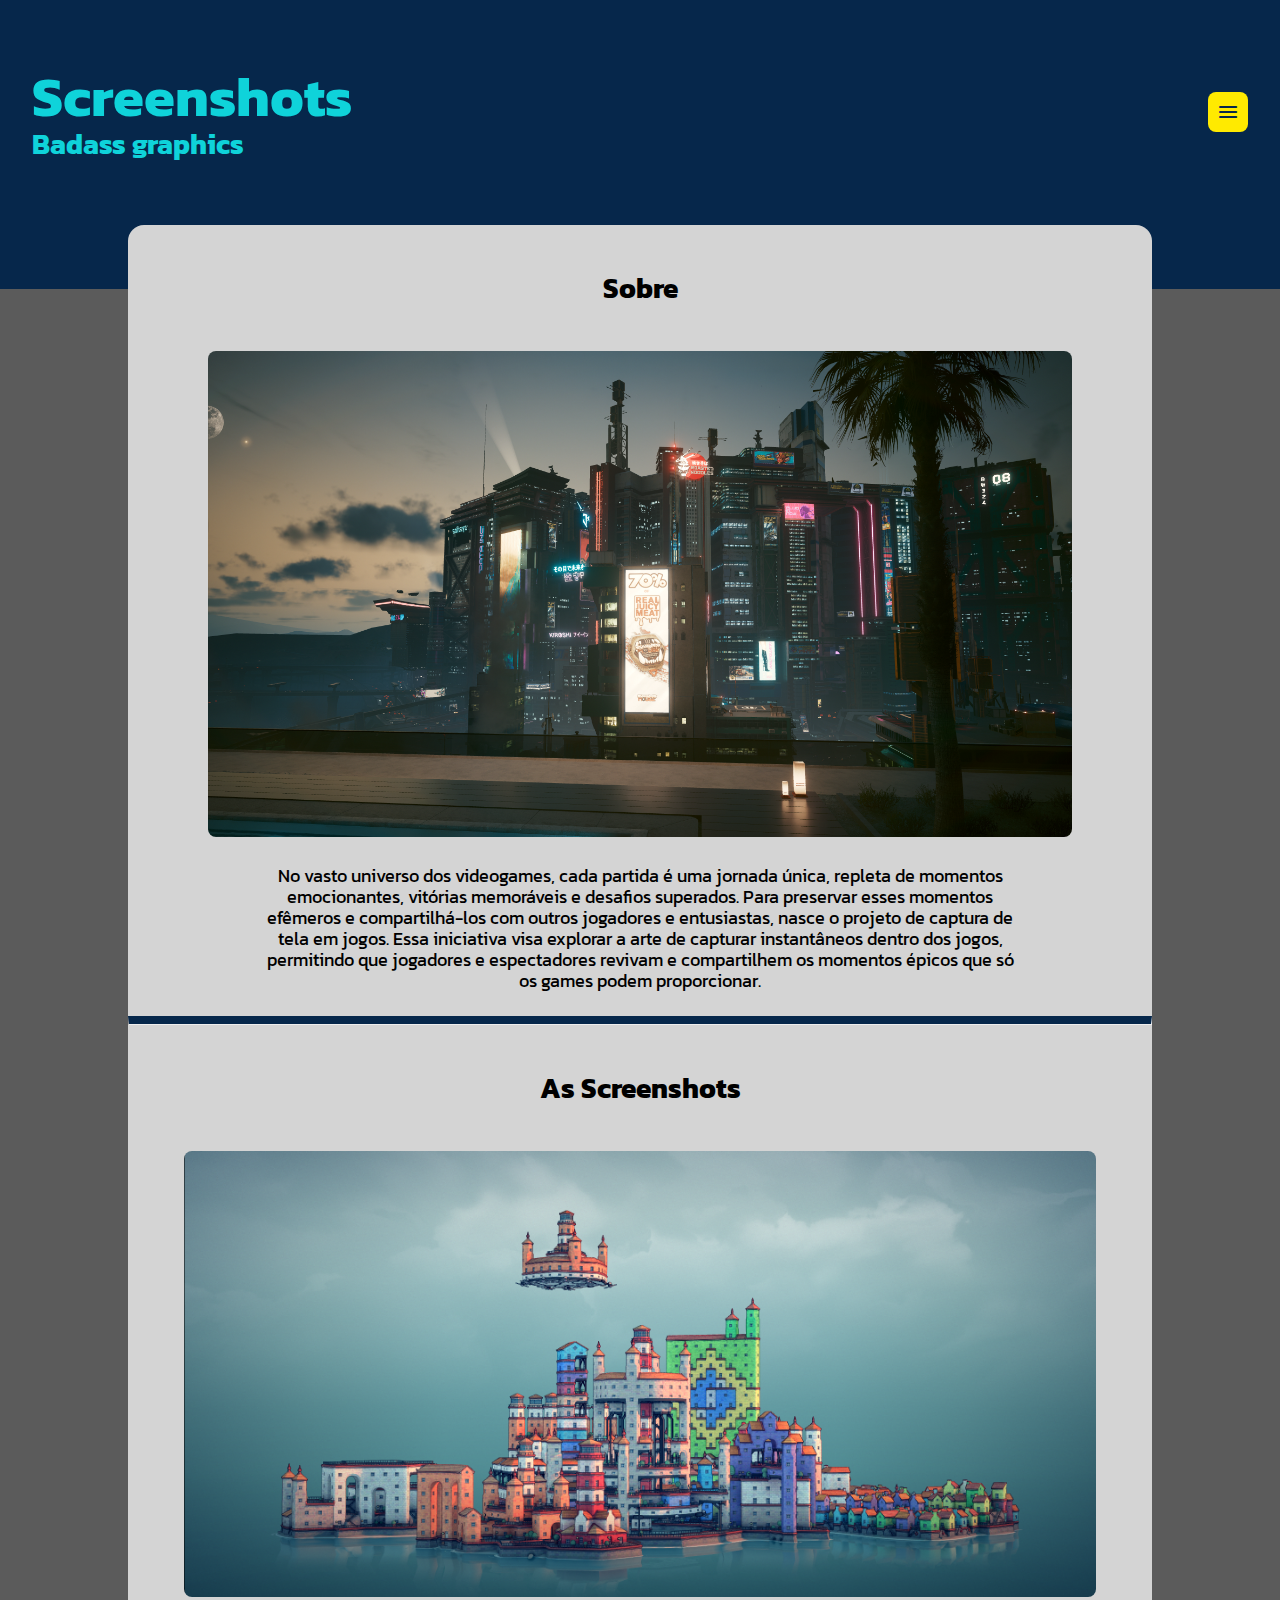
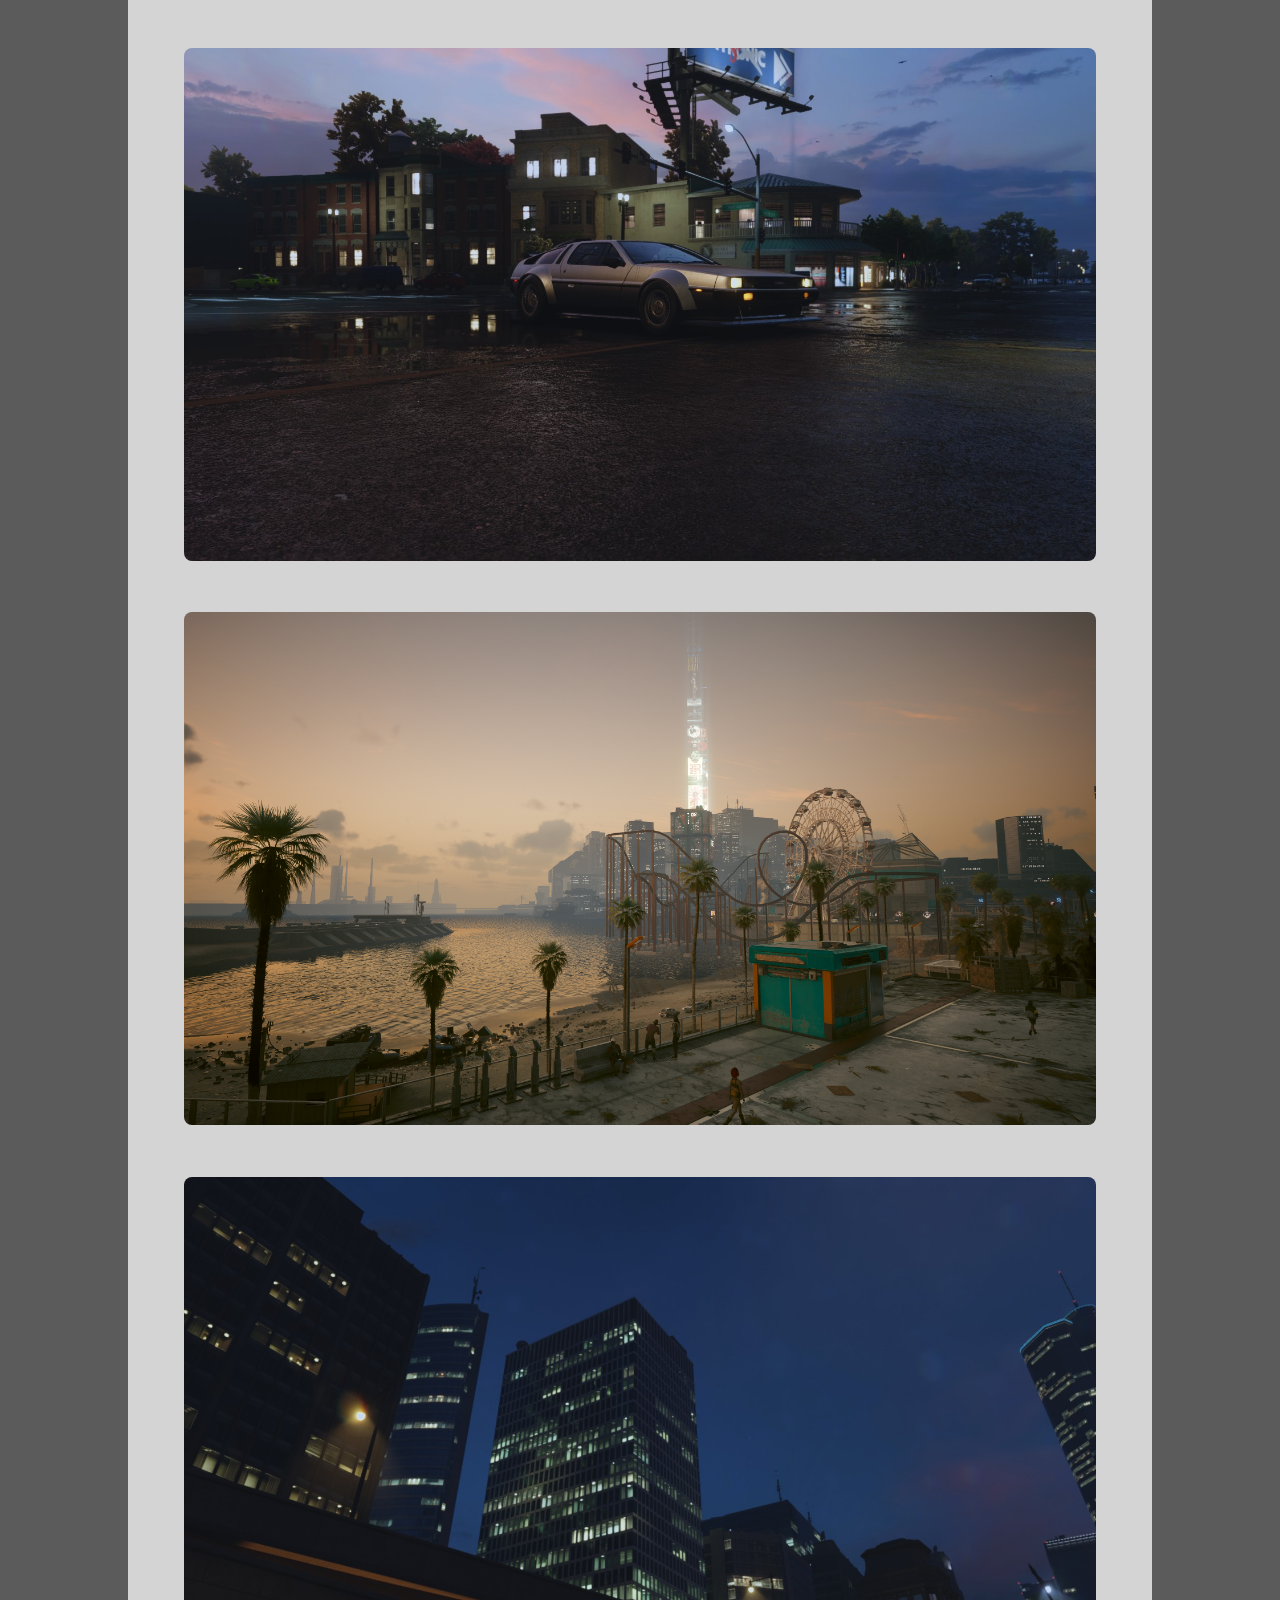
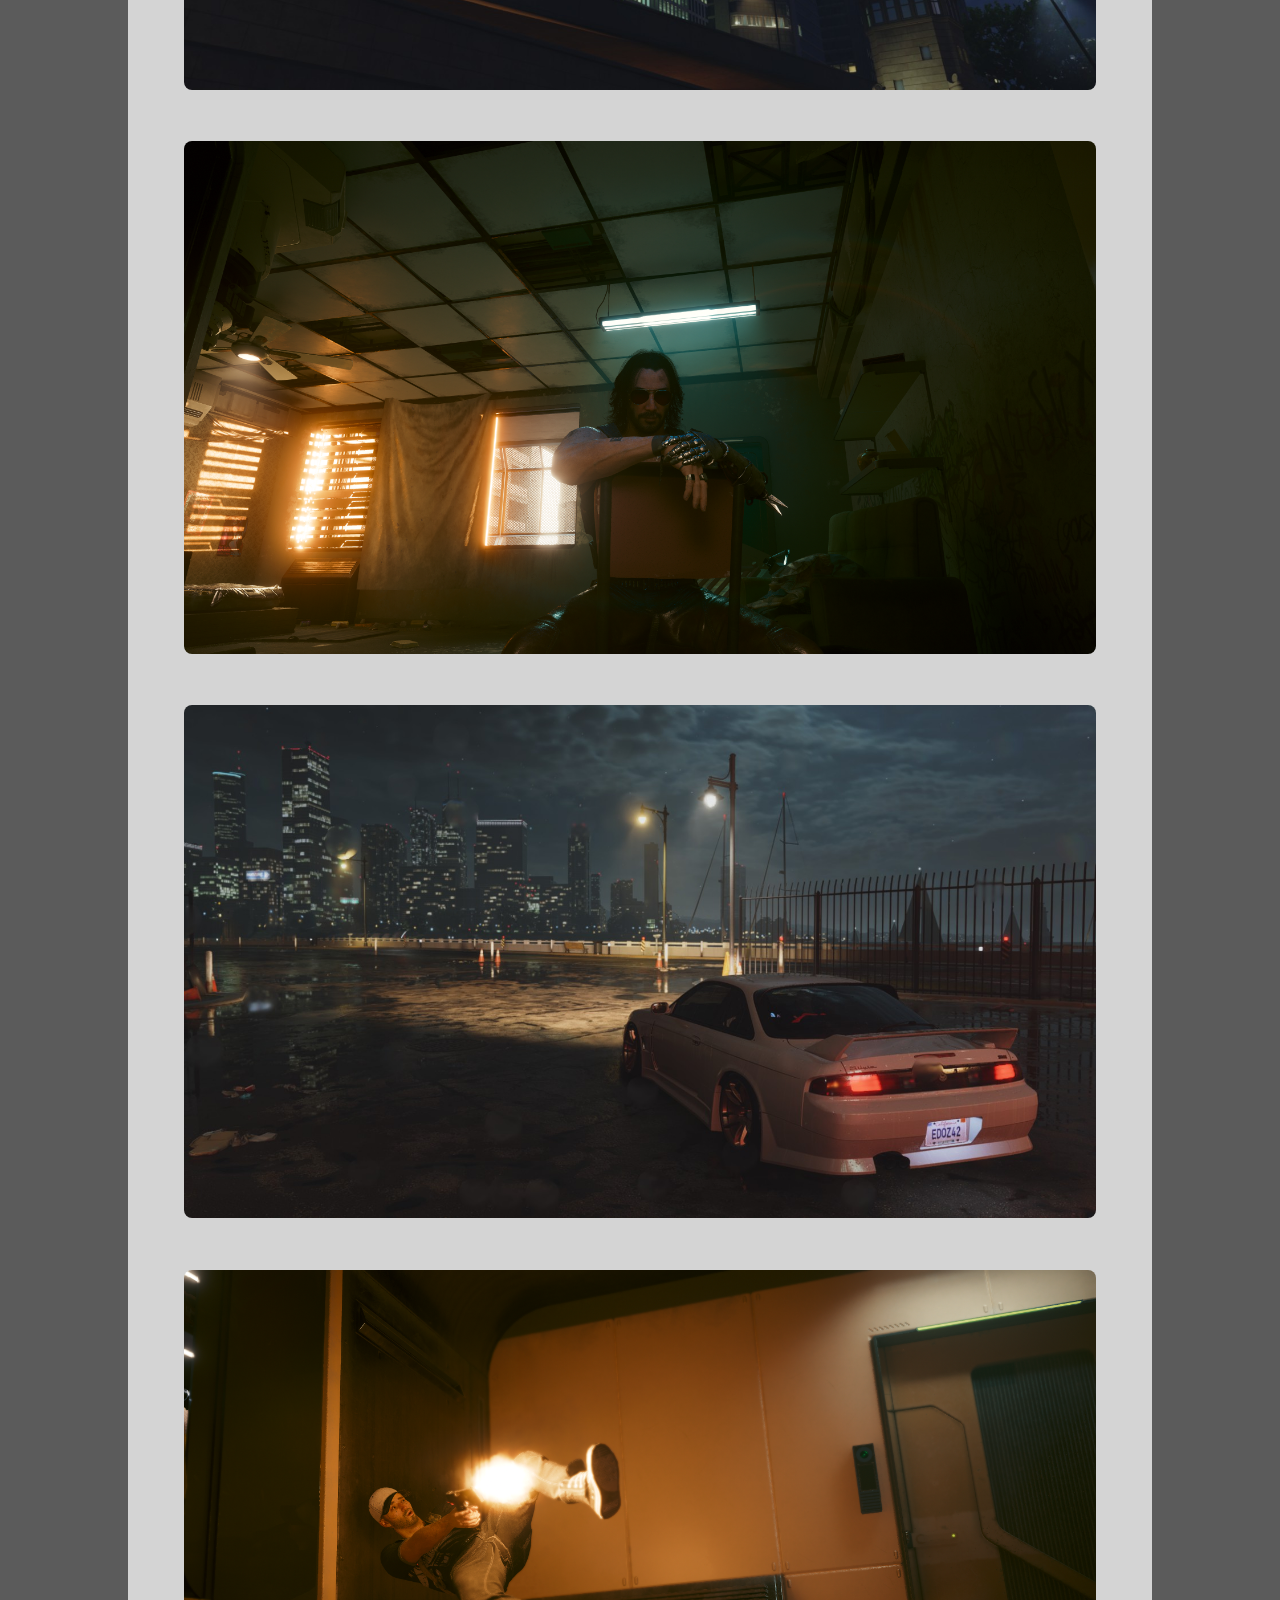
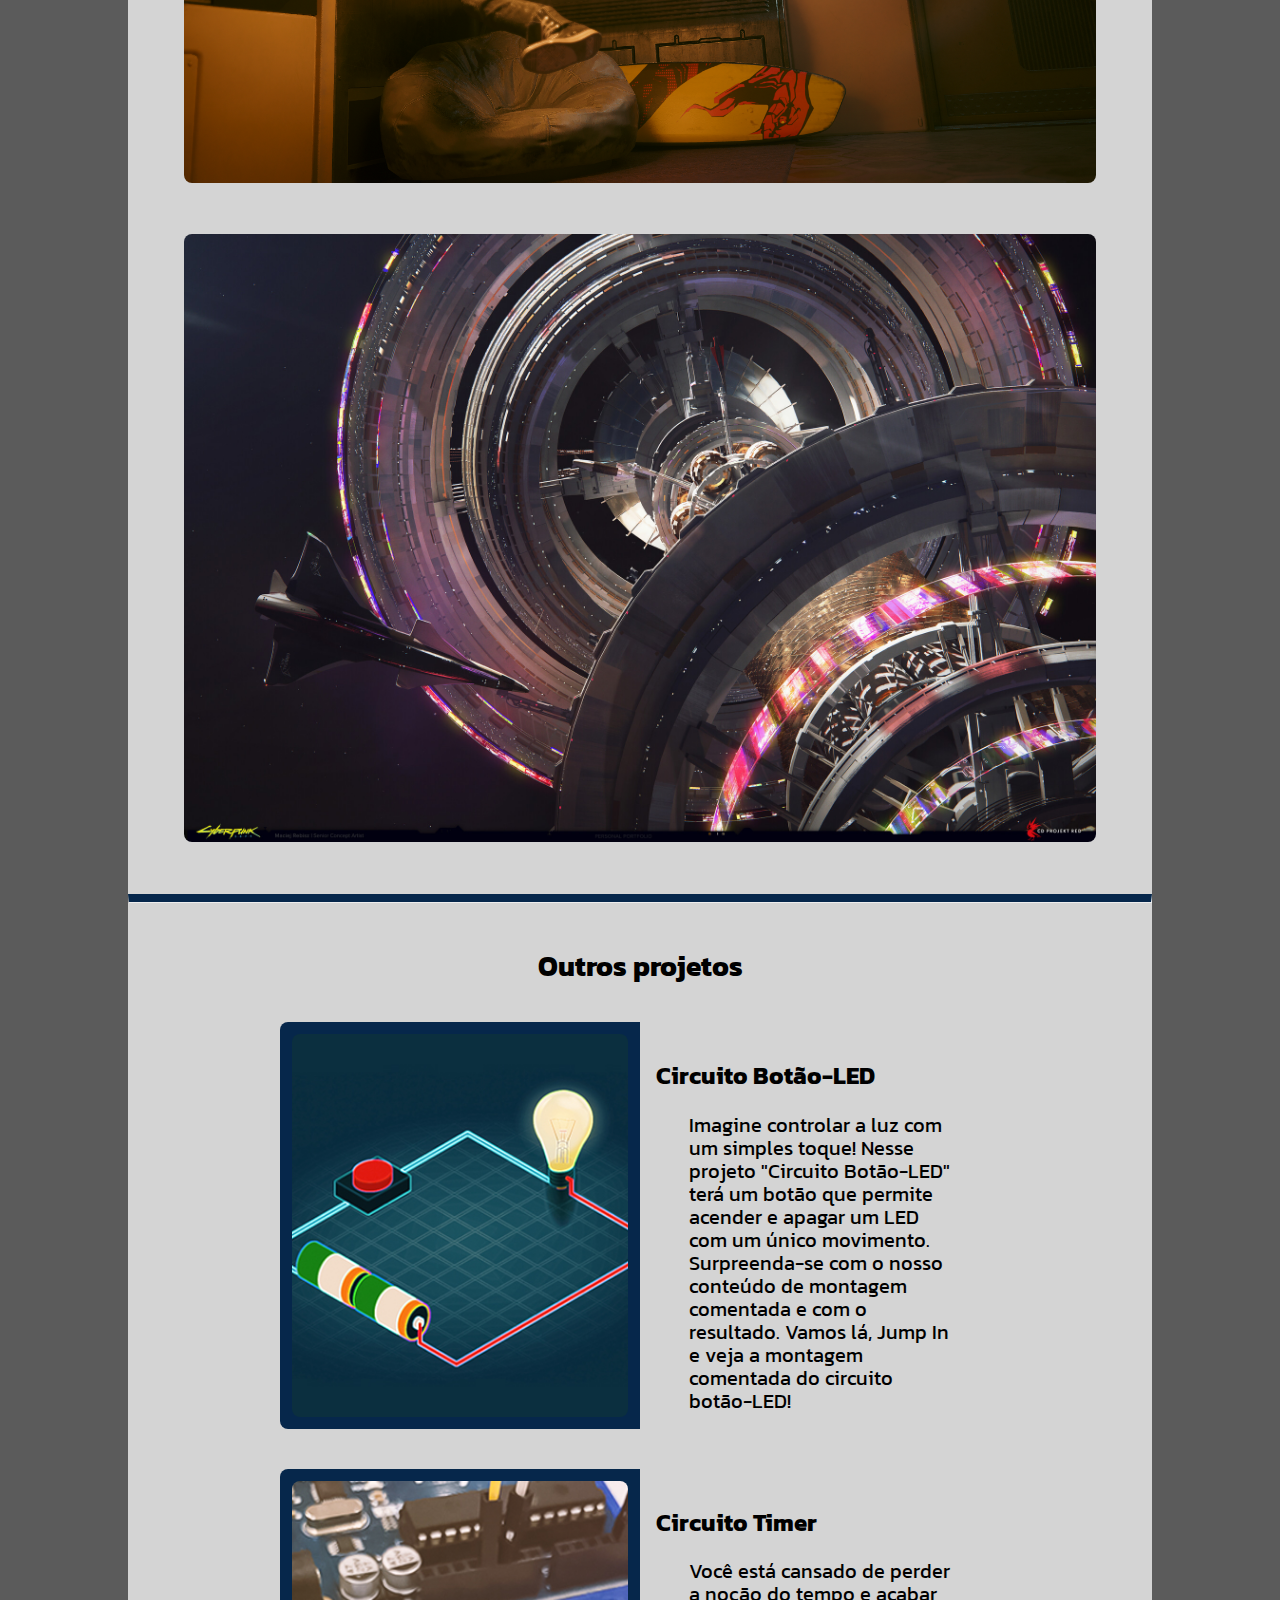
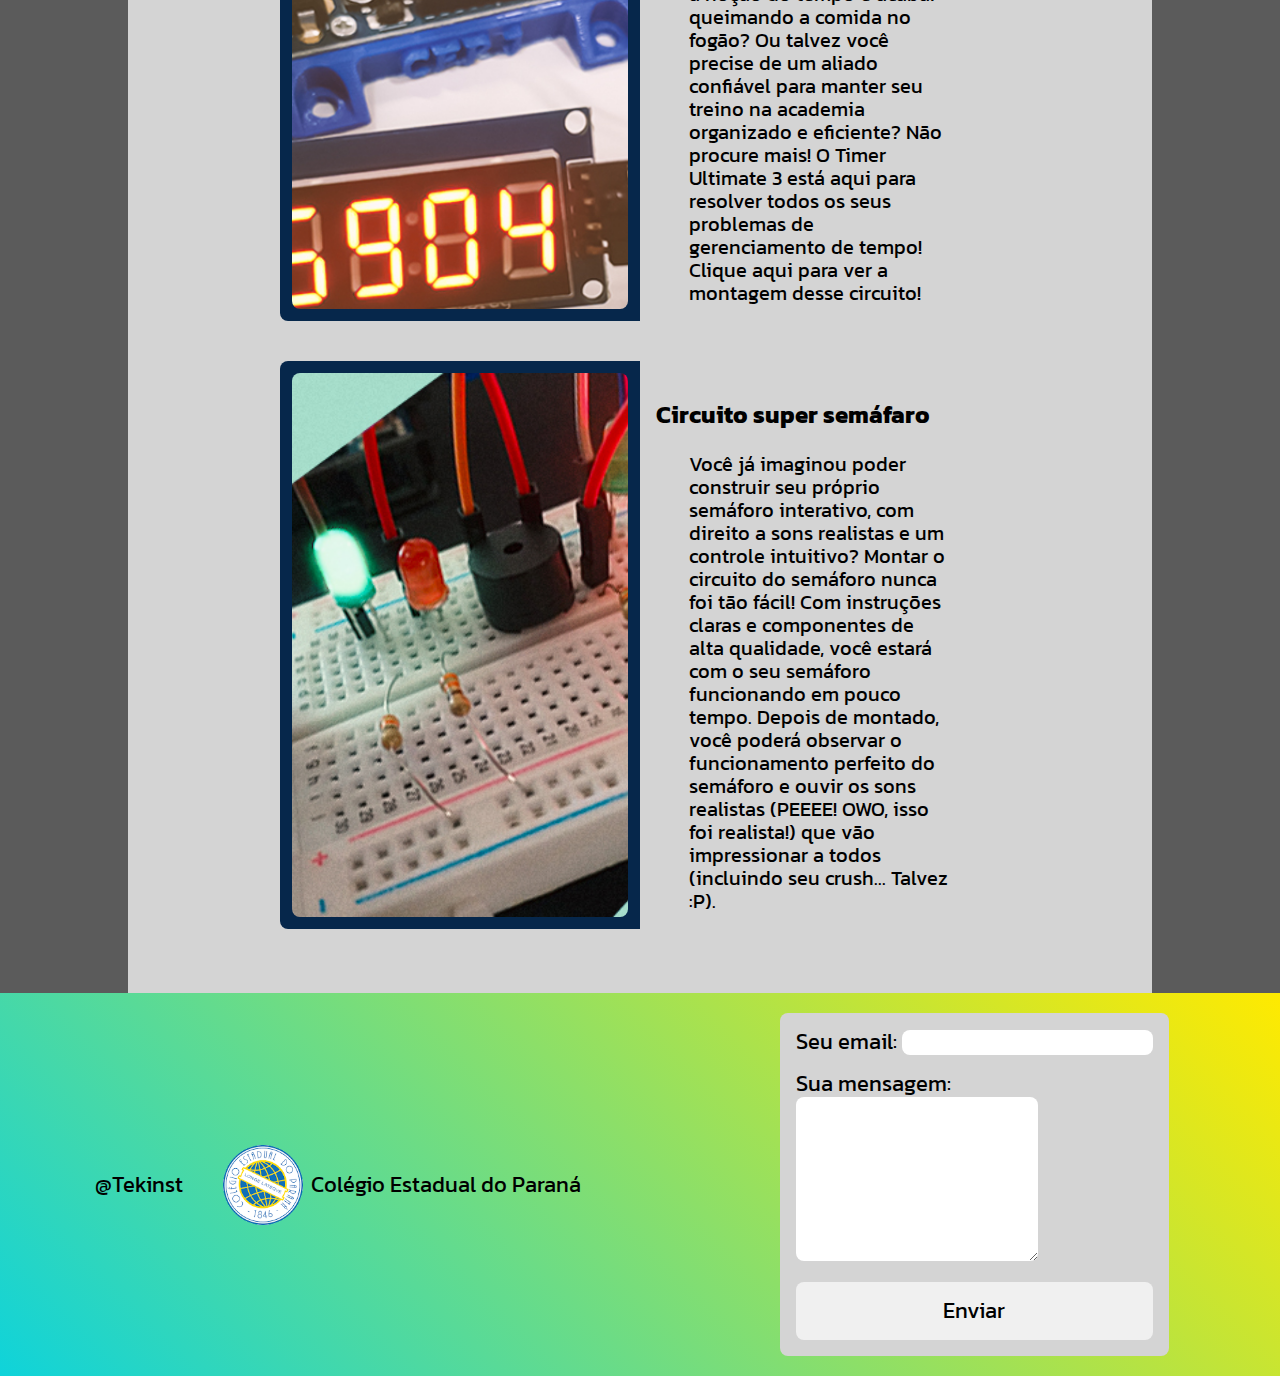
<file: project-7/screenshot.html>
<!DOCTYPE html>
<html lang="pt-br">
  <head>
    <meta charset="UTF-8">
    <meta http-equiv="X-UA-Compatible" content="IE=edge">
    <meta name="viewport" content="width=device-width, initial-scale=1.0">
    <link rel="shortcut icon" href="../images/others/tekinst-favicon.ico" type="image/x-icon">
    <link rel="stylesheet" href="https://fonts.googleapis.com/css2?family=Material+Symbols+Rounded:opsz,wght,FILL,GRAD@20..48,100..700,0..1,-50..200" />
    <link rel="stylesheet" href="../reset.css">
    <link rel="stylesheet" href="./screenshot.css">
    <title>My Screenshots</title>
  </head>
  <body>
    <header>
        <div class="titles"> 
            <h1>Screenshots</h1>
            <h2>Badass graphics</h2>
        </div>  
        
        <div class="nav">           
          <span class="material-symbols-rounded"  id="hamburger-menu">
            menu
          </span>  
          <ul class="links" id="menu-links">
            <li class="c-links">
              <label>Outros Projetos</label>
              <ul class="submenu" id="submenu">
                  <li><a href="../index.html">Main page</a></li>
                  <li><a href="#project-1">Circuito Botão Led</a></li>
                  <li><a href="#project-2">Timer</a></li>
              </ul>
            </li>
                <li class="c-links"><a class="link" href="#about-AIs">Sobre</a></li>
                <li class="c-links"><a class="link" href="#opinion-article">Screenshots</a></li>
            </ul>               
        </div>
    </header>
    <main>
        <section class="content about" id="about-AIs">
            <h2>Sobre</h2>
            <img class="image" src="./images/0_cypunk.png" alt="Night City, the 'city in the edge of tomorrow'>       
              <div class="text">
                <p>
                  No vasto universo dos videogames, cada partida é uma jornada única, repleta de momentos emocionantes, vitórias memoráveis e desafios superados. Para preservar esses momentos efêmeros e compartilhá-los com outros jogadores e entusiastas, nasce o projeto de captura de tela em jogos. Essa iniciativa visa explorar a arte de capturar instantâneos dentro dos jogos, permitindo que jogadores e espectadores revivam e compartilhem os momentos épicos que só os games podem proporcionar.
                </p>
              </div>
        </section>

        <hr class="rounded">
        
        <section class="content pictures" id="opinion-article">
            <h2>As Screenshots</h2>
            
            <img class="screenshot" src="./images/0_townscaper.png" alt="A nice screenshot">
            <img class="screenshot" src="./images/0_unbound.jpg" alt="A nice screenshot">
            <img class="screenshot" src="./images/1_cypunk.png" alt="A nice screenshot">
            <img class="screenshot" src="./images/1_unbound.jpg" alt="A nice screenshot">
            <img class="screenshot" src="./images/2_cypunk.png" alt="A nice screenshot">
            <img class="screenshot" src="./images/2_unbound.jpg" alt="A nice screenshot">
            <img class="screenshot" src="./images/3_cypunk.png" alt="A nice screenshot">
            <img class="screenshot" src="./images/4_cypunk.jpg" alt="A nice screenshot">

        </section>

        <hr class="rounded">

        <section class="content projects" id="projects">
            <h2>Outros projetos</h2>
            
            <article class="project" id="project-1">
              <div class="project-image">
                <img src="../images/project-images/circuit.jpg" alt="Test Image">
              </div>
              <div class="description">
                <a href="../project-1/circuit-led.html" target="_blank">
                  <h3>Circuito Botão-LED</h3>
                  <p>Imagine controlar a luz com um simples toque! Nesse projeto "Circuito Botão-LED" terá um botão que permite acender e apagar um LED com um único movimento. Surpreenda-se com o nosso conteúdo de montagem comentada e com o resultado. Vamos lá, Jump In e veja a montagem comentada do circuito botão-LED!</p>
                </a>
              </div>
            </article>
            
            <article class="project" id="project-2">
              <div class="project-image">
                <img src="../images/project-images/timer.jpg" alt="Fotografia de um simples circuito timer">
              </div>
              <div class="description">
                <a href="../project-2/timer.html" target="_blank">
                  <h3>Circuito Timer</h3>
                  <p>Você está cansado de perder a noção do tempo e acabar queimando a comida no fogão? Ou talvez você precise de um aliado confiável para manter seu treino na academia organizado e eficiente? Não procure mais! O Timer Ultimate 3 está aqui para resolver todos os seus problemas de gerenciamento de tempo! Clique aqui para ver a montagem desse circuito!</p>
                </a>
              </div>
            </article>

            <article class="project" id="project-3">
              <div class="project-image">
                <img src="../images/project-images/supertf.jpg" alt="Imagem ilustrativa de um circuito super semáfaro">
              </div>
              <div class="description">
                <a href="../project-3/ultrasema.html" target="_blank">
                  <h3>Circuito super semáfaro</h3>
                  <p>Você já imaginou poder construir seu próprio semáforo interativo, com direito a sons realistas e um controle intuitivo? Montar o circuito do semáforo nunca foi tão fácil! Com instruções claras e componentes de alta qualidade, você estará com o seu semáforo funcionando em pouco tempo. Depois de montado, você poderá observar o funcionamento perfeito do semáforo e ouvir os sons realistas (PEEEE! OWO, isso foi realista!) que vão impressionar a todos (incluindo seu crush... Talvez :P).</p>
                </a>
              </div>
            </article>
        </section>
    </main>

    <footer>
      <div class="info">
        <div class="tekinst">
          <p>@Tekinst</p>
        </div>
        <div class="cep">
          <a href="https://www.cep.pr.gov.br/" target="_blank">
            <img src="../images/others/cep-logo.png" alt="Logo do Colégio Estadual do Paraná">
            <p>Colégio Estadual do Paraná</p>
          </a>
        </div>
      </div>

      <form action="https://formspree.io/f/xqkoodqn" method="POST" target="_blank" class="message-form">
        <label>
          Seu email:
          <input type="email" name="email">
        </label>
        <label>
          Sua mensagem: <br>
          <textarea name="message"></textarea>
        </label>
        <button type="submit">Enviar</button>
      </form>
    </footer>

    <script src="./script.js"></script>
  </body>
</html>
</file>
<file: main.css>
@import url("https://fonts.googleapis.com/css2?family=Kanit:wght@400;700&display=swap");

:root {
  --bright-yellow: #fbd53f;
  --dark-blue: #223b5d;
  --blue-gray: #768898;
  --white: #f0f0f0;
  --gray: #929191;
  --pastel-blue: #899dae;
  --white-background: #d4d4d4;
  --transparent: rgba(0, 0, 0, 0);
}

* {
  scroll-behavior: smooth;
}

body {
  font-family: "Kanit", sans-serif;
  background-image: linear-gradient(var(--gray), var(--pastel-blue));
}

header {
  display: flex;
  justify-content: space-between;
  align-items: center;
  padding: 3rem 2rem 6rem 2rem;
  background-color: var(--dark-blue);
  color: var(--bright-yellow);
}

header .logo-title {
  display: flex;
  align-items: center;
}

header .logo-title h1 {
  font-size: 4rem;
}

header .logo-title img {
  width: 10rem;
  margin: 1rem;
}

div.nav {
  display: flex;
  align-items: center;
}

header .nav .material-symbols-rounded {
  background-color: var(--bright-yellow);
  color: var(--dark-blue);
  font-size: 1.5rem;
  transition: 0.25s;
  padding: 0.5rem;
  border-radius: 0.5rem;
}

header .nav .material-symbols-rounded:hover {
  scale: 1.15;
}

header .nav .links {
  display: none;
}

header .nav .links .c-links {
  display: flex;
  list-style: none;
  padding: 0.5rem;
  font-size: 1.3rem;
  transition: 0.5s;
}

header .nav .links .c-links:hover {
  font-size: 1.5rem;
  border-bottom: 0.25rem solid var(--bright-yellow);
  border-left: 0.25rem solid var(--bright-yellow);
}

header .nav .links .link {
  text-decoration: none;
  color: var(--bright-yellow);
}

header .nav .links .submenu {
  display: none;
  height: 10rem;
  width: 10rem;
  overflow-y: scroll;
  overflow-x: hidden;
  scrollbar-color: var(--bright-yellow) var(--pastel-blue);
  scrollbar-width: thin;
  position: absolute;
  margin-top: 2rem;
}

header .nav .links .submenu li a {
  text-decoration: none;
  color: #333652;
}

header .nav .links .submenu li {
  list-style: none;
  transition: 0.25s;
  padding: 0.5rem;
  margin-left: -1.5rem;
  background-color: var(--blue-gray);
}

header .nav .links .submenu li:hover {
  scale: 1.08;
  background-color: var(--bright-yellow);
}

header .nav .links .c-links:hover .submenu {
  display: inline-block;
}

main {
  width: 70%;
  margin: auto;
  margin-top: -4rem;
}

hr.rounded {
  border-top: 0.5rem solid var(--dark-blue);
  margin: 0;
}

main section.content {
  background-color: var(--white-background);
  padding: 1rem 2.5rem 1rem 2.5rem;
}

main section.content h2 {
  text-align: center;
  font-size: 1.75rem;
}

main section.content h3 {
  font-size: 1.5rem;
}

main section.content p {
  font-size: 1.15rem;
}

main section.content.about-us p {
  text-indent: 3ch;
  margin: 0 auto 0.5rem auto;
  text-align: start;
  width: 85%;
}

main section.content.about-us {
  text-align: center;
  border-radius: 1rem 1rem 0rem 0rem;
}

.slide-wrapper {
  position: relative;
  width: 95%;
  margin: 1rem auto;
}

.slider {
  width: 100%;
  display: flex;
  aspect-ratio: 16/9;
  overflow: hidden;
  scroll-snap-type: x mandatory;
  scroll-behavior: smooth;
  border-radius: 0.5rem;
  background-color: var(--dark-blue);
  padding: 1rem 0;
}

.slider a {
  width: 100%;
  margin: 0 .5rem;
}

.slider img {
  flex: 1 0 100%;
  height: 100%;
  border-radius: 0.5rem;
  scroll-snap-align: start;
  object-fit: cover;
}

.slider-nav {
  background-color: var(--dark-blue);
  padding: 0.75rem;
  border-radius: 0.5rem;
  margin-bottom: -1rem;
  display: flex;
  column-gap: 1rem;
  position: absolute;
  bottom: 1.25rem;
  left: 50%;
  transform: translate(-50%);
  z-index: 1;
}

.slider-nav a {
  width: 1rem;
  height: 1rem;
  border-radius: 25%;
  background-color: var(--bright-yellow);
  opacity: 0.65;
  transition: 0.5s;
}

.slider-nav a:hover {
  opacity: 1;
}

main div.students {
  display: grid;
  grid-template-columns: repeat(3, 1fr);
}

main section.content div.students .student {
  margin: 1.15rem;
  padding: 1rem;
  text-align: center;
  border-radius: 0.5rem;
  background-color: var(--bright-yellow);
  transition: 0.25s;
}

main section.content div.students .student p {
  padding: 0.25rem;
  text-align: start;
}

main section.content div.students .student:hover {
  scale: 1.08;
  box-shadow: rgba(0, 0, 0, 0.35) 0px 5px 15px;
}

main section.content div.students .student:hover::after {
  content: " ";
  background-image: linear-gradient(
    45deg,
    var(--transparent),
    var(--white-background)
  );
  border-radius: 0.5rem;
  mix-blend-mode: screen;
  opacity: 0.7;
  position: absolute;
  display: block;
  top: 0;
  right: 0;
  left: 0;
  bottom: 0;
}

main section.content div.students img {
  border-radius: 0.5rem;
  width: 100%;
}

main section.content div.students .student.oliveira:hover {
  background-color: rgb(108, 203, 225);
}
main section.content div.students .student.antonio:hover {
  background-color: rgb(82, 0, 133);
  color: var(--white);
}
main section.content div.students .student.giorgio:hover {
  background-color: rgb(255, 92, 92);
}
main section.content div.students .student.arthur:hover {
  background-color: rgb(142, 209, 94);
}
main section.content div.students .student.carlos:hover {
  color: var(--white);
  background-color: rgb(30, 30, 30);
}

main section.content.projects .project {
  display: grid;
  grid-template-columns: repeat(2, 1fr);
  margin: 2.5rem auto 2.5rem auto;
  width: 85%;
}

main section.content.projects .project .description a {
  text-decoration: none;
  color: inherit;
}

main section.content.projects .project .description p {
  font-size: 1.25rem;
  cursor: pointer;
}

main section.content.projects .project .description {
  padding: 1.5rem;
  transition: 0.25s;
  border-radius: 0 0.5rem 0.5rem 0;
}

main section.content.projects .project .project-image {
  background-color: var(--dark-blue);
  padding: 1.5rem;
  border-radius: 0.5rem 0 0 0.5rem;
}

main section.content.projects .project .project-image img {
  width: 100%;
  height: 100%;
  object-fit: cover;
  border-radius: 0.5rem;
  transition: 0.2s;
}

main section.content.projects .project:hover img {
  scale: 1.04;
}

main section.content.projects .project:hover .description {
  background-color: var(--dark-blue);
  color: var(--bright-yellow);
}

footer {
  display: flex;
  align-items: center;
  justify-content: space-around;
  background-image: linear-gradient(
    45deg,
    var(--bright-yellow),
    var(--blue-gray)
  );
  font-size: 1.4rem;
  padding: 0.25rem;
}

footer .info {
  display: flex;
  align-items: center;
}

footer .cep {
  margin-left: 2rem;
}

footer .cep a {
  display: flex;
  align-items: center;
  text-decoration: none;
  color: #000;
  transition: 0.25s;
}

footer .cep img {
  width: 7.5rem;
  border-radius: .75rem;
  padding: 0.5rem;
}

footer .cep a:hover {
  scale: 1.04;
}

.message-form {
  background-color: var(--white-background);
  padding: 1rem;
  margin: 1rem;
  border-radius: 0.5rem;
  text-align: left;
  display: flex;
  flex-flow: column wrap;
}

.message-form label {
  margin-bottom: 1rem;
}

.message-form label input {
  border-radius: 0.5rem;
  font-size: 1.25rem;
  border: 0;
}

.message-form label textarea {
  border-radius: 0.5rem;
  font-size: 1.25rem;
  height: 10rem;
  border: 0;
}

.message-form button {
  border-radius: 0.5rem;
  padding: 1rem;
  border: 0;
  background-color: var(--white);
  transition: 0.25s;
}

.message-form button:hover {
  background-color: var(--dark-blue);
  color: #fbd53f;
  scale: 1.05;
}

@media only screen and (max-width: 1400px) {
  main {
    width: 85%;
  }

  main div.students {
    display: grid;
    grid-template-columns: repeat(2, 1fr);
    margin: auto;
    width: 90%;
  }

  main section.content.projects .project .description {
    border-radius: 0 0 0.5rem 0.5rem;
    margin: 0 auto 0.5rem auto;
    width: 80%;
  }

  main section.content.projects .project .project-image {
    border-radius: 0.5rem 0.5rem 0 0;
    margin: 0.5rem auto 0 auto;
    width: 80%;
  }

  main section.content.projects .project {
    display: flex;
    flex-direction: column;
    width: 100%;
  }
}

@media only screen and (max-width: 1000px) {
  main section.content.projects .project {
    width: 85%;
  }

  main section.content.projects .project .description,
  main section.content.projects .project:hover .description {
    background-color: var(--dark-blue);
    color: var(--white);
  }
}

@media only screen and (max-width: 850px) {
  header {
    flex-direction: column;
    align-items: baseline;
  }

  header .logo-title h1 {
    font-size: 3.5rem;
  }

  header .logo-title img {
    width: 5rem;
    margin: 0.5rem 0.5rem 0.5rem -0.5rem;
  }

  header .nav .material-symbols-rounded {
    margin: 1rem 0;
  }

  header .nav .links .c-links {
    font-size: 1.1rem;
  }

  header .nav .links .c-links:hover {
    font-size: 1.2rem;
  }

  main {
    width: 95%;
  }

  main section.content {
    background-color: var(--white-background);
    padding: 0.75rem;
  }

  main section.content h2 {
    font-size: 1.5rem;
  }

  main section.content p {
    font-size: 1rem;
  }

  main section.content.about-us .image-cep {
    margin: 1rem 0;
    width: 95%;
  }

  main div.students {
    display: flex;
    flex-direction: column;
    margin: auto;
  }

  footer {
    display: inline-block;
    width: 100%;
    text-align: center;
    font-size: 1.2rem;
  }

  footer .info {
    margin-left: 1rem;
  }

  footer .cep img {
    width: 2.5rem;
  }
}

.btn-12{
  position: relative;
  right: 20px;
  bottom: 20px;
  border:none;
  box-shadow: none;
  width: 12rem;
  height: 40px;
  line-height: 42px;
  -webkit-perspective: 230px;
  perspective: 230px;
}
.btn-12 span {
  background: rgb(0,172,238);
background: linear-gradient(0deg, rgba(0,172,238,1) 0%, rgba(2,126,251,1) 100%);
  display: block;
  position: absolute;
  width: 12rem;
  height: 40px;
  box-shadow:inset 2px 2px 2px 0px rgba(255,255,255,.5),
   7px 7px 20px 0px rgba(0,0,0,.1),
   4px 4px 5px 0px rgba(0,0,0,.1);
  border-radius: 5px;
  margin:0;
  text-align: center;
  -webkit-box-sizing: border-box;
  -moz-box-sizing: border-box;
  box-sizing: border-box;
  -webkit-transition: all .3s;
  transition: all .3s;
}
.btn-12 span:nth-child(1) {
  box-shadow:
   -7px -7px 20px 0px #fff9,
   -4px -4px 5px 0px #fff9,
   7px 7px 20px 0px #0002,
   4px 4px 5px 0px #0001;
  -webkit-transform: rotateX(90deg);
  -moz-transform: rotateX(90deg);
  transform: rotateX(90deg);
  -webkit-transform-origin: 50% 50% -20px;
  -moz-transform-origin: 50% 50% -20px;
  transform-origin: 50% 50% -20px;
}
.btn-12 span:nth-child(2) {
  -webkit-transform: rotateX(0deg);
  -moz-transform: rotateX(0deg);
  transform: rotateX(0deg);
  -webkit-transform-origin: 50% 50% -20px;
  -moz-transform-origin: 50% 50% -20px;
  transform-origin: 50% 50% -20px;
}
.btn-12:hover span:nth-child(1) {
  box-shadow:inset 2px 2px 2px 0px rgba(255,255,255,.5),
   7px 7px 20px 0px rgba(0,0,0,.1),
   4px 4px 5px 0px rgba(0,0,0,.1);
  -webkit-transform: rotateX(0deg);
  -moz-transform: rotateX(0deg);
  transform: rotateX(0deg);
  scale: 1.25;
}
.btn-12:hover span:nth-child(2) {
  box-shadow:inset 2px 2px 2px 0px rgba(255,255,255,.5),
   7px 7px 20px 0px rgba(0,0,0,.1),
   4px 4px 5px 0px rgba(0,0,0,.1);
 color: transparent;
  -webkit-transform: rotateX(-90deg);
  -moz-transform: rotateX(-90deg);
  transform: rotateX(-90deg);
  scale: 1.25;
}

.custom-btn.btn-12 {
  background-color: transparent;
}

.special {
  padding: 1rem;
  color: white;
  background-color: var(--dark-blue);
  border-radius: .5rem;
}
</file>
<file: math-for-babuns/style.css>
@import url("https://fonts.googleapis.com/css2?family=Kanit:wght@400;700&display=swap");

* {
    scroll-behavior: smooth;
    margin: 0;
  }
  
  body {
    font-family: "Kanit", sans-serif;
    background-image: linear-gradient(var(--gray), var(--pastel-blue));
  }

  main {
    width: 65%;
    margin: auto;
  }

  header {
    text-align: center;
    padding: 1rem;
    background-color: rgb(30, 79, 99);
  }

  header h1 {
    font-size: 2.5rem;
    color: white;
  }

  header img {
    border-radius: 50%;
    width: 18rem;
    border: solid .5rem rgb(0, 205, 241)
  }

  .inputs {
    display: flex;
    align-items: center;
  }

  .inputs input {
    font-size: 1.5rem;
    height: 3rem;
    border-radius: .5rem;
  }

  .inputs p {
    font-size: 1.5rem;
    font-weight: 700;
    margin: .25rem;
  }

  .result {
    font-size: 1.25rem;
  }

  .subsec {
    padding: 1.5rem;
  }
</file>
<file: project-0/opinion-article.css>
@import url("https://fonts.googleapis.com/css2?family=Kanit:wght@400;700&display=swap");

:root {
  --neon-green: #60ce56;
  --bright-pink: #e24aff;
  --black: #1f1f1f;
  --blue-gray: #6d7f8e;
  --white: #f0f0f0;
  --gray: #5b5b5b;
  --white-background-variation: #d4d4d4;
  --transparent: rgba(0, 0, 0, 0);
}

body {
  font-family: "Kanit", sans-serif;
  background-color: var(--gray);
}

header {
  display: flex;
  justify-content: space-between;
  align-items: center;
  padding: 4rem 2rem 8rem 2rem;
  background-color: var(--black);
  color: var(--bright-pink);
}

header .titles {
  align-items: center;
}

header .titles h1 {
  font-size: 3.5rem;
  margin: 0;
}

header .titles h2 {
  font-size: 1.75rem;
  margin: 0;
}


div.nav {
  display: flex;
  align-items: center;
}

header .nav .material-symbols-rounded {
  background-color: var(--neon-green);
  color: var(--black);
  font-size: 1.5rem;
  transition: .25s;
  padding: .5rem;
  border-radius: .5rem;
}

header .nav .material-symbols-rounded:hover {
  scale: 1.15;
}

header .nav .links {
  display: none;
}

header .nav .links .c-links{
  display: flex;
  list-style: none;
  padding: .5rem;
  font-size: 1.3rem;
  transition: .5s;
}

header .nav .links .c-links:hover{
  font-size: 1.5rem;
  border-bottom: .25rem solid var(--neon-green);
  border-left: .25rem solid var(--neon-green);
}

header .nav .links .link {
  text-decoration: none;
  color: var(--neon-green);
}

header .nav .links .submenu {
  display: none;
  height: 9rem;
  width: 9rem;
  overflow-y: scroll;
  overflow-x: hidden;
  scrollbar-color: var(--bright-pink) var(--black);
  scrollbar-width: thin;
  position: absolute;
  margin-top: 2rem;
}

header .nav .links .submenu li a {
  text-decoration: none;
  color: var(--neon-green);
}

header .nav .links .submenu li {
  list-style: none;
  transition: 0.25s;
  padding: 0.5rem;
  margin-left: -2rem;
  background-color: var(--black);
}

header .nav .links .submenu li:hover{
  scale: 1.08;
  background-color: var(--bright-pink);
}

header .nav .links .c-links:hover .submenu {
  display: inline-block;
}

main {
    width: 75%;
    margin: auto;
    margin-top: -4rem;
}

hr.rounded {
  border-top: .5rem solid var(--black);
  margin: 0;
}

main section.content {
  background-color: var(--white-background-variation);
  padding: 1.5rem 2.25rem 1.5rem 2.25rem;
}

main section.content h2 {
  text-align: center;
  font-size: 1.75rem;
}

main section.content h3 {
  font-size: 1.5rem;
}

main section.content p {
  font-size: 1.15rem;
}

main section.content.about-ais {
  text-align: center;
  border-radius: 1rem 1rem 0rem 0rem;
}

main section.content.about-ais .chatgpt-image {
 border-radius: .5rem;
 margin: 1.5rem 0;
 width: 75%;
}

main section.opinion-article {
  text-align: center;
}

main section.opinion-article img {
  border-radius: .5rem;
  margin: 1.5rem;
  width: 75%;
}

main section.content .text p {
  text-indent: 3ch;
  margin: 0 auto .5rem auto;
  text-align: start;
  width: 85%;
}

main section.content.projects .project {
  display: grid;
  grid-template-columns: repeat(2, 1fr);
  margin: 2.5rem auto 2.5rem auto;
  width: 75%;
}

main section.content.projects .project .description a {
  text-decoration: none;
  color: inherit;
}

main section.content.projects .project .description p{
  font-size: 1.25rem;
}

main section.content.projects .project .description {
  padding: 1rem;
  transition: .25s;
  border-radius: 0 .5rem .5rem 0;
}

main section.content.projects .project .project-image{
  background-color: var(--black);
  padding: .75rem;
  border-radius: .5rem 0 0 .5rem;   
}

main section.content.projects .project .project-image img{
  width: 100%;
  height: 100%;
  object-fit: cover;
  border-radius: .5rem;
}

main section.content.projects .project:hover .description {
  background-color: var(--black);
  color: var(--bright-pink);
  cursor: pointer;
}

footer {
  display: flex;
  justify-content: space-around;
  background-image: linear-gradient(45deg, var(--bright-pink), var(--neon-green));
  font-size: 1.4rem;
  padding: .25rem;
}

footer .cep a {
  display: flex;
  align-items: center;
  text-decoration: none;
  color: #000;
  transition: .25s;
}

footer .cep img {
  width: 5rem;
  padding: .5rem;
  margin-left: 2rem;
}

footer .info {
  display: flex;
  align-items: center;
}

footer .cep a:hover {
  scale: 1.04;
}

.message-form {
  background-color: var(--white-background-variation);
  padding: 1rem;
  margin: 1rem;
  border-radius: .5rem;
  text-align: left;
  display: flex;
  flex-flow: column wrap;

}

.message-form label {
  margin-bottom: 1rem;
}

.message-form label input {
  border-radius: .5rem;
  font-size: 1.25rem;
  border: 0
}

.message-form label textarea {
  border-radius: .5rem;
  font-size: 1.25rem;
  height: 10rem;
  border: 0
}

.message-form button {
  border-radius: .5rem;
  padding: 1rem;
  border: 0;
  background-color:  var(--white);
  transition: .25s;
}

.message-form button:hover {
  background-color:  var(--black);
  color: var(--neon-green);
  scale: 1.05;
}

@media only screen and (max-width: 600px)  {
  header  {
    flex-direction: column;
    align-items: baseline;
  }

  header .titles h1 {
    font-size: 2.5rem;
  }
  
  header .titles h2 {
    font-size: 1.25rem;
  }

  header .nav .material-symbols-rounded {
    margin: 1rem 0;
  }

  header .nav .links .c-links {
    font-size: 1.1rem;
  }

  header .nav .links .c-links:hover {
    font-size: 1.2rem;
  }

  main {
    width: 95%
  }

  main section.content {
    background-color: var(--white-background-variation);
    padding: .5rem;
  }

  main section.content h2 {
    font-size: 1.25rem;
  }

  main section.content p {
    font-size: .9rem;
  }

  main section.content.about-ais .chatgpt-image, main section.opinion-article img {
    margin: 1rem 0;
    width: 85%;
   }
   
  main section.content.projects .project .description {
    border-radius: 0 0 .5rem .5rem;
  }
  
  main section.content.projects .project .project-image{
  border-radius: .5rem .5rem 0 0;
  }

  main section.content.projects .project {
    display: flex;
    flex-direction: column;
    margin: .5rem auto .5rem auto;
    width: 75%;
  }

  footer {
    display: inline-block;
    width: 100%;
    text-align: center;    
    font-size: 1.2rem;
  }

  footer .info {
    margin-left: 1rem;
  }

  footer .cep img {
    width: 2.5rem;
  }
}
</file>
<file: robotics-style.css>
@import url("https://fonts.googleapis.com/css2?family=Kanit:wght@400;700&display=swap");

:root {
  --cyan: #25d3d3;
  --light-cyan: #9cebeb;
  --dark-blue: #1c313e;
  --dark-cyan: #24666d;
  --white: #f0f0f0;
  --black: #1e1e1e;
  --white-background: #D8EDF2;
  --transparent: rgba(0, 0, 0, 0);
}

body {
  font-family: "Kanit", sans-serif;
  background-image: linear-gradient(var(--black), var(--dark-blue));
}

header {
  display: flex;
  justify-content: space-between;
  align-items: center;
  padding: 3rem 2rem 6rem 2rem;
  background-color: var(--dark-blue);
  color: var(--cyan);
}

header .logo-title {
  display: flex;
  align-items: center;
}

header .logo-title h1 {
  font-size: 4rem;
}

div.nav {
  display: flex;
  align-items: center;
}

header .nav .material-symbols-rounded {
  background-color: var(--cyan);
  color: var(--dark-blue);
  font-size: 1.5rem;
  transition: 0.25s;
  padding: 0.5rem;
  border-radius: 0.5rem;
}

header .nav .material-symbols-rounded:hover {
  scale: 1.15;
}

header .nav .links {
  display: none;
}

header .nav .links .c-links {
  display: flex;
  list-style: none;
  padding: 0.5rem;
  font-size: 1.3rem;
  transition: 0.5s;
}

header .nav .links .c-links:hover {
  font-size: 1.5rem;
  border-left: 0.25rem solid var(--cyan);
}

header .nav .links .link {
  text-decoration: none;
  color: var(--cyan);
}

header .nav .links .submenu {
  display: none;
  height: 9rem;
  width: 9rem;
  overflow-y: scroll;
  overflow-x: hidden;
  scrollbar-color: var(--cyan) var(--black);
  scrollbar-width: thin;
  position: absolute;
  margin-top: 2rem;
}

header .nav .links .submenu li a {
  text-decoration: none;
  color: var(--dark-cyan);
}

header .nav .links .submenu li {
  list-style: none;
  transition: 0.25s;
  padding: 0.5rem;
  margin-left: -2rem;
  background-color: var(--dark-blue);
}

header .nav .links .submenu li:hover {
  scale: 1.08;
  background-color: var(--cyan);
}

header .nav .links .submenu li:hover {
  scale: 1.08;
  background-color: var(--cyan);
}

header .nav .links .c-links:hover .submenu {
  display: inline-block;
}

main {
  width: 75%;
  margin: auto;
  margin-top: -4rem;
}

hr.rounded {
  border-top: 0.5rem solid var(--dark-blue);
  margin: 0;
}

main section.content {
  background-color: var(--white-background);
  padding: 1rem 3.5rem 1rem 3.5rem;
}

main section.content h2 {
  text-align: center;
  font-size: 1.75rem;
}

main section.content h3 {
  font-size: 1.5rem;
}

main section.content p {
  font-size: 1.2rem;
}

main section.content.about-us p, ol, ul {
  width: 85%;
}

main section.content.about-us p {
  text-indent: 3ch;
  margin: 0 auto 0.5rem auto;
  text-align: start;
}

main section.content.about-us ul, ol {
  font-size: 1.2rem;
  margin: 0 auto 0.5rem auto;
  text-align: start;  
}

main section.content.about-us li {
  margin-bottom: .4rem;
}

main section.content.about-us .look-down {
  font-weight: bold;
  text-align: center;
  font-size: 1.4rem;
  background-color: #25d3d3;
  padding: .25rem;
}


main section.content.about-us {
  text-align: center;
  border-radius: 1rem 1rem 0rem 0rem;
}

main section.content.about-us .image-circuit {
  border-radius: 0.5rem;
  border: var(--cyan) solid 1rem;
  margin: 1rem;
  width: 65%;
}

main div.parts {
  display: grid;
  grid-template-columns: repeat(3, 1fr);
}

main section.content div.parts .part {
  margin: 1.15rem;
  padding: 1.5rem 0.75rem 1.5rem 0.75rem;
  text-align: center;
  border-radius: 0.5rem;
  background-color: var(--cyan);
  transition: 0.25s;
}

main section.content div.parts .part p {
  padding: 0.5rem;
  text-align: start;
}

main section.content div.parts .part:hover {
  scale: 1.1;
  box-shadow: rgba(0, 0, 0, 0.45) 0px 5px 15px;
}

main section.content div.parts .part:hover::after {
  content: " ";
  background-image: linear-gradient(
    45deg,
    var(--transparent),
    var(--light-cyan)
  );
  border-radius: 0.5rem;
  mix-blend-mode: screen;
  opacity: 0.5;
  position: absolute;
  display: block;
  top: 0;
  right: 0;
  left: 0;
  bottom: 0;
}

main section.content div.parts img {
  border-radius: 0.5rem;
  width: 90%;
}

main section.content.mounting {
  font-size: 1.2rem;
  padding: 1rem 2.5rem 1rem 2.5rem;
}

main section.content.mounting p{
  text-align: center;
}

main section.content.mounting h3{
  font-size: 1.25rem;
}

main section.content.mounting .step {
  margin: auto;
  width: 85%;
}

main section.content.mounting img, main section.content.code img{
  border-radius: .5rem;
  border: .5rem solid var(--cyan);
  transition: .35s;
  width: 65%;
}

main section.content.mounting img:hover, 
main section.content.code img:hover {
  scale: 1.13;
  border: .75rem solid var(--light-cyan);
  box-shadow: rgba(0, 0, 0, 0.45) 0px 5px 15px;
}


main section.content.code div.functional {
  text-align: center;
}

main section.content.code p{
  margin: 1rem auto;
}
.code-block {
  text-align: start;
  display: block;
  width: 80%;
  margin: auto;
  padding: .75rem;
  background-color: var(--black);
  border-radius: .5rem;
  font-family: Consolas, monospace;
  font-size: 1.15rem;
  line-height: 1.4;
  overflow-x: auto;
}

.code-indent {
  color: var(--cyan);
  white-space: pre;
}

main section.content.code button {
  border-radius: .5rem;
  border: .2rem solid var(--cyan);
  background-color: var(--dark-blue);
  color: var(--light-cyan);
  transition: .25s;
}

main section.content.code button:hover {
  background-color: var(--cyan);
  color: var(--black);
}

main section.content.projects .project {
  display: grid;
  grid-template-columns: repeat(2, 1fr);
  margin: 2.5rem auto 2.5rem auto;
  width: 80%;
}

main section.content.projects .project .description a {
  text-decoration: none;
  color: inherit;
}

main section.content.projects .project .description p{
  font-size: 1.25rem;
}

main section.content.projects .project .description {
  padding: 1rem;
  transition: .25s;
  border-radius: 0 .5rem .5rem 0;
}

main section.content.projects .project .project-image{
  background-color: var(--black);
  padding: 1rem;
  border-radius: .5rem 0 0 .5rem;   
}

main section.content.projects .project .project-image img{
  width: 100%;
  height: 100%;
  object-fit: cover;
  border-radius: .5rem;
}

main section.content.projects .project:hover .description {
  background-color: var(--dark-blue);
  color: var(--cyan);
  cursor: pointer;
}

footer {
  display: flex;
  align-items: center;
  justify-content: space-around;
  background-image: linear-gradient(
    45deg,
    var(--cyan),
    var(--dark-cyan)
  );
  font-size: 1.4rem;
  padding: 0.25rem;
}

footer .info {
  display: flex;
  align-items: center;
}

footer .cep {
  margin-left: 2rem;
}

footer .cep a {
  display: flex;
  align-items: center;
  text-decoration: none;
  color: #000;
  transition: 0.25s;
}

footer .cep img {
  width: 5rem;
  padding: 0.5rem;
}

footer .cep a:hover {
  scale: 1.04;
}

.message-form {
  background-color: var(--white-background);
  padding: 1rem;
  margin: 1rem;
  border-radius: 0.5rem;
  text-align: left;
  display: flex;
  flex-flow: column wrap;
}

.message-form label {
  margin-bottom: 1rem;
}

.message-form label input {
  border-radius: 0.5rem;
  font-size: 1.25rem;
  border: 0;
}

.message-form label textarea {
  border-radius: 0.5rem;
  font-size: 1.25rem;
  height: 10rem;
  border: 0;
}

.message-form button {
  border-radius: 0.5rem;
  padding: 1rem;
  border: 0;
  background-color: var(--white);
  transition: 0.25s;
}

.message-form button:hover {
  background-color: var(--dark-blue);
  color: var(--cyan);
  scale: 1.05;
}

@media only screen and (max-width: 1200px) {
  header {
    flex-direction: column;
    align-items: baseline;
  }

  main {
    width: 85%;
  }

  main section.content {
    padding: .75rem;
  }

  main div.parts {
    display: grid;
    grid-template-columns: repeat(2, 1fr);
    margin: auto;
    width: 100%;
  }

  main section.content.projects .project .description {
    border-radius: 0 0 0.5rem 0.5rem;
    margin: 0 auto 0.5rem auto;
    width: 80%;
  }

  main section.content.projects .project .project-image {
    border-radius: 0.5rem 0.5rem 0 0;
    margin: 0.5rem auto 0 auto;
    width: 80%;
  }

  main section.content.projects .project {
    display: flex;
    flex-direction: column;
    width: 70%;
  }
}

@media only screen and (max-width: 1000px) {
  
  main section.content.projects .project {
    width: 85%;
  }

  main section.content.projects .project .description,
  main section.content.projects .project:hover .description {
    background-color: var(--dark-blue);
    color: var(--white);
  }

  main section.content.code .image-container img {
    width: 95%;
  }
  
  main section.content.code .image-container {
    display: inline;
    margin: auto;
  }
}

@media only screen and (max-width: 700px) {
  header .logo-title h1 {
    font-size: 3rem;
  }

  header .logo-title img {
    width: 5rem;
    margin: 0.5rem 0.5rem 0.5rem -0.5rem;
  }

  header .nav .material-symbols-rounded {
    margin: 1rem 0;
  }

  header .nav .links .c-links {
    font-size: 1.1rem;
  }

  header .nav .links .c-links:hover {
    font-size: 1.2rem;
  }

  main {
    width: 100%;
  }

  main section.content {
    background-color: var(--white-background);
    padding: 2rem;
  }

  main section.content h2 {
    font-size: 1.5rem;
  }

  main section.content p {
    font-size: 1rem;
  }

  main section.content.about-us .image-cep {
    margin: 1rem 0;
    width: 95%;
  }

  main div.parts {
    display: grid;
    grid-template-columns: repeat(1, 1fr);
  }

  main section.content.mounting img {
    width: 100%;
  }

  main section.content.mounting .part {
    width: 95%;
  }

  footer {
    display: inline-block;
    width: 100%;
    text-align: center;
    font-size: 1.2rem;
  }

  footer .info {
    margin-left: 1rem;
  }

  footer .cep img {
    width: 2.5rem;
  }
}
</file>
<file: project-7/screenshot.css>
@import url("https://fonts.googleapis.com/css2?family=Kanit:wght@400;700&display=swap");

:root {
  --yellow: #ffea00;
  --cyan: #0fd3da;
  --black: #06274b;
  --blue-gray: #6d7f8e;
  --white: #f0f0f0;
  --gray: #5b5b5b;
  --white-background-variation: #d4d4d4;
  --transparent: rgba(0, 0, 0, 0);
}

body {
  font-family: "Kanit", sans-serif;
  background-color: var(--gray);
}

header {
  display: flex;
  justify-content: space-between;
  align-items: center;
  padding: 4rem 2rem 8rem 2rem;
  background-color: var(--black);
  color: var(--cyan);
}

header .titles {
  align-items: center;
}

header .titles h1 {
  font-size: 3.5rem;
  margin: 0;
}

header .titles h2 {
  font-size: 1.75rem;
  margin: 0;
}


div.nav {
  display: flex;
  align-items: center;
}

header .nav .material-symbols-rounded {
  background-color: var(--yellow);
  color: var(--black);
  font-size: 1.5rem;
  transition: .25s;
  padding: .5rem;
  border-radius: .5rem;
}

header .nav .material-symbols-rounded:hover {
  scale: 1.15;
}

header .nav .links {
  display: none;
}

header .nav .links .c-links{
  display: flex;
  list-style: none;
  padding: .5rem;
  font-size: 1.3rem;
  transition: .5s;
}

header .nav .links .c-links:hover{
  font-size: 1.5rem;
  border-bottom: .25rem solid var(--yellow);
  border-left: .25rem solid var(--yellow);
}

header .nav .links .link {
  text-decoration: none;
  color: var(--yellow);
}

header .nav .links .submenu {
  display: none;
  height: 9rem;
  width: 9rem;
  overflow-y: scroll;
  overflow-x: hidden;
  scrollbar-color: var(--cyan) var(--black);
  scrollbar-width: thin;
  position: absolute;
  margin-top: 2rem;
}

header .nav .links .submenu li a {
  text-decoration: none;
  color: var(--yellow);
}

header .nav .links .submenu li {
  list-style: none;
  transition: 0.25s;
  padding: 0.5rem;
  margin-left: -2rem;
  background-color: var(--black);
}

header .nav .links .submenu li:hover{
  scale: 1.08;
  background-color: var(--cyan);
}

header .nav .links .c-links:hover .submenu {
  display: inline-block;
}

main {
    width: 80%;
    margin: auto;
    margin-top: -4rem;
}

hr.rounded {
  border-top: .5rem solid var(--black);
  margin: 0;
}

main section.content {
  background-color: var(--white-background-variation);
  padding: 1.5rem 2rem 1.5rem 2rem;
}

main section.content h2 {
  text-align: center;
  font-size: 1.75rem;
}

main section.content h3 {
  font-size: 1.5rem;
}

main section.content p {
  font-size: 1.15rem;
  margin: auto;
  width: 80%;
}

main section.content.about {
  text-align: center;
  border-radius: 1rem 1rem 0rem 0rem;
}

main section.content.about .image {
 border-radius: .5rem;
 margin: 1.5rem 0;
 width: 90%;
}

main section.opinion-article {
  text-align: center;
}

main section.content.pictures {
  text-align: center;
}

main section.content.pictures .screenshot {
  border-radius: .5rem;
  margin: 1.5rem 0;
  width: 95%;
  transition: .4s;
}

main section.content.pictures .screenshot:hover {
  border: var(--cyan) solid .5rem;
  width: 98%;
}

main section.content .text p {
  text-indent: 3ch;
  margin: 0 auto .5rem auto;
  text-align: start;
  width: 85%;
}

main section.content.projects .project {
  display: grid;
  grid-template-columns: repeat(2, 1fr);
  margin: 2.5rem auto 2.5rem auto;
  width: 75%;
}

main section.content.projects .project .description a {
  text-decoration: none;
  color: inherit;
}

main section.content.projects .project .description p{
  font-size: 1.25rem;
}

main section.content.projects .project .description {
  padding: 1rem;
  transition: .25s;
  border-radius: 0 .5rem .5rem 0;
}

main section.content.projects .project .project-image{
  background-color: var(--black);
  padding: .75rem;
  border-radius: .5rem 0 0 .5rem;   
}

main section.content.projects .project .project-image img{
  width: 100%;
  height: 100%;
  object-fit: cover;
  border-radius: .5rem;
}

main section.content.projects .project:hover .description {
  background-color: var(--black);
  color: var(--cyan);
  cursor: pointer;
}

footer {
  display: flex;
  justify-content: space-around;
  background-image: linear-gradient(45deg, var(--cyan), var(--yellow));
  font-size: 1.4rem;
  padding: .25rem;
}

footer .cep a {
  display: flex;
  align-items: center;
  text-decoration: none;
  color: #000;
  transition: .25s;
}

footer .cep img {
  width: 5rem;
  padding: .5rem;
  margin-left: 2rem;
}

footer .info {
  display: flex;
  align-items: center;
}

footer .cep a:hover {
  scale: 1.04;
}

.message-form {
  background-color: var(--white-background-variation);
  padding: 1rem;
  margin: 1rem;
  border-radius: .5rem;
  text-align: left;
  display: flex;
  flex-flow: column wrap;

}

.message-form label {
  margin-bottom: 1rem;
}

.message-form label input {
  border-radius: .5rem;
  font-size: 1.25rem;
  border: 0
}

.message-form label textarea {
  border-radius: .5rem;
  font-size: 1.25rem;
  height: 10rem;
  border: 0
}

.message-form button {
  border-radius: .5rem;
  padding: 1rem;
  border: 0;
  background-color:  var(--white);
  transition: .25s;
}

.message-form button:hover {
  background-color:  var(--black);
  color: var(--yellow);
  scale: 1.05;
}

@media only screen and (max-width: 600px)  {
  header  {
    flex-direction: column;
    align-items: baseline;
  }

  header .titles h1 {
    font-size: 2.5rem;
  }
  
  header .titles h2 {
    font-size: 1.25rem;
  }

  header .nav .material-symbols-rounded {
    margin: 1rem 0;
  }

  header .nav .links .c-links {
    font-size: 1.1rem;
  }

  header .nav .links .c-links:hover {
    font-size: 1.2rem;
  }

  main {
    width: 95%
  }

  main section.content {
    background-color: var(--white-background-variation);
    padding: .5rem;
  }

  main section.content h2 {
    font-size: 1.25rem;
  }

  main section.content p {
    font-size: .9rem;
  }

  main section.content.about-ais .chatgpt-image, main section.opinion-article img {
    margin: 1rem 0;
    width: 85%;
   }
   
  main section.content.projects .project .description {
    border-radius: 0 0 .5rem .5rem;
  }
  
  main section.content.projects .project .project-image{
  border-radius: .5rem .5rem 0 0;
  }

  main section.content.projects .project {
    display: flex;
    flex-direction: column;
    margin: .5rem auto .5rem auto;
    width: 75%;
  }

  footer {
    display: inline-block;
    width: 100%;
    text-align: center;    
    font-size: 1.2rem;
  }

  footer .info {
    margin-left: 1rem;
  }

  footer .cep img {
    width: 2.5rem;
  }
}
</file>
